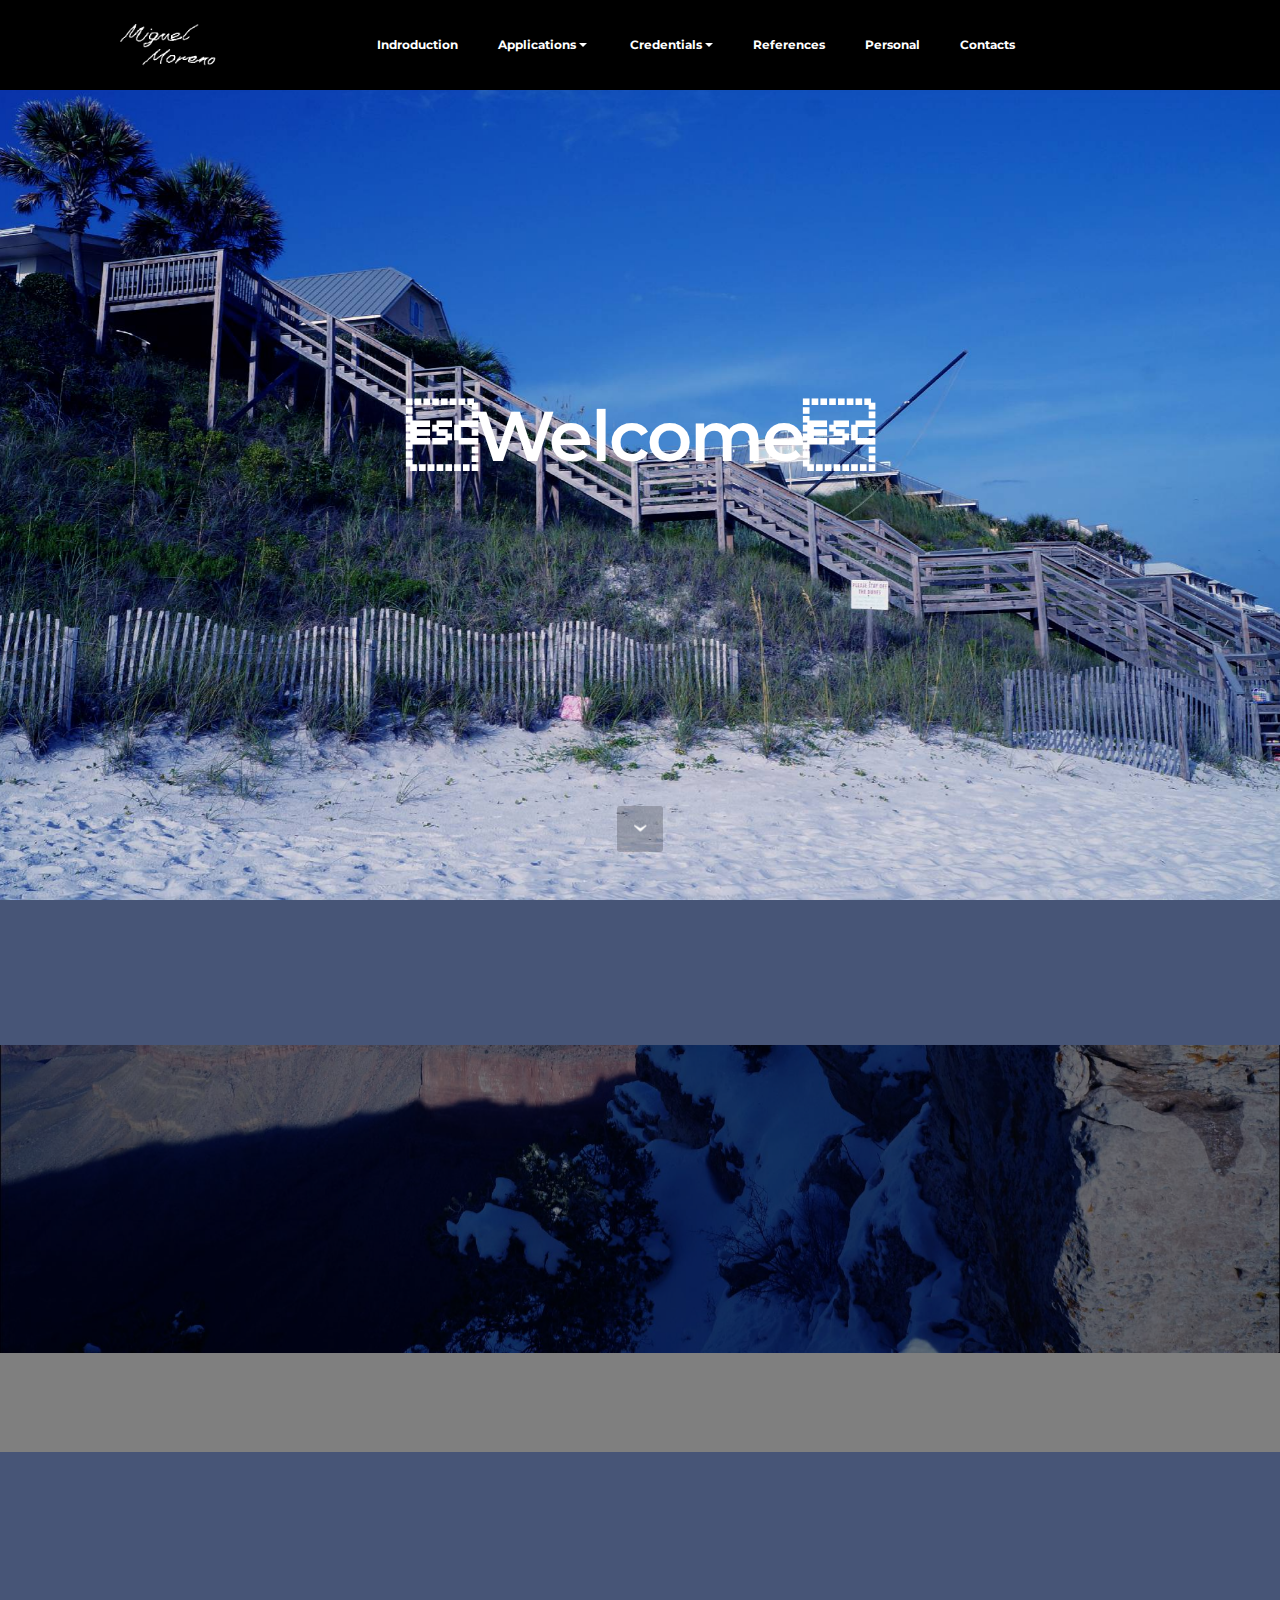
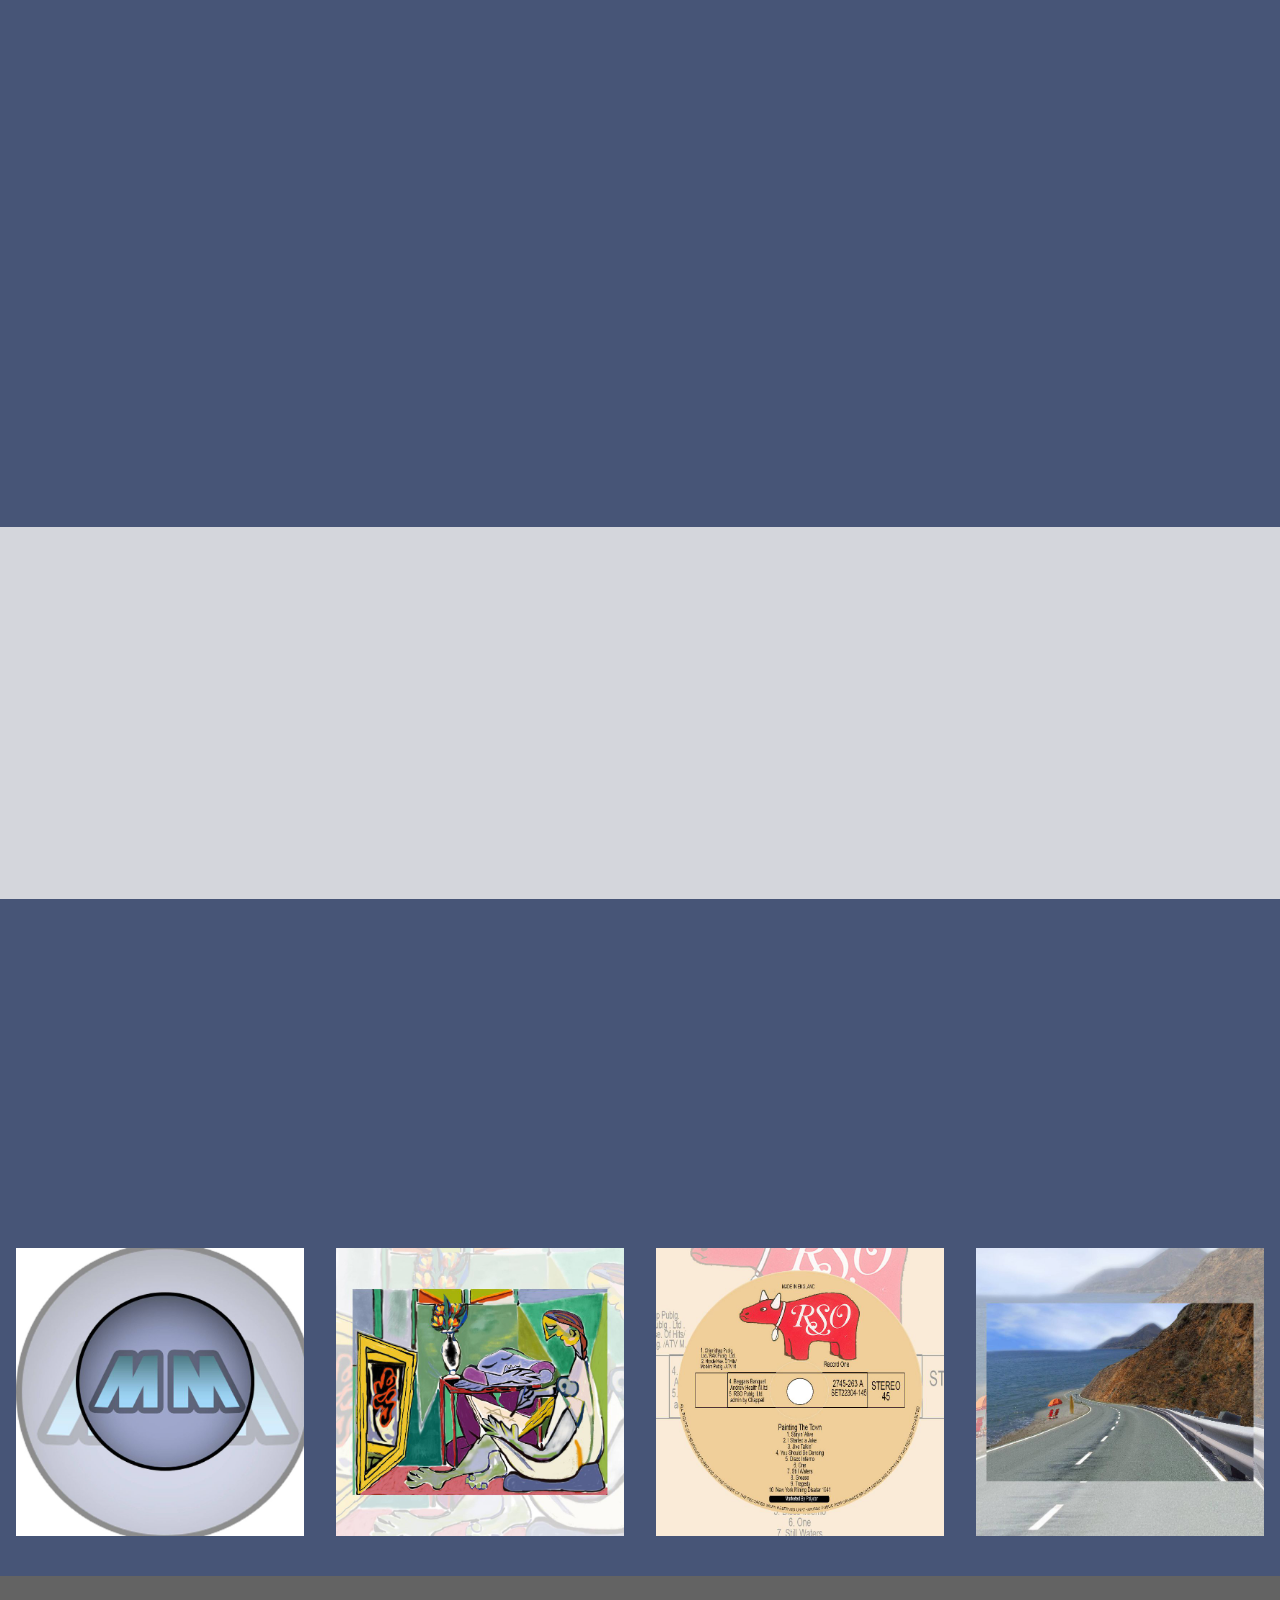
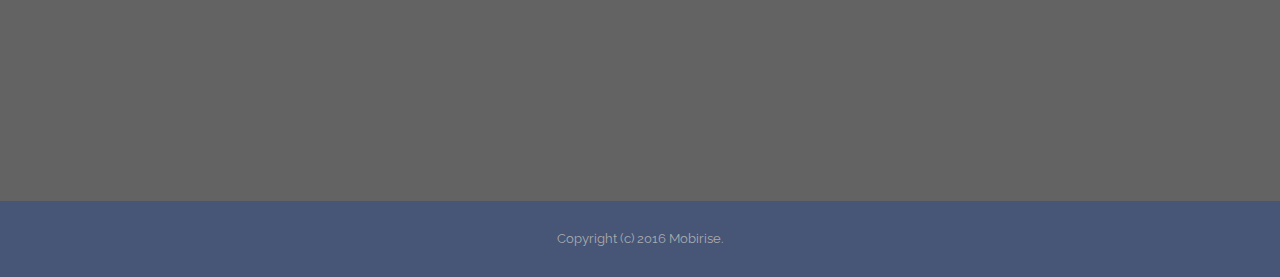
<file: index.html>
<!DOCTYPE html>
<html>
<head>
  <!-- Site made with Mobirise Website Builder v3.11.1, https://mobirise.com -->
  <meta charset="UTF-8">
  <meta http-equiv="X-UA-Compatible" content="IE=edge">
  <meta name="generator" content="Mobirise v3.11.1, mobirise.com">
  <meta name="viewport" content="width=device-width, initial-scale=1">
  <link rel="shortcut icon" href="assets/images/untitled-1-384x128-1.png" type="image/x-icon">
  <meta name="description" content="">
  <title>Miguel Moreno Introduction</title>
  <link rel="stylesheet" href="https://fonts.googleapis.com/css?family=Lora:400,700,400italic,700italic&amp;subset=latin">
  <link rel="stylesheet" href="https://fonts.googleapis.com/css?family=Montserrat:400,700">
  <link rel="stylesheet" href="https://fonts.googleapis.com/css?family=Raleway:100,100i,200,200i,300,300i,400,400i,500,500i,600,600i,700,700i,800,800i,900,900i">
  <link rel="stylesheet" href="assets/bootstrap-material-design-font/css/material.css">
  <link rel="stylesheet" href="assets/et-line-font-plugin/style.css">
  <link rel="stylesheet" href="assets/web/assets/mobirise-icons/mobirise-icons.css">
  <link rel="stylesheet" href="assets/tether/tether.min.css">
  <link rel="stylesheet" href="assets/bootstrap/css/bootstrap.min.css">
  <link rel="stylesheet" href="assets/dropdown/css/style.css">
  <link rel="stylesheet" href="assets/animate.css/animate.min.css">
  <link rel="stylesheet" href="assets/socicon/css/styles.css">
  <link rel="stylesheet" href="assets/theme/css/style.css">
  <link rel="stylesheet" href="assets/mobirise-gallery/style.css">
  <link rel="stylesheet" href="assets/mobirise/css/mbr-additional.css" type="text/css">
  
  
  
</head>
<body>
<section id="ext_menu-0">

    <nav class="navbar navbar-dropdown navbar-fixed-top">
        <div class="container">

            <div class="mbr-table">
                <div class="mbr-table-cell">

                    <div class="navbar-brand">
                        <a href="https://mobirise.com" class="navbar-logo"><img src="assets/images/untitled-1-384x128-1.png" alt="Mobirise"></a>
                        <a class="navbar-caption" href="https://mobirise.com"></a>
                    </div>

                </div>
                <div class="mbr-table-cell">

                    <button class="navbar-toggler pull-xs-right hidden-md-up" type="button" data-toggle="collapse" data-target="#exCollapsingNavbar">
                        <div class="hamburger-icon"></div>
                    </button>

                    <ul class="nav-dropdown collapse pull-xs-right nav navbar-nav navbar-toggleable-sm" id="exCollapsingNavbar"><li class="nav-item"><a class="nav-link link" href="https://mobirise.com/"></a></li><li class="nav-item"><a class="nav-link link" href="index.html">Indroduction</a></li><li class="nav-item dropdown open"><a class="nav-link link dropdown-toggle" href="https://mobirise.com/" data-toggle="dropdown-submenu" aria-expanded="true">Applications</a><div class="dropdown-menu"><a class="dropdown-item" href="Photoshop.html">Adobe Photoshop</a><a class="dropdown-item" href="premire.html">Adobe Premire<br></a><a class="dropdown-item" href="#">Adobe Audition</a><a class="dropdown-item" href="#">Adobe Illustrator</a><a class="dropdown-item" href="#">Powerpoint</a><div class="dropdown"><a class="dropdown-item dropdown-toggle" href="#" data-toggle="dropdown-submenu" aria-expanded="false">Word Document</a><div class="dropdown-menu dropdown-submenu"><div class="dropdown"><a class="dropdown-item dropdown-toggle" href="#" data-toggle="dropdown-submenu" aria-expanded="false">DisscusIt</a><div class="dropdown-menu dropdown-submenu"><a class="dropdown-item" href="https://miguelmoren0.github.io/Discuss IT Topic 6.pdf" target="_blank">DisscusIt 6</a></div></div></div></div></div></li><li class="nav-item dropdown"><a class="nav-link link dropdown-toggle" href="https://mobirise.com/" data-toggle="dropdown-submenu" aria-expanded="false">&nbsp;Credentials     </a><div class="dropdown-menu"><a class="dropdown-item" href="#">Industry Certified&nbsp;Adobe Photoshop</a><a class="dropdown-item" href="#">Industry Certified&nbsp;Adobe Audition</a><a class="dropdown-item" href="#">Industry Certified Adobe Illustrator</a><a class="dropdown-item" href="#">Transcript</a></div></li><li class="nav-item"><a class="nav-link link" href="https://mobirise.com/">References</a></li><li class="nav-item"><a class="nav-link link" href="contact">Personal</a></li><li class="nav-item"><a class="nav-link link" href="contact">Contacts<br></a></li><li class="nav-item"><a class="nav-link link" href="https://mobirise.com/"></a></li><li class="nav-item"><a class="nav-link link" href="https://mobirise.com/"></a></li><li class="nav-item"><a class="nav-link link" href="https://mobirise.com/"></a></li><li class="nav-item"><a class="nav-link link" href="https://mobirise.com/"></a></li></ul>
                    <button hidden="" class="navbar-toggler navbar-close" type="button" data-toggle="collapse" data-target="#exCollapsingNavbar">
                        <div class="close-icon"></div>
                    </button>

                </div>
            </div>

        </div>
    </nav>

</section>

<section class="engine"><a rel="external" href="https://mobirise.com">https://mobirise.com/</a></section><section class="mbr-section mbr-section-hero mbr-section-full mbr-parallax-background mbr-section-with-arrow mbr-after-navbar" id="header1-i" style="background-image: url(assets/images/dsc020041-2000x1328.jpg);">

    

    <div class="mbr-table-cell">

        <div class="container">
            <div class="row">
                <div class="mbr-section col-md-10 col-md-offset-1 text-xs-center">

                    <h1 class="mbr-section-title display-1">Welcome</h1>
                    
                    
                </div>
            </div>
        </div>
    </div>

    <div class="mbr-arrow mbr-arrow-floating" aria-hidden="true"><a href="#content2-h"><i class="mbr-arrow-icon"></i></a></div>

</section>

<section class="mbr-section article mbr-section__container" id="content2-h" style="background-color: rgb(71, 85, 119); padding-top: 20px; padding-bottom: 20px;">

    <div class="container">
        <div class="row">
            <div class="col-xs-12 lead"><p>&nbsp;&nbsp;&nbsp;&nbsp;&nbsp;&nbsp;&nbsp;&nbsp;&nbsp;&nbsp;&nbsp;&nbsp;&nbsp;&nbsp;&nbsp;&nbsp;&nbsp;&nbsp;&nbsp;&nbsp;&nbsp;&nbsp;&nbsp;&nbsp;&nbsp;&nbsp;&nbsp;&nbsp;</p><p>&nbsp;&nbsp;&nbsp;&nbsp;<font face="Lora, serif"><span style="line-height: 26px;"><em>Nothing is impossible, the word itself says 'I'm possible'! -Audrey Hepburn</em></span></font></p><div><font face="Lora, serif"><span style="line-height: 26px;"><em><br></em></span></font><div><br></div></div><p></p></div>
        </div>
    </div>

</section>

<section class="mbr-section mbr-parallax-background" id="msg-box5-6" style="background-image: url(assets/images/dsc037471-2000x1328.jpg); padding-top: 120px; padding-bottom: 40px;">

    <div class="mbr-overlay" style="opacity: 0.5; background-color: rgb(0, 0, 0);">
    </div>
    <div class="container">
        <div class="row">
            <div class="mbr-table-md-up">

              

              <div class="mbr-table-cell col-md-5 text-xs-center text-md-right content-size">
                  <h3 class="mbr-section-title display-2">Introduction</h3>
                  <div class="lead">

                    <p>My name is Miguel Moreno and when i was little I wanted to be able to make cartoons. I wanted to learn how to make them move around . When i got older i started to like technology more and more until I wanted to find out how to learn how they work. </p>

                  </div>

                  <div><a class="btn btn-primary" href="#bottom">MORE</a></div>
              </div>


              


              <div class="mbr-table-cell mbr-left-padding-md-up mbr-valign-top col-md-7 image-size" style="width: 25%;">
                  <div class="mbr-figure"><img src="assets/images/img-98651-1400x1628.jpg"></div>
              </div>

            </div>
        </div>
    </div>

</section>

<section class="mbr-cards mbr-section mbr-section-nopadding" id="features4-b" style="background-color: rgb(71, 85, 119);">

    

    <div class="mbr-cards-row row">
        <div class="mbr-cards-col col-xs-12 col-lg-3" style="padding-top: 80px; padding-bottom: 80px;">
            <div class="container">
                <div class="card cart-block">
                    <div class="card-img iconbox"><a href="https://mobirise.com" class="mbri-tablet mbr-iconfont mbr-iconfont-features4" style="color: black;"></a></div>
                    <div class="card-block">
                        <h4 class="card-title">Engineer</h4>
                        
                        <p class="card-text">When I was little I had always wanted to make buildings and bridges. I grew really fond of legos and being able to create things. This is why I want to be an engineer</p>
                        
                    </div>
                </div>
            </div>
        </div>
        <div class="mbr-cards-col col-xs-12 col-lg-3" style="padding-top: 80px; padding-bottom: 80px;">
            <div class="container">
                <div class="card cart-block">
                    <div class="card-img iconbox"><a href="https://mobirise.com" class="mbri-cloud mbr-iconfont mbr-iconfont-features4" style="color: black;"></a></div>
                    <div class="card-block">
                        <h4 class="card-title">Photographer</h4>
                        
                        <p class="card-text">I have always liked to photograph random thing while I was walking around. Photos have been one of my favorite things to look at after a vaction.</p>
                        
                    </div>
                </div>
          </div>
        </div>
        <div class="mbr-cards-col col-xs-12 col-lg-3" style="padding-top: 80px; padding-bottom: 80px;">
            <div class="container">
                <div class="card cart-block">
                    <div class="card-img iconbox"><a href="https://mobirise.com" class="etl-icon icon-briefcase mbr-iconfont mbr-iconfont-features4" style="color: black;"></a></div>
                    <div class="card-block">
                        <h4 class="card-title">Chemistry Teacher</h4>
                        
                        <p class="card-text">Chemistry has always been a subject that I wanted to learn. I enjoy mixing things together and possibly blow something up.</p>
                        
                    </div>
                </div>
            </div>
        </div>
        <div class="mbr-cards-col col-xs-12 col-lg-3" style="padding-top: 80px; padding-bottom: 80px;">
            <div class="container">
                <div class="card cart-block">
                    <div class="card-img iconbox"><a href="https://mobirise.com" class="mbri-website-theme mbr-iconfont mbr-iconfont-features4" style="color: black;"></a></div>
                    <div class="card-block">
                        <h4 class="card-title">Graphic Designer</h4>
                        
                        <p class="card-text">Being able to draw or create a draw poster that can be used for a movie or cover art for a video game. I would love to be able to tell people that I created something like that.</p>
                        
                    </div>
                </div>
            </div>
        </div>
        
        
    </div>
</section>

<section class="mbr-cards mbr-section mbr-section-nopadding" id="features4-m" style="background-color: rgb(71, 85, 119);">

    

    <div class="mbr-cards-row row">
        <div class="mbr-cards-col col-xs-12 col-lg-6" style="padding-top: 40px; padding-bottom: 80px;">
            <div class="container">
                <div class="card cart-block">
                    
                    <div class="card-block">
                        
                        
                        <p class="card-text">My name is Miguel Moreno and when i was little I wanted to be able to make cartoons. I wanted to learn how to make them move around . When i got older i started to like technology more and more until I wanted to find out how to learn how they work. </p>
                        
                    </div>
                </div>
            </div>
        </div>
        <div class="mbr-cards-col col-xs-12 col-lg-6" style="padding-top: 40px; padding-bottom: 80px;">
            <div class="container">
                <div class="card cart-block">
                    
                    <div class="card-block">
                        
                        
                        <p class="card-text">A little while later i heard of a school called zelda glazer. I also found out that they had a magnet for technology production. I sparked an interest for the class so I applied and made it to the magnet. now i am still learning many things in the tech class</p>
                        
                    </div>
                </div>
          </div>
        </div>
        
        
        
        
    </div>
</section>

<section class="mbr-section article" id="msg-box8-14" data-bg-video="https://www.youtube.com/embed/IrkMI0sKbpA?rel=0&amp;amp;showinfo=0&amp;autoplay=0&amp;loop=0" style="padding-top: 160px; padding-bottom: 160px;">

    <div class="mbr-overlay" style="opacity: 0.2; background-color: rgb(40, 50, 78);">
    </div>
    <div class="container">
        <div class="row">
            <div class="col-md-8 col-md-offset-2 text-xs-center">
                
                
                <div><a class="btn btn-info" href="https://www.youtube.com/watch?v=IrkMI0sKbpA" target="_blank">Youtube introduction video<br></a> </div>
            </div>
        </div>
    </div>

</section>

<section class="mbr-section mbr-section-md-padding" id="social-buttons2-15" style="background-color: rgb(71, 85, 119); padding-top: 90px; padding-bottom: 90px;">
    
    <div class="container">
        <div class="row">
            <div class="col-md-8 col-md-offset-2 text-xs-center">
                <h3 class="mbr-section-title display-2">FOLLOW US</h3>
                <div>   <a class="btn btn-social" title="YouTube" target="_blank" href="https://www.youtube.com/channel/UCyd6776yxxv9CQYCm3Q7vcA"><i class="socicon socicon-youtube"></i></a>       </div>
            </div>
        </div>
    </div>
</section>

<section class="mbr-gallery mbr-section mbr-section-nopadding mbr-slider-carousel" id="gallery1-1j" data-filter="false" style="background-color: rgb(71, 85, 119); padding-top: 1.5rem; padding-bottom: 1.5rem;">
    <!-- Filter -->
    

    <!-- Gallery -->
    <div class="mbr-gallery-row">
        <div class=" mbr-gallery-layout-default">
            <div>
                <div>
                    <div class="mbr-gallery-item mbr-gallery-item__mobirise3 mbr-gallery-item--p1" data-tags="Awesome" data-video-url="false">
                        <div href="#lb-gallery1-1j" data-slide-to="0" data-toggle="modal">
                            
                            

                            <img alt="" src="assets/images/logo-2000x2000-800x800.jpg">
                            
                            <span class="icon-focus"></span>
                            
                        </div>
                    </div><div class="mbr-gallery-item mbr-gallery-item__mobirise3 mbr-gallery-item--p1" data-tags="Responsive" data-video-url="false">
                        <div href="#lb-gallery1-1j" data-slide-to="1" data-toggle="modal">
                            
                            

                            <img alt="" src="assets/images/masterpiece-replication-2000x2000-800x800.jpg">
                            
                            <span class="icon-focus"></span>
                            
                        </div>
                    </div><div class="mbr-gallery-item mbr-gallery-item__mobirise3 mbr-gallery-item--p1" data-tags="Creative" data-video-url="false">
                        <div href="#lb-gallery1-1j" data-slide-to="2" data-toggle="modal">
                            
                            

                            <img alt="" src="assets/images/record-label-2000x2000-800x800.jpg">
                            
                            <span class="icon-focus"></span>
                            
                        </div>
                    </div><div class="mbr-gallery-item mbr-gallery-item__mobirise3 mbr-gallery-item--p1" data-tags="Animated" data-video-url="false">
                        <div href="#lb-gallery1-1j" data-slide-to="3" data-toggle="modal">
                            
                            

                            <img alt="" src="assets/images/prespective-peice-2000x2000-800x800.jpg">
                            
                            <span class="icon-focus"></span>
                            
                        </div>
                    </div>
                </div>
            </div>
            <div class="clearfix"></div>
        </div>
    </div>

    <!-- Lightbox -->
    <div data-app-prevent-settings="" class="mbr-slider modal fade carousel slide" tabindex="-1" data-keyboard="true" data-interval="false" id="lb-gallery1-1j">
        <div class="modal-dialog">
            <div class="modal-content">
                <div class="modal-body">
                    <ol class="carousel-indicators">
                        <li data-app-prevent-settings="" data-target="#lb-gallery1-1j" data-slide-to="0"></li><li data-app-prevent-settings="" data-target="#lb-gallery1-1j" data-slide-to="1"></li><li data-app-prevent-settings="" data-target="#lb-gallery1-1j" data-slide-to="2"></li><li data-app-prevent-settings="" data-target="#lb-gallery1-1j" class=" active" data-slide-to="3"></li>
                    </ol>
                    <div class="carousel-inner">
                        <div class="carousel-item">
                            <img alt="" src="assets/images/logo-2000x2000.jpg">
                        </div><div class="carousel-item">
                            <img alt="" src="assets/images/masterpiece-replication-2000x2000.jpg">
                        </div><div class="carousel-item">
                            <img alt="" src="assets/images/record-label-2000x2000.jpg">
                        </div><div class="carousel-item active">
                            <img alt="" src="assets/images/prespective-peice-2000x2000.jpg">
                        </div>
                    </div>
                    <a class="left carousel-control" role="button" data-slide="prev" href="#lb-gallery1-1j">
                        <span class="icon-prev" aria-hidden="true"></span>
                        <span class="sr-only">Previous</span>
                    </a>
                    <a class="right carousel-control" role="button" data-slide="next" href="#lb-gallery1-1j">
                        <span class="icon-next" aria-hidden="true"></span>
                        <span class="sr-only">Next</span>
                    </a>

                    <a class="close" href="#" role="button" data-dismiss="modal">
                        <span aria-hidden="true">×</span>
                        <span class="sr-only">Close</span>
                    </a>
                </div>
            </div>
        </div>
    </div>
</section>

<section class="mbr-section mbr-section-md-padding mbr-footer footer1 mbr-parallax-background" id="contacts1-a" style="background-image: url(assets/images/img-2000x1500.jpg); padding-top: 30px; padding-bottom: 60px;">
    <div class="mbr-overlay" style="opacity: 0.8; background-color: rgb(60, 60, 60);"></div>
    <div class="container">
        <div class="row">
            <div class="mbr-footer-content col-xs-12 col-md-3">
                <div><img src="assets/images/untitled-1-128x42.png"></div>
            </div>
            <div class="mbr-footer-content col-xs-12 col-md-3">
                <p><strong>Address</strong><br>
1234 Street Name<br>
City, AA 99999</p>
            </div>
            <div class="mbr-footer-content col-xs-12 col-md-3">
                <p><strong>Contacts</strong><br>
Email: mmoreno@miamiartsstudio.com<br>
Phone: &nbsp;(786) 570 5069&nbsp;<br><br></p>
            </div>
            <div class="mbr-footer-content col-xs-12 col-md-3">
                <p><strong>Links</strong><br>
<a class="text-primary" href="https://mobirise.com/">Website builder</a><br>
<a class="text-primary" href="https://mobirise.com/mobirise-free-win.zip">Download for Windows</a><br>
<a class="text-primary" href="https://mobirise.com/mobirise-free-mac.zip">Download for Mac</a></p>
            </div>

        </div>
    </div>
</section>

<footer class="mbr-small-footer mbr-section mbr-section-nopadding" id="footer1-10" style="background-color: rgb(71, 85, 119); padding-top: 1.75rem; padding-bottom: 1.75rem;">
    
    <div class="container">
        <p class="text-xs-center">Copyright (c) 2016 Mobirise.</p>
    </div>
</footer>


  <script src="assets/web/assets/jquery/jquery.min.js"></script>
  <script src="assets/tether/tether.min.js"></script>
  <script src="assets/bootstrap/js/bootstrap.min.js"></script>
  <script src="assets/smooth-scroll/SmoothScroll.js"></script>
  <script src="assets/dropdown/js/script.min.js"></script>
  <script src="assets/touchSwipe/jquery.touchSwipe.min.js"></script>
  <script src="assets/viewportChecker/jquery.viewportchecker.js"></script>
  <script src="assets/jarallax/jarallax.js"></script>
  <script src="assets/jquery-mb-ytplayer/jquery.mb.YTPlayer.min.js"></script>
  <script src="assets/masonry/masonry.pkgd.min.js"></script>
  <script src="assets/imagesloaded/imagesloaded.pkgd.min.js"></script>
  <script src="assets/bootstrap-carousel-swipe/bootstrap-carousel-swipe.js"></script>
  <script src="assets/theme/js/script.js"></script>
  <script src="assets/mobirise-gallery/player.min.js"></script>
  <script src="assets/mobirise-gallery/script.js"></script>
  
  
  <input name="animation" type="hidden">
   <div id="scrollToTop" class="scrollToTop mbr-arrow-up"><a style="text-align: center;"><i class="mbr-arrow-up-icon"></i></a></div>
  </body>
</html>
</file>
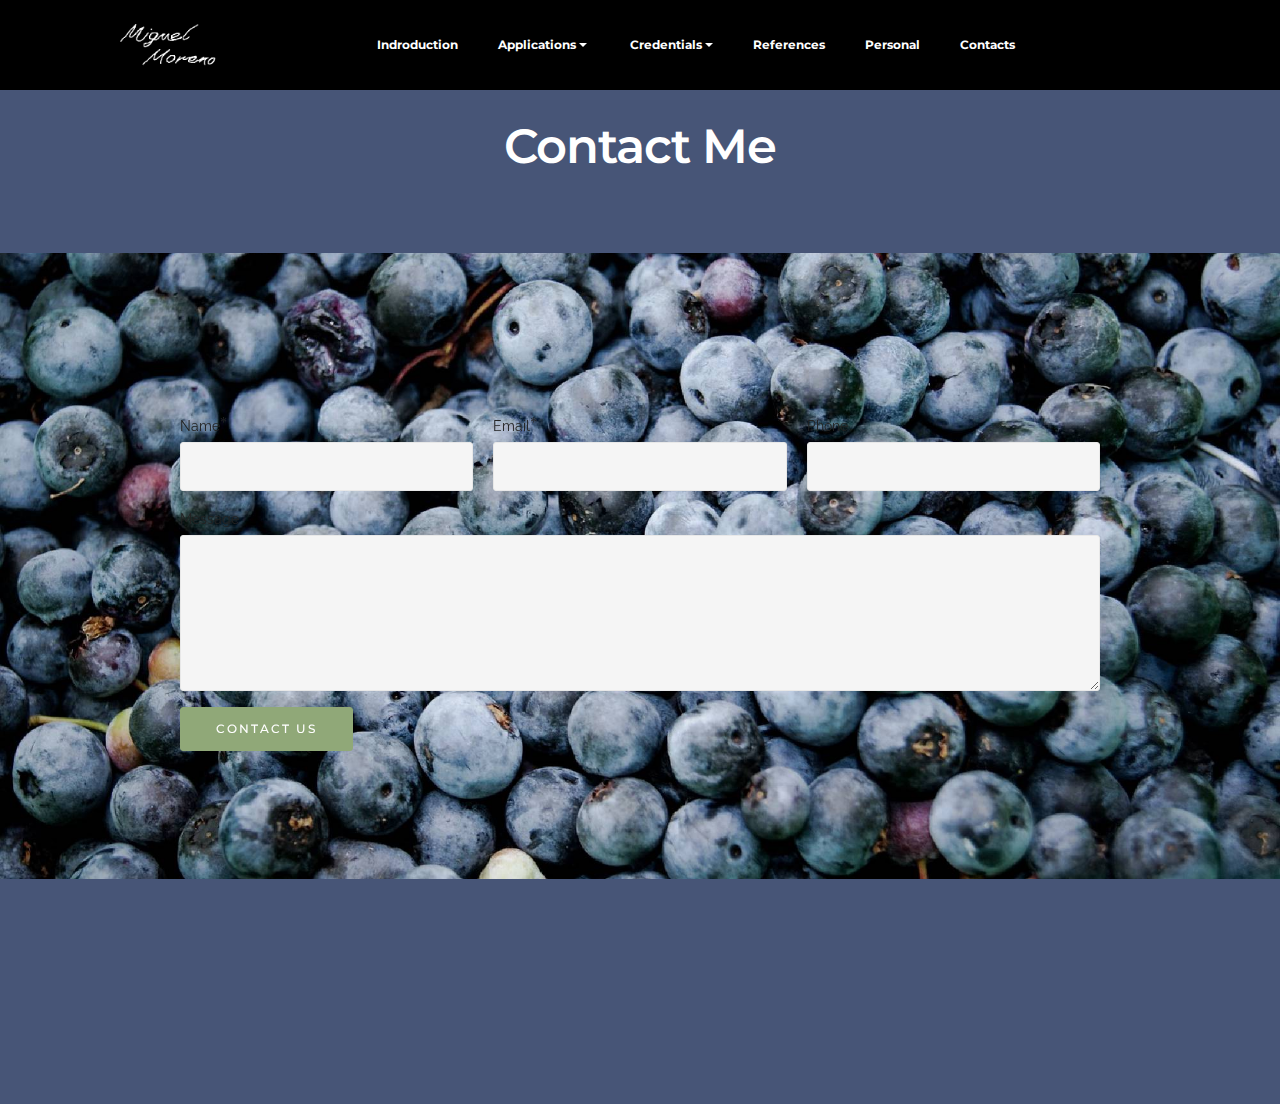
<file: contact.html>
<!DOCTYPE html>
<html>
<head>
  <!-- Site made with Mobirise Website Builder v3.11.1, https://mobirise.com -->
  <meta charset="UTF-8">
  <meta http-equiv="X-UA-Compatible" content="IE=edge">
  <meta name="generator" content="Mobirise v3.11.1, mobirise.com">
  <meta name="viewport" content="width=device-width, initial-scale=1">
  <link rel="shortcut icon" href="assets/images/untitled-1-384x128-1.png" type="image/x-icon">
  <meta name="description" content="Website Maker Description">
  <title>Miguel Moreno Contacts</title>
  <link rel="stylesheet" href="https://fonts.googleapis.com/css?family=Lora:400,700,400italic,700italic&amp;subset=latin">
  <link rel="stylesheet" href="https://fonts.googleapis.com/css?family=Montserrat:400,700">
  <link rel="stylesheet" href="https://fonts.googleapis.com/css?family=Raleway:100,100i,200,200i,300,300i,400,400i,500,500i,600,600i,700,700i,800,800i,900,900i">
  <link rel="stylesheet" href="assets/bootstrap-material-design-font/css/material.css">
  <link rel="stylesheet" href="assets/tether/tether.min.css">
  <link rel="stylesheet" href="assets/bootstrap/css/bootstrap.min.css">
  <link rel="stylesheet" href="assets/dropdown/css/style.css">
  <link rel="stylesheet" href="assets/animate.css/animate.min.css">
  <link rel="stylesheet" href="assets/theme/css/style.css">
  <link rel="stylesheet" href="assets/mobirise/css/mbr-additional.css" type="text/css">
  
  
  
</head>
<body>
<section id="ext_menu-t">

    <nav class="navbar navbar-dropdown navbar-fixed-top">
        <div class="container">

            <div class="mbr-table">
                <div class="mbr-table-cell">

                    <div class="navbar-brand">
                        <a href="https://mobirise.com" class="navbar-logo"><img src="assets/images/untitled-3-384x128.png" alt="Mobirise"></a>
                        <a class="navbar-caption" href="https://mobirise.com"></a>
                    </div>

                </div>
                <div class="mbr-table-cell">

                    <button class="navbar-toggler pull-xs-right hidden-md-up" type="button" data-toggle="collapse" data-target="#exCollapsingNavbar">
                        <div class="hamburger-icon"></div>
                    </button>

                    <ul class="nav-dropdown collapse pull-xs-right nav navbar-nav navbar-toggleable-sm" id="exCollapsingNavbar"><li class="nav-item"><a class="nav-link link" href="https://mobirise.com/"></a></li><li class="nav-item"><a class="nav-link link" href="index.html">Indroduction</a></li><li class="nav-item dropdown open"><a class="nav-link link dropdown-toggle" href="https://mobirise.com/" data-toggle="dropdown-submenu" aria-expanded="true">Applications</a><div class="dropdown-menu"><a class="dropdown-item" href="Photoshop.html">Adobe Photoshop</a><a class="dropdown-item" href="premire.html">Adobe Premire<br></a><a class="dropdown-item" href="#">Adobe Audition</a><a class="dropdown-item" href="#">Adobe Illustrator</a><a class="dropdown-item" href="#">Powerpoint</a><div class="dropdown"><a class="dropdown-item dropdown-toggle" href="#" data-toggle="dropdown-submenu" aria-expanded="false">Word Document</a><div class="dropdown-menu dropdown-submenu"><div class="dropdown"><a class="dropdown-item dropdown-toggle" href="#" data-toggle="dropdown-submenu" aria-expanded="false">DisscusIt</a><div class="dropdown-menu dropdown-submenu"><a class="dropdown-item" href="https://miguelmoren0.github.io/Discuss IT Topic 6.pdf" target="_blank">DisscusIt 6</a></div></div></div></div></div></li><li class="nav-item dropdown"><a class="nav-link link dropdown-toggle" href="https://mobirise.com/" data-toggle="dropdown-submenu" aria-expanded="false">&nbsp;Credentials     </a><div class="dropdown-menu"><a class="dropdown-item" href="#">Industry Certified&nbsp;Adobe Photoshop</a><a class="dropdown-item" href="#">Industry Certified&nbsp;Adobe Audition</a><a class="dropdown-item" href="#">Industry Certified Adobe Illustrator</a><a class="dropdown-item" href="#">Transcript</a></div></li><li class="nav-item"><a class="nav-link link" href="https://mobirise.com/">References</a></li><li class="nav-item"><a class="nav-link link" href="contact">Personal</a></li><li class="nav-item"><a class="nav-link link" href="contact">Contacts<br></a></li><li class="nav-item"><a class="nav-link link" href="https://mobirise.com/"></a></li><li class="nav-item"><a class="nav-link link" href="https://mobirise.com/"></a></li><li class="nav-item"><a class="nav-link link" href="https://mobirise.com/"></a></li><li class="nav-item"><a class="nav-link link" href="https://mobirise.com/"></a></li></ul>
                    <button hidden="" class="navbar-toggler navbar-close" type="button" data-toggle="collapse" data-target="#exCollapsingNavbar">
                        <div class="close-icon"></div>
                    </button>

                </div>
            </div>

        </div>
    </nav>

</section>

<section class="engine"><a rel="external" href="https://mobirise.com">Mobirise</a></section><section class="mbr-section article mbr-parallax-background mbr-after-navbar" id="msg-box8-v" style="background-image: url(assets/images/desert.jpg); padding-top: 120px; padding-bottom: 80px;">

    <div class="mbr-overlay" style="opacity: 1; background-color: rgb(71, 85, 119);">
    </div>
    <div class="container">
        <div class="row">
            <div class="col-md-8 col-md-offset-2 text-xs-center">
                <h3 class="mbr-section-title display-2">Contact Me</h3>
                <div class="lead"></div>
                
            </div>
        </div>
    </div>

</section>

<section class="mbr-section mbr-parallax-background" id="form1-w" style="background-image: url(assets/images/full-unsplash-photo-1472211093208-3b31a17f3b12-2000x1339.jpg); padding-top: 120px; padding-bottom: 120px;">
    
    <div class="mbr-section mbr-section__container mbr-section__container--middle">
        <div class="container">
            <div class="row">
                <div class="col-xs-12 text-xs-center">
                    
                    
                </div>
            </div>
        </div>
    </div>
    <div class="mbr-section mbr-section-nopadding">
        <div class="container">
            <div class="row">
                <div class="col-xs-12 col-lg-10 col-lg-offset-1" data-form-type="formoid">


                    <div data-form-alert="true">
                        <div hidden="" data-form-alert-success="true" class="alert alert-form alert-success text-xs-center">Thanks for filling out form!</div>
                    </div>


                    <form action="https://mobirise.com/" method="post" data-form-title="UNTITLED FORM">

                        <input type="hidden" value="cO0igvNPE8F788uvcxdHuHO263HswnkjQuRSIrNMwU77tH95VCeWQoo3CbifmZtmuSy8lF5eKmYeBVyxAMl/weNLQMv+8NUH4tmRq7Olg76D0CR+FT/WTehFMICW9v0t" data-form-email="true">

                        <div class="row row-sm-offset">

                            <div class="col-xs-12 col-md-4">
                                <div class="form-group">
                                    <label class="form-control-label" for="form1-w-name">Name<span class="form-asterisk">*</span></label>
                                    <input type="text" class="form-control" name="name" required="" data-form-field="Name" id="form1-w-name">
                                </div>
                            </div>

                            <div class="col-xs-12 col-md-4">
                                <div class="form-group">
                                    <label class="form-control-label" for="form1-w-email">Email<span class="form-asterisk">*</span></label>
                                    <input type="email" class="form-control" name="email" required="" data-form-field="Email" id="form1-w-email">
                                </div>
                            </div>

                            <div class="col-xs-12 col-md-4">
                                <div class="form-group">
                                    <label class="form-control-label" for="form1-w-phone">Phone</label>
                                    <input type="tel" class="form-control" name="phone" data-form-field="Phone" id="form1-w-phone">
                                </div>
                            </div>

                        </div>

                        <div class="form-group">
                            <label class="form-control-label" for="form1-w-message">Message</label>
                            <textarea class="form-control" name="message" rows="7" data-form-field="Message" id="form1-w-message"></textarea>
                        </div>

                        <div><button type="submit" class="btn btn-primary">CONTACT US</button></div>

                    </form>
                </div>
            </div>
        </div>
    </div>
</section>

<section class="mbr-section mbr-section-md-padding mbr-footer footer1" id="contacts1-a" style="background-color: rgb(71, 85, 119); padding-top: 30px; padding-bottom: 60px;">
    
    <div class="container">
        <div class="row">
            <div class="mbr-footer-content col-xs-12 col-md-3">
                <div><img src="assets/images/untitled-1-128x42.png"></div>
            </div>
            <div class="mbr-footer-content col-xs-12 col-md-3">
                <p><strong>Address</strong><br>
1234 Street Name<br>
City, AA 99999</p>
            </div>
            <div class="mbr-footer-content col-xs-12 col-md-3">
                <p><strong>Contacts</strong><br>
Email: mmoreno@miamiartsstudio.com<br>
Phone: &nbsp;(786) 570 5069&nbsp;<br><br></p>
            </div>
            <div class="mbr-footer-content col-xs-12 col-md-3">
                <p><strong>Links</strong><br>
<a class="text-primary" href="https://mobirise.com/">Website builder</a><br>
<a class="text-primary" href="https://mobirise.com/mobirise-free-win.zip">Download for Windows</a><br>
<a class="text-primary" href="https://mobirise.com/mobirise-free-mac.zip">Download for Mac</a></p>
            </div>

        </div>
    </div>
</section>


  <script src="assets/web/assets/jquery/jquery.min.js"></script>
  <script src="assets/tether/tether.min.js"></script>
  <script src="assets/bootstrap/js/bootstrap.min.js"></script>
  <script src="assets/smooth-scroll/SmoothScroll.js"></script>
  <script src="assets/dropdown/js/script.min.js"></script>
  <script src="assets/touchSwipe/jquery.touchSwipe.min.js"></script>
  <script src="assets/viewportChecker/jquery.viewportchecker.js"></script>
  <script src="assets/jarallax/jarallax.js"></script>
  <script src="assets/theme/js/script.js"></script>
  <script src="assets/formoid/formoid.min.js"></script>
  
  
  <input name="animation" type="hidden">
   <div id="scrollToTop" class="scrollToTop mbr-arrow-up"><a style="text-align: center;"><i class="mbr-arrow-up-icon"></i></a></div>
  </body>
</html>
</file>
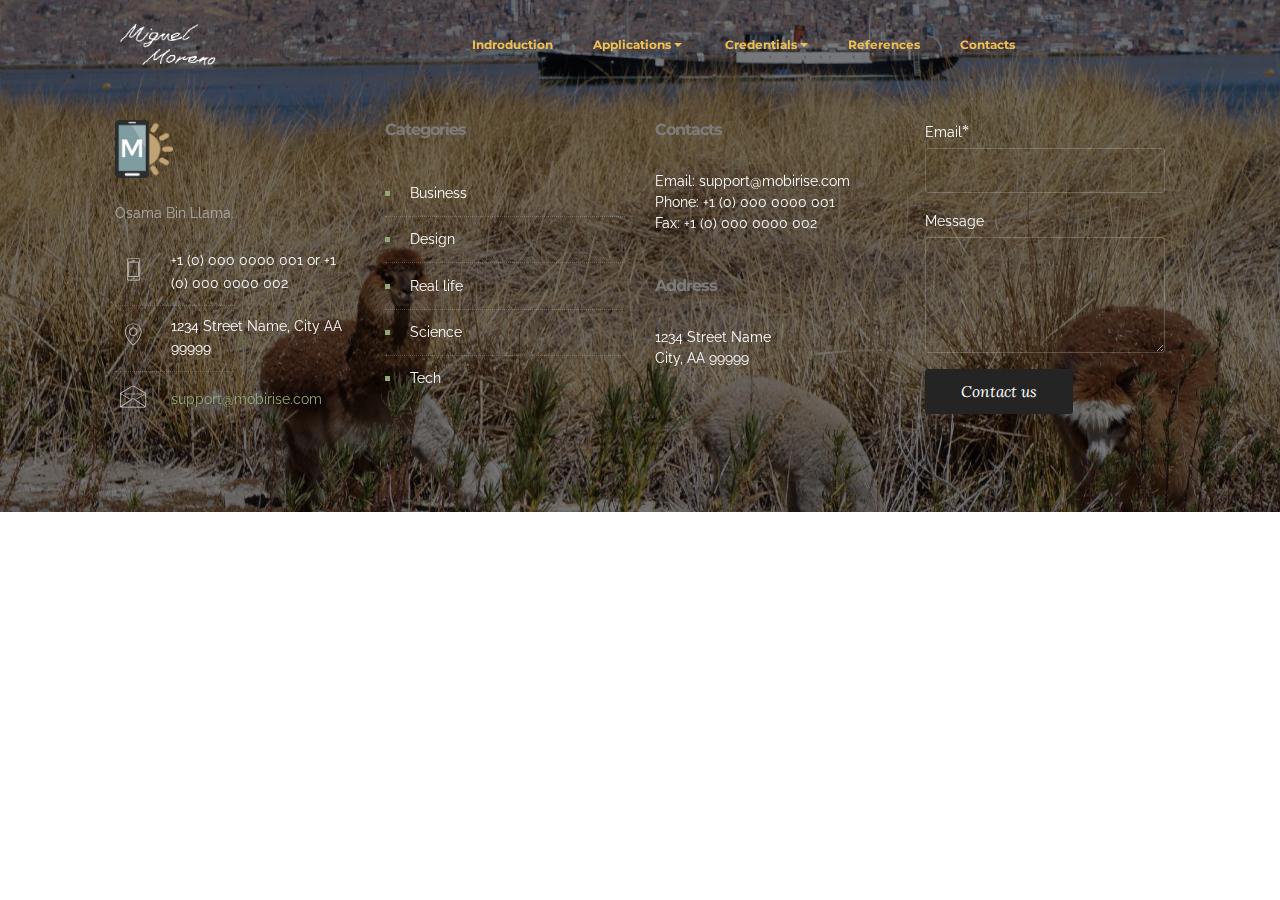
<file: osama bin llama.html>
<!DOCTYPE html>
<html>
<head>
  <!-- Site made with Mobirise Website Builder v3.11.1, https://mobirise.com -->
  <meta charset="UTF-8">
  <meta http-equiv="X-UA-Compatible" content="IE=edge">
  <meta name="generator" content="Mobirise v3.11.1, mobirise.com">
  <meta name="viewport" content="width=device-width, initial-scale=1">
  <link rel="shortcut icon" href="assets/images/untitled-1-384x128-1.png" type="image/x-icon">
  <meta name="description" content="Web Page Maker Description">
  <title>Web Page Maker Title</title>
  <link rel="stylesheet" href="https://fonts.googleapis.com/css?family=Lora:400,700,400italic,700italic&amp;subset=latin">
  <link rel="stylesheet" href="https://fonts.googleapis.com/css?family=Montserrat:400,700">
  <link rel="stylesheet" href="https://fonts.googleapis.com/css?family=Raleway:100,100i,200,200i,300,300i,400,400i,500,500i,600,600i,700,700i,800,800i,900,900i">
  <link rel="stylesheet" href="assets/bootstrap-material-design-font/css/material.css">
  <link rel="stylesheet" href="assets/et-line-font-plugin/style.css">
  <link rel="stylesheet" href="assets/tether/tether.min.css">
  <link rel="stylesheet" href="assets/bootstrap/css/bootstrap.min.css">
  <link rel="stylesheet" href="assets/dropdown/css/style.css">
  <link rel="stylesheet" href="assets/animate.css/animate.min.css">
  <link rel="stylesheet" href="assets/theme/css/style.css">
  <link rel="stylesheet" href="assets/mobirise/css/mbr-additional.css" type="text/css">
  
  
  
</head>
<body>
<section id="ext_menu-n">

    <nav class="navbar navbar-dropdown navbar-fixed-top">
        <div class="container">

            <div class="mbr-table">
                <div class="mbr-table-cell">

                    <div class="navbar-brand">
                        <a href="https://mobirise.com" class="navbar-logo"><img src="assets/images/untitled-1-384x128-1.png" alt="Mobirise"></a>
                        <a class="navbar-caption" href="https://mobirise.com"></a>
                    </div>

                </div>
                <div class="mbr-table-cell">

                    <button class="navbar-toggler pull-xs-right hidden-md-up" type="button" data-toggle="collapse" data-target="#exCollapsingNavbar">
                        <div class="hamburger-icon"></div>
                    </button>

                    <ul class="nav-dropdown collapse pull-xs-right nav navbar-nav navbar-toggleable-sm" id="exCollapsingNavbar"><li class="nav-item"><a class="nav-link link" href="https://mobirise.com/"></a></li><li class="nav-item"><a class="nav-link link" href="index.html">Indroduction</a></li><li class="nav-item dropdown open"><a class="nav-link link dropdown-toggle" href="https://mobirise.com/" data-toggle="dropdown-submenu" aria-expanded="true">Applications</a><div class="dropdown-menu"><a class="dropdown-item" href="page1.html">Adobe Photoshop</a><a class="dropdown-item" href="#">Adobe Audition</a><a class="dropdown-item" href="#">Adobe Illustrator</a><a class="dropdown-item" href="#">Powerpoint</a><div class="dropdown"><a class="dropdown-item dropdown-toggle" href="#" data-toggle="dropdown-submenu" aria-expanded="false">Word Document</a><div class="dropdown-menu dropdown-submenu"><div class="dropdown"><a class="dropdown-item dropdown-toggle" href="#" data-toggle="dropdown-submenu" aria-expanded="false">DisscusIt</a><div class="dropdown-menu dropdown-submenu"><a class="dropdown-item" href="https://miguelmoren0.github.io/Discuss IT Topic 6.pdf">DisscusIt 6</a></div></div></div></div></div></li><li class="nav-item dropdown"><a class="nav-link link dropdown-toggle" href="https://mobirise.com/" data-toggle="dropdown-submenu" aria-expanded="false">&nbsp;Credentials     </a><div class="dropdown-menu"><a class="dropdown-item" href="#">Industry Certified&nbsp;Adobe Photoshop</a><a class="dropdown-item" href="#">Industry Certified&nbsp;Adobe Audition</a><a class="dropdown-item" href="#">Industry Certified Adobe Illustrator</a><a class="dropdown-item" href="#">Transcript</a></div></li><li class="nav-item"><a class="nav-link link" href="https://mobirise.com/">References</a></li><li class="nav-item"><a class="nav-link link" href="index.html">Contacts</a></li><li class="nav-item"><a class="nav-link link" href="https://mobirise.com/"></a></li><li class="nav-item"><a class="nav-link link" href="https://mobirise.com/"></a></li><li class="nav-item"><a class="nav-link link" href="https://mobirise.com/"></a></li><li class="nav-item"><a class="nav-link link" href="https://mobirise.com/"></a></li></ul>
                    <button hidden="" class="navbar-toggler navbar-close" type="button" data-toggle="collapse" data-target="#exCollapsingNavbar">
                        <div class="close-icon"></div>
                    </button>

                </div>
            </div>

        </div>
    </nav>

</section>

<section class="engine"><a rel="external" href="https://mobirise.com">Web Page Builder</a></section><section class="mbr-footer mbr-section mbr-section-md-padding mbr-parallax-background mbr-after-navbar" id="contacts3-p" style="background-image: url('assets/images/dsc06021-3-2000x1328.jpg'); padding-top: 120px; padding-bottom: 90px;">


    <div class="row">
    <div class="mbr-overlay" style="opacity: 0.5; background-color: rgb(0, 0, 0);">
    </div>
            <div class="mbr-company col-xs-12 col-md-6 col-lg-3">

                <div class="mbr-company card">
                    <div><img src="assets/images/logo.png" class="card-img-top"></div>
                    <div class="card-block">
                        <p class="card-text">Osama Bin Llama.</p>
                    </div>
                    <ul class="list-group list-group-flush">
                        <li class="list-group-item">
                            <span class="list-group-icon"><span class="etl-icon icon-phone mbr-iconfont-company-contacts3"></span></span>
                            <span class="list-group-text">+1 (0) 000 0000 001 or +1 (0) 000 0000 002</span>
                        </li>
                        <li class="list-group-item">
                            <span class="list-group-icon"><span class="etl-icon icon-map-pin mbr-iconfont-company-contacts3"></span></span>
                            <span class="list-group-text">1234 Street Name, City AA 99999</span>
                        </li>
                        <li class="list-group-item active">
                            <span class="list-group-icon"><span class="etl-icon icon-envelope mbr-iconfont-company-contacts3"></span></span>
                            <span class="list-group-text"><a href="mailto:support@mobirise.com">support@mobirise.com</a></span>
                        </li>
                    </ul>
                </div>

            </div>
            <div class="mbr-footer-content col-xs-12 col-md-6 col-lg-3">
                <h4>Categories</h4>
                <ul><li><a class="text-white" href="#">Business</a></li><li><a class="text-white" href="#">Design</a></li><li><a class="text-white" href="#">Real life</a></li><li><a class="text-white" href="#">Science</a></li><li><a class="text-white" href="#">Tech</a></li></ul>
            </div>
            <div class="mbr-footer-content col-xs-12 col-md-6 col-lg-3">
                <p><strong>Contacts</strong><br>Email: support@mobirise.com<br>Phone: +1 (0) 000 0000 001<br>Fax: +1 (0) 000 0000 002<br><br><br><strong>Address</strong><br>1234 Street Name<br>City, AA 99999</p>
            </div>
            <div class="col-xs-12 col-md-6 col-lg-3" data-form-type="formoid">

                <div data-form-alert="true">
                    <div hidden="" data-form-alert-success="true">Thanks for filling out form!</div>
                </div>

                <form action="https://mobirise.com/" method="post" data-form-title="MESSAGE">

                    <input type="hidden" value="gMK2OKBjKbr0KQSwsk1HxfrKv5Ij6n2BxBB+J4wWjDw5432pLNMip1Emxl+Rj4ezswctszSLqmvxyXqhrPD9pIw7vp1K3glF6v0J2npg5vSmSuUC5wUvKgnqswNNnL6e" data-form-email="true">

                    

                    <div class="form-group">
                        <label class="form-control-label" for="contacts3-p-email">Email<span class="form-asterisk">*</span></label>
                        <input type="email" class="form-control input-sm input-inverse" name="email" required="" data-form-field="Email" id="contacts3-p-email">
                    </div>

                    

                    <div class="form-group">
                        <label class="form-control-label" for="contacts3-p-message">Message</label>
                        <textarea class="form-control input-sm input-inverse" name="message" data-form-field="Message" rows="5" id="contacts3-p-message"></textarea>
                    </div>

                    <div><button type="submit" class="btn btn-sm btn-black">Contact us</button></div>

                </form>

            </div>
        </div>
</section>


  <script src="assets/web/assets/jquery/jquery.min.js"></script>
  <script src="assets/tether/tether.min.js"></script>
  <script src="assets/bootstrap/js/bootstrap.min.js"></script>
  <script src="assets/smooth-scroll/SmoothScroll.js"></script>
  <script src="assets/dropdown/js/script.min.js"></script>
  <script src="assets/touchSwipe/jquery.touchSwipe.min.js"></script>
  <script src="assets/viewportChecker/jquery.viewportchecker.js"></script>
  <script src="assets/jarallax/jarallax.js"></script>
  <script src="assets/theme/js/script.js"></script>
  <script src="assets/formoid/formoid.min.js"></script>
  
  
  <input name="animation" type="hidden">
   <div id="scrollToTop" class="scrollToTop mbr-arrow-up"><a style="text-align: center;"><i class="mbr-arrow-up-icon"></i></a></div>
  </body>
</html>
</file>
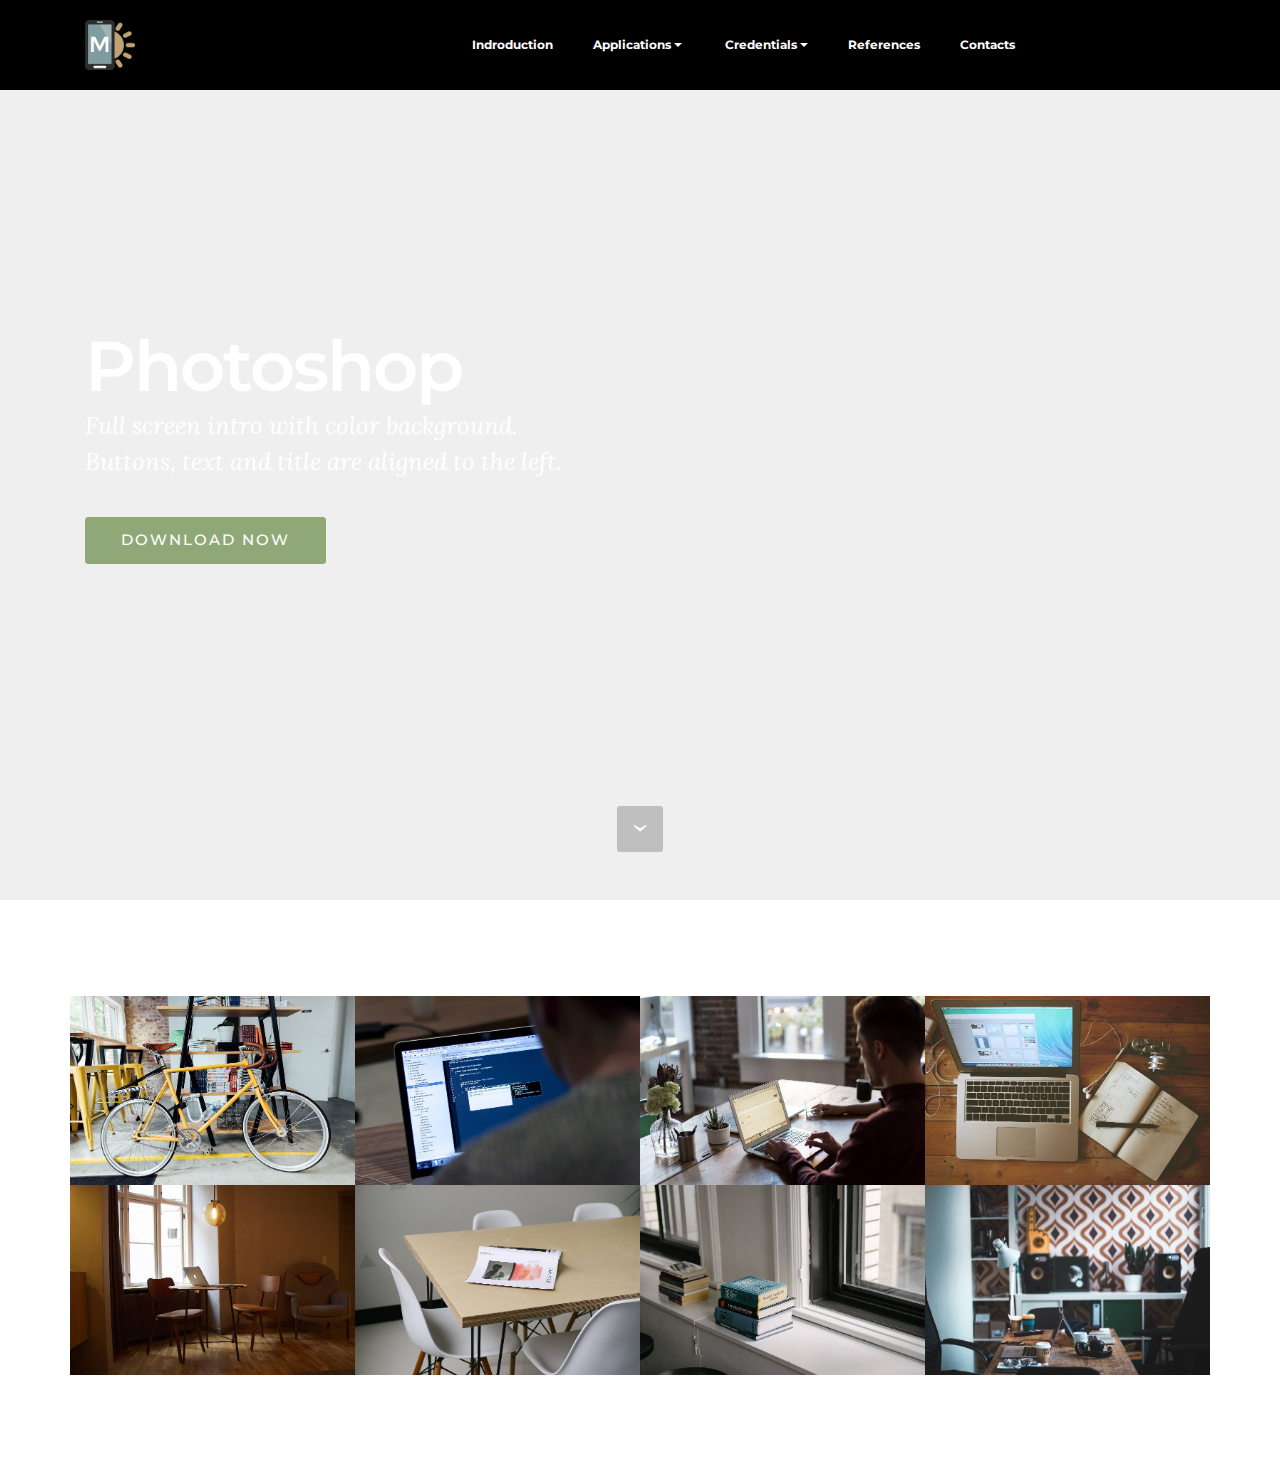
<file: page1.html>
<!DOCTYPE html>
<html>
<head>
  <!-- Site made with Mobirise Website Builder v3.10.8, https://mobirise.com -->
  <meta charset="UTF-8">
  <meta http-equiv="X-UA-Compatible" content="IE=edge">
  <meta name="generator" content="Mobirise v3.10.8, mobirise.com">
  <meta name="viewport" content="width=device-width, initial-scale=1">
  <link rel="shortcut icon" href="assets/images/untitled-2-384x128.png" type="image/x-icon">
  <meta name="description" content="">
  
  <link rel="stylesheet" href="https://fonts.googleapis.com/css?family=Lora:400,700,400italic,700italic&amp;subset=latin">
  <link rel="stylesheet" href="https://fonts.googleapis.com/css?family=Montserrat:400,700">
  <link rel="stylesheet" href="https://fonts.googleapis.com/css?family=Raleway:100,100i,200,200i,300,300i,400,400i,500,500i,600,600i,700,700i,800,800i,900,900i">
  <link rel="stylesheet" href="assets/bootstrap-material-design-font/css/material.css">
  <link rel="stylesheet" href="assets/et-line-font-plugin/style.css">
  <link rel="stylesheet" href="assets/tether/tether.min.css">
  <link rel="stylesheet" href="assets/bootstrap/css/bootstrap.min.css">
  <link rel="stylesheet" href="assets/dropdown/css/style.css">
  <link rel="stylesheet" href="assets/animate.css/animate.min.css">
  <link rel="stylesheet" href="assets/theme/css/style.css">
  <link rel="stylesheet" href="assets/mobirise-gallery/style.css">
  <link rel="stylesheet" href="assets/mobirise/css/mbr-additional.css" type="text/css">
  
  
  
</head>
<body>
<section id="ext_menu-3">

    <nav class="navbar navbar-dropdown navbar-fixed-top">
        <div class="container">

            <div class="mbr-table">
                <div class="mbr-table-cell">

                    <div class="navbar-brand">
                        <a href="https://mobirise.com" class="navbar-logo"><img src="assets/images/logo.png" alt="Mobirise"></a>
                        <a class="navbar-caption" href="https://mobirise.com"></a>
                    </div>

                </div>
                <div class="mbr-table-cell">

                    <button class="navbar-toggler pull-xs-right hidden-md-up" type="button" data-toggle="collapse" data-target="#exCollapsingNavbar">
                        <div class="hamburger-icon"></div>
                    </button>

                    <ul class="nav-dropdown collapse pull-xs-right nav navbar-nav navbar-toggleable-sm" id="exCollapsingNavbar"><li class="nav-item"><a class="nav-link link" href="https://mobirise.com/"></a></li><li class="nav-item"><a class="nav-link link" href="index.html">Indroduction</a></li><li class="nav-item dropdown open"><a class="nav-link link dropdown-toggle" href="https://mobirise.com/" data-toggle="dropdown-submenu" aria-expanded="true">Applications</a><div class="dropdown-menu"><a class="dropdown-item" href="page1.html">Adobe Photoshop</a><a class="dropdown-item" href="#">Adobe Audition</a><a class="dropdown-item" href="#">Adobe Illustrator</a><a class="dropdown-item" href="#">Powerpoint</a><div class="dropdown open"><a class="dropdown-item dropdown-toggle" href="#" data-toggle="dropdown-submenu">Word Document</a><div class="dropdown-menu dropdown-submenu"><div class="dropdown open"><a class="dropdown-item dropdown-toggle" href="#" data-toggle="dropdown-submenu">DisscusIt</a><div class="dropdown-menu dropdown-submenu"><a class="dropdown-item" href="file:///C:/Users/jamoc/Desktop/homework%20and%20projects/Discuss%20IT%20Topic%206.pdf">DisscusIt 6</a></div></div></div></div></div></li><li class="nav-item dropdown"><a class="nav-link link dropdown-toggle" href="https://mobirise.com/" data-toggle="dropdown-submenu" aria-expanded="false">&nbsp;Credentials     </a><div class="dropdown-menu"><a class="dropdown-item" href="#">Industry Certified&nbsp;Adobe Photoshop</a><a class="dropdown-item" href="#">Industry Certified&nbsp;Adobe Audition</a><a class="dropdown-item" href="#">Industry Certified Adobe Illustrator</a><a class="dropdown-item" href="#">Transcript</a></div></li><li class="nav-item"><a class="nav-link link" href="https://mobirise.com/">References</a></li><li class="nav-item"><a class="nav-link link" href="https://mobirise.com/">Contacts</a></li><li class="nav-item"><a class="nav-link link" href="https://mobirise.com/"></a></li><li class="nav-item"><a class="nav-link link" href="https://mobirise.com/"></a></li><li class="nav-item"><a class="nav-link link" href="https://mobirise.com/"></a></li><li class="nav-item"><a class="nav-link link" href="https://mobirise.com/"></a></li></ul>
                    <button hidden="" class="navbar-toggler navbar-close" type="button" data-toggle="collapse" data-target="#exCollapsingNavbar">
                        <div class="close-icon"></div>
                    </button>

                </div>
            </div>

        </div>
    </nav>

</section>

<section class="engine"><a rel="external" href="https://mobirise.com">simple wysiwyg web page development</a></section><section class="mbr-section mbr-section-hero mbr-section-full mbr-section-with-arrow mbr-after-navbar" id="header5-4" style="background-color: rgb(239, 239, 239);">

    

    <div class="mbr-table-cell">

        <div class="container">
            <div class="row">
                <div class="mbr-section col-md-10">

                    <h1 class="mbr-section-title display-1">Photoshop</h1>
                    <p class="mbr-section-lead lead">Full screen intro with color background.<br>Buttons, text and title are aligned to the left.</p>
                    <div class="mbr-section-btn"><a class="btn btn-lg btn-primary" href="https://mobirise.com">DOWNLOAD NOW</a></div>
                </div>
            </div>
        </div>
    </div>

    <div class="mbr-arrow mbr-arrow-floating" aria-hidden="true"><a href="#gallery2-5"><i class="mbr-arrow-icon"></i></a></div>

</section>

<section class="mbr-gallery mbr-section mbr-section-nopadding mbr-slider-carousel" id="gallery2-5" data-filter="false" style="padding-top: 6rem; padding-bottom: 6rem;">
    <!-- Filter -->
    

    <!-- Gallery -->
    <div class="mbr-gallery-row container">
        <div class=" mbr-gallery-layout-default">
            <div>
                <div>
                    <div class="mbr-gallery-item mbr-gallery-item__mobirise3 mbr-gallery-item--p0" data-tags="Awesome" data-video-url="false">
                        <div href="#lb-gallery2-5" data-slide-to="0" data-toggle="modal">
                            
                            

                            <img alt="" src="assets/images/bike-small.jpg">
                            
                            <span class="icon-focus"></span>
                            
                        </div>
                    </div><div class="mbr-gallery-item mbr-gallery-item__mobirise3 mbr-gallery-item--p0" data-tags="Responsive" data-video-url="false">
                        <div href="#lb-gallery2-5" data-slide-to="1" data-toggle="modal">
                            
                            

                            <img alt="" src="assets/images/code-man-small.jpg">
                            
                            <span class="icon-focus"></span>
                            
                        </div>
                    </div><div class="mbr-gallery-item mbr-gallery-item__mobirise3 mbr-gallery-item--p0" data-tags="Creative" data-video-url="false">
                        <div href="#lb-gallery2-5" data-slide-to="2" data-toggle="modal">
                            
                            

                            <img alt="" src="assets/images/coworkers-small.jpg">
                            
                            <span class="icon-focus"></span>
                            
                        </div>
                    </div><div class="mbr-gallery-item mbr-gallery-item__mobirise3 mbr-gallery-item--p0" data-tags="Animated" data-video-url="false">
                        <div href="#lb-gallery2-5" data-slide-to="3" data-toggle="modal">
                            
                            

                            <img alt="" src="assets/images/desktop-small.jpg">
                            
                            <span class="icon-focus"></span>
                            
                        </div>
                    </div><div class="mbr-gallery-item mbr-gallery-item__mobirise3 mbr-gallery-item--p0" data-tags="Awesome" data-video-url="false">
                        <div href="#lb-gallery2-5" data-slide-to="4" data-toggle="modal">
                            
                            

                            <img alt="" src="assets/images/room-laptop-small.jpg">
                            
                            <span class="icon-focus"></span>
                            
                        </div>
                    </div><div class="mbr-gallery-item mbr-gallery-item__mobirise3 mbr-gallery-item--p0" data-tags="Beautiful" data-video-url="false">
                        <div href="#lb-gallery2-5" data-slide-to="5" data-toggle="modal">
                            
                            

                            <img alt="" src="assets/images/table-small.jpg">
                            
                            <span class="icon-focus"></span>
                            
                        </div>
                    </div><div class="mbr-gallery-item mbr-gallery-item__mobirise3 mbr-gallery-item--p0" data-tags="Responsive" data-video-url="false">
                        <div href="#lb-gallery2-5" data-slide-to="6" data-toggle="modal">
                            
                            

                            <img alt="" src="assets/images/windows-books-small.jpg">
                            
                            <span class="icon-focus"></span>
                            
                        </div>
                    </div><div class="mbr-gallery-item mbr-gallery-item__mobirise3 mbr-gallery-item--p0" data-tags="Animated" data-video-url="false">
                        <div href="#lb-gallery2-5" data-slide-to="7" data-toggle="modal">
                            
                            

                            <img alt="" src="assets/images/working-area-small.jpg">
                            
                            <span class="icon-focus"></span>
                            
                        </div>
                    </div>
                </div>
            </div>
            <div class="clearfix"></div>
        </div>
    </div>

    <!-- Lightbox -->
    <div data-app-prevent-settings="" class="mbr-slider modal fade carousel slide" tabindex="-1" data-keyboard="true" data-interval="false" id="lb-gallery2-5">
        <div class="modal-dialog">
            <div class="modal-content">
                <div class="modal-body">
                    <ol class="carousel-indicators">
                        <li data-app-prevent-settings="" data-target="#lb-gallery2-5" class=" active" data-slide-to="0"></li><li data-app-prevent-settings="" data-target="#lb-gallery2-5" data-slide-to="1"></li><li data-app-prevent-settings="" data-target="#lb-gallery2-5" data-slide-to="2"></li><li data-app-prevent-settings="" data-target="#lb-gallery2-5" data-slide-to="3"></li><li data-app-prevent-settings="" data-target="#lb-gallery2-5" data-slide-to="4"></li><li data-app-prevent-settings="" data-target="#lb-gallery2-5" data-slide-to="5"></li><li data-app-prevent-settings="" data-target="#lb-gallery2-5" data-slide-to="6"></li><li data-app-prevent-settings="" data-target="#lb-gallery2-5" data-slide-to="7"></li>
                    </ol>
                    <div class="carousel-inner">
                        <div class="carousel-item active">
                            <img alt="" src="assets/images/bike.jpg">
                        </div><div class="carousel-item">
                            <img alt="" src="assets/images/code-man.jpg">
                        </div><div class="carousel-item">
                            <img alt="" src="assets/images/coworkers.jpg">
                        </div><div class="carousel-item">
                            <img alt="" src="assets/images/desktop.jpg">
                        </div><div class="carousel-item">
                            <img alt="" src="assets/images/room-laptop.jpg">
                        </div><div class="carousel-item">
                            <img alt="" src="assets/images/table.jpg">
                        </div><div class="carousel-item">
                            <img alt="" src="assets/images/windows-books.jpg">
                        </div><div class="carousel-item">
                            <img alt="" src="assets/images/working-area.jpg">
                        </div>
                    </div>
                    <a class="left carousel-control" role="button" data-slide="prev" href="#lb-gallery2-5">
                        <span class="icon-prev" aria-hidden="true"></span>
                        <span class="sr-only">Previous</span>
                    </a>
                    <a class="right carousel-control" role="button" data-slide="next" href="#lb-gallery2-5">
                        <span class="icon-next" aria-hidden="true"></span>
                        <span class="sr-only">Next</span>
                    </a>

                    <a class="close" href="#" role="button" data-dismiss="modal">
                        <span aria-hidden="true">×</span>
                        <span class="sr-only">Close</span>
                    </a>
                </div>
            </div>
        </div>
    </div>
</section>


  <script src="assets/web/assets/jquery/jquery.min.js"></script>
  <script src="assets/tether/tether.min.js"></script>
  <script src="assets/bootstrap/js/bootstrap.min.js"></script>
  <script src="assets/smooth-scroll/SmoothScroll.js"></script>
  <script src="assets/dropdown/js/script.min.js"></script>
  <script src="assets/touchSwipe/jquery.touchSwipe.min.js"></script>
  <script src="assets/masonry/masonry.pkgd.min.js"></script>
  <script src="assets/imagesloaded/imagesloaded.pkgd.min.js"></script>
  <script src="assets/bootstrap-carousel-swipe/bootstrap-carousel-swipe.js"></script>
  <script src="assets/viewportChecker/jquery.viewportchecker.js"></script>
  <script src="assets/theme/js/script.js"></script>
  <script src="assets/mobirise-gallery/player.min.js"></script>
  <script src="assets/mobirise-gallery/script.js"></script>
  
  
  <input name="animation" type="hidden">
   <div id="scrollToTop" class="scrollToTop mbr-arrow-up"><a style="text-align: center;"><i class="mbr-arrow-up-icon"></i></a></div>
  </body>
</html>
</file>
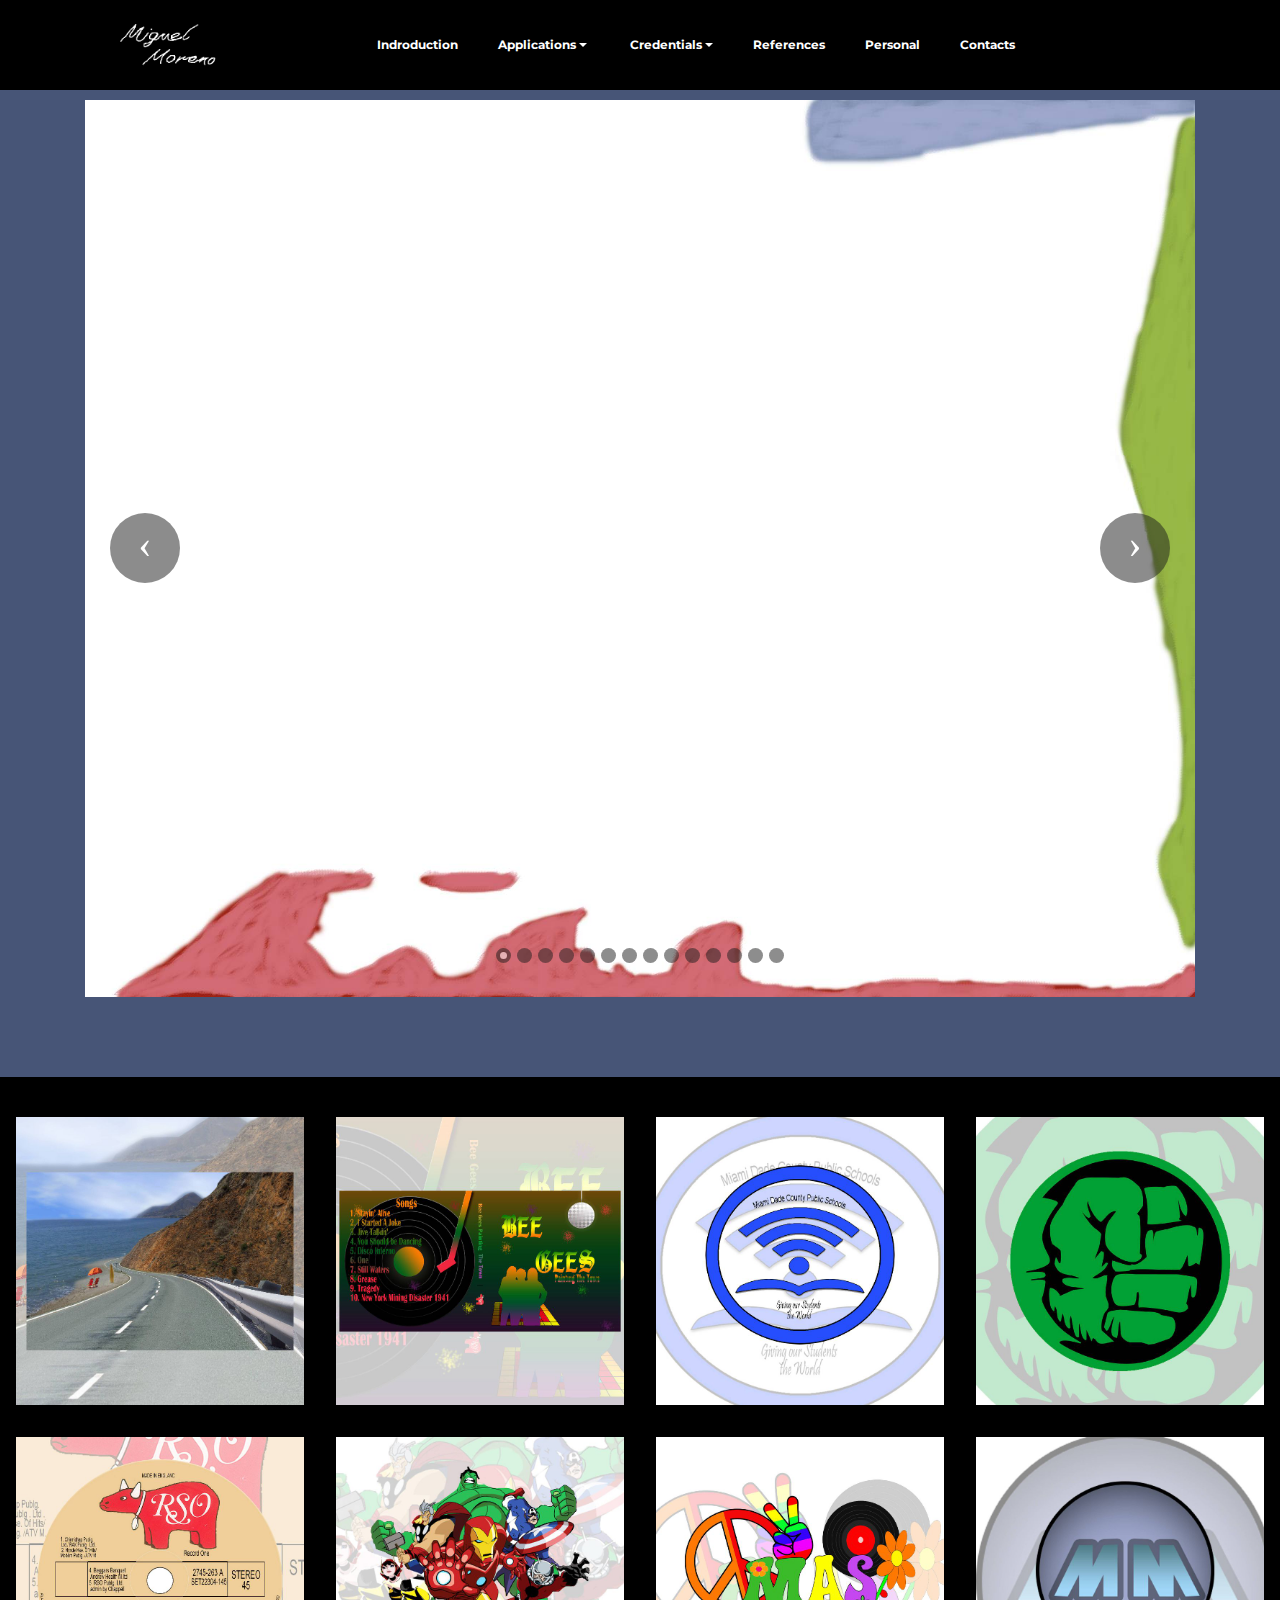
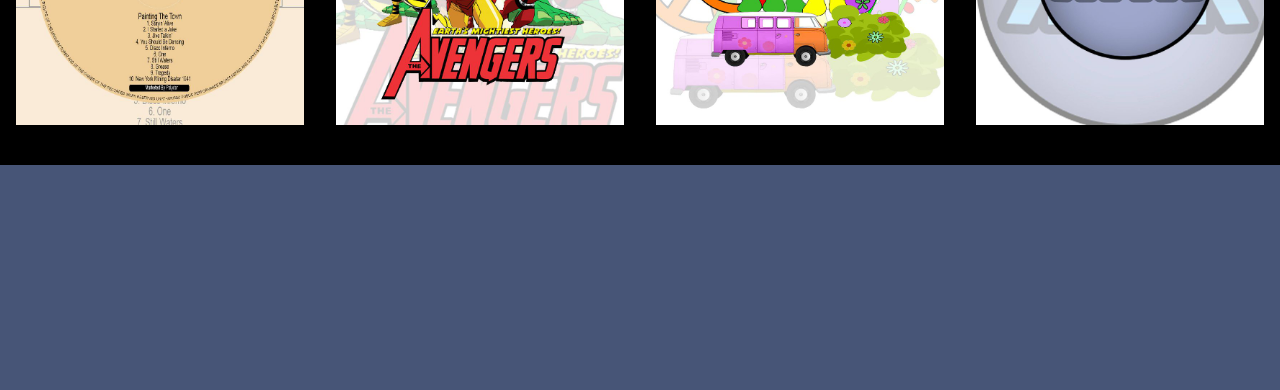
<file: Photoshop.html>
<!DOCTYPE html>
<html>
<head>
  <!-- Site made with Mobirise Website Builder v3.11.1, https://mobirise.com -->
  <meta charset="UTF-8">
  <meta http-equiv="X-UA-Compatible" content="IE=edge">
  <meta name="generator" content="Mobirise v3.11.1, mobirise.com">
  <meta name="viewport" content="width=device-width, initial-scale=1">
  <link rel="shortcut icon" href="assets/images/untitled-1-384x128-1.png" type="image/x-icon">
  <meta name="description" content="">
  <title>Miguel Moreno Photoshop</title>
  <link rel="stylesheet" href="https://fonts.googleapis.com/css?family=Lora:400,700,400italic,700italic&amp;subset=latin">
  <link rel="stylesheet" href="https://fonts.googleapis.com/css?family=Montserrat:400,700">
  <link rel="stylesheet" href="https://fonts.googleapis.com/css?family=Raleway:100,100i,200,200i,300,300i,400,400i,500,500i,600,600i,700,700i,800,800i,900,900i">
  <link rel="stylesheet" href="assets/bootstrap-material-design-font/css/material.css">
  <link rel="stylesheet" href="assets/et-line-font-plugin/style.css">
  <link rel="stylesheet" href="assets/tether/tether.min.css">
  <link rel="stylesheet" href="assets/bootstrap/css/bootstrap.min.css">
  <link rel="stylesheet" href="assets/dropdown/css/style.css">
  <link rel="stylesheet" href="assets/animate.css/animate.min.css">
  <link rel="stylesheet" href="assets/theme/css/style.css">
  <link rel="stylesheet" href="assets/mobirise-gallery/style.css">
  <link rel="stylesheet" href="assets/mobirise/css/mbr-additional.css" type="text/css">
  
  
  
</head>
<body>
<section id="ext_menu-3">

    <nav class="navbar navbar-dropdown navbar-fixed-top">
        <div class="container">

            <div class="mbr-table">
                <div class="mbr-table-cell">

                    <div class="navbar-brand">
                        <a href="https://mobirise.com" class="navbar-logo"><img src="assets/images/untitled-3-384x128.png" alt="Mobirise"></a>
                        <a class="navbar-caption" href="https://mobirise.com"></a>
                    </div>

                </div>
                <div class="mbr-table-cell">

                    <button class="navbar-toggler pull-xs-right hidden-md-up" type="button" data-toggle="collapse" data-target="#exCollapsingNavbar">
                        <div class="hamburger-icon"></div>
                    </button>

                    <ul class="nav-dropdown collapse pull-xs-right nav navbar-nav navbar-toggleable-sm" id="exCollapsingNavbar"><li class="nav-item"><a class="nav-link link" href="https://mobirise.com/"></a></li><li class="nav-item"><a class="nav-link link" href="index.html">Indroduction</a></li><li class="nav-item dropdown open"><a class="nav-link link dropdown-toggle" href="https://mobirise.com/" data-toggle="dropdown-submenu" aria-expanded="true">Applications</a><div class="dropdown-menu"><a class="dropdown-item" href="Photoshop.html">Adobe Photoshop</a><a class="dropdown-item" href="premire.html">Adobe Premire<br></a><a class="dropdown-item" href="#">Adobe Audition</a><a class="dropdown-item" href="#">Adobe Illustrator</a><a class="dropdown-item" href="#">Powerpoint</a><div class="dropdown"><a class="dropdown-item dropdown-toggle" href="#" data-toggle="dropdown-submenu" aria-expanded="false">Word Document</a><div class="dropdown-menu dropdown-submenu"><div class="dropdown"><a class="dropdown-item dropdown-toggle" href="#" data-toggle="dropdown-submenu" aria-expanded="false">DisscusIt</a><div class="dropdown-menu dropdown-submenu"><a class="dropdown-item" href="https://miguelmoren0.github.io/Discuss IT Topic 6.pdf" target="_blank">DisscusIt 6</a></div></div></div></div></div></li><li class="nav-item dropdown"><a class="nav-link link dropdown-toggle" href="https://mobirise.com/" data-toggle="dropdown-submenu" aria-expanded="false">&nbsp;Credentials     </a><div class="dropdown-menu"><a class="dropdown-item" href="#">Industry Certified&nbsp;Adobe Photoshop</a><a class="dropdown-item" href="#">Industry Certified&nbsp;Adobe Audition</a><a class="dropdown-item" href="#">Industry Certified Adobe Illustrator</a><a class="dropdown-item" href="#">Transcript</a></div></li><li class="nav-item"><a class="nav-link link" href="https://mobirise.com/">References</a></li><li class="nav-item"><a class="nav-link link" href="contact">Personal</a></li><li class="nav-item"><a class="nav-link link" href="contact">Contacts<br></a></li><li class="nav-item"><a class="nav-link link" href="https://mobirise.com/"></a></li><li class="nav-item"><a class="nav-link link" href="https://mobirise.com/"></a></li><li class="nav-item"><a class="nav-link link" href="https://mobirise.com/"></a></li><li class="nav-item"><a class="nav-link link" href="https://mobirise.com/"></a></li></ul>
                    <button hidden="" class="navbar-toggler navbar-close" type="button" data-toggle="collapse" data-target="#exCollapsingNavbar">
                        <div class="close-icon"></div>
                    </button>

                </div>
            </div>

        </div>
    </nav>

</section>

<section class="engine"><a rel="external" href="https://mobirise.com">Website Creator</a></section><section class="mbr-slider mbr-section mbr-section__container carousel slide mbr-after-navbar" data-ride="carousel" data-keyboard="false" data-wrap="true" data-pause="false" data-interval="4000" id="slider2-1g" style="background-color: rgb(71, 85, 119); padding-top: 100px; padding-bottom: 80px;">
    <div class=" container article-slider">
        <div class=" row">
            <div class=" col-xs-12">
                <ol class="carousel-indicators">
                    <li data-app-prevent-settings="" data-target="#slider2-1g" data-slide-to="0" class="active"></li><li data-app-prevent-settings="" data-target="#slider2-1g" data-slide-to="1"></li><li data-app-prevent-settings="" data-target="#slider2-1g" data-slide-to="2"></li><li data-app-prevent-settings="" data-target="#slider2-1g" data-slide-to="3"></li><li data-app-prevent-settings="" data-target="#slider2-1g" data-slide-to="4"></li><li data-app-prevent-settings="" data-target="#slider2-1g" data-slide-to="5"></li><li data-app-prevent-settings="" data-target="#slider2-1g" data-slide-to="6"></li><li data-app-prevent-settings="" data-target="#slider2-1g" data-slide-to="7"></li><li data-app-prevent-settings="" data-target="#slider2-1g" data-slide-to="8"></li><li data-app-prevent-settings="" data-target="#slider2-1g" data-slide-to="9"></li><li data-app-prevent-settings="" data-target="#slider2-1g" data-slide-to="10"></li><li data-app-prevent-settings="" data-target="#slider2-1g" data-slide-to="11"></li><li data-app-prevent-settings="" data-target="#slider2-1g" data-slide-to="12"></li><li data-app-prevent-settings="" data-target="#slider2-1g" class="" data-slide-to="13"></li>
                </ol>
                <div class="carousel-inner" role="listbox">
                    <div class="mbr-section carousel-item dark center active" data-bg-video-slide="false">
                        <div class="mbr-table-cell">
                            
                            <div class="container-slide">
                                <img src="assets/images/miguel-moreno-1-2000x1616.jpg">
                                <div class="row">
                                    <div class="col-md-8 col-md-offset-2 text-xs-center">
                                        <h2 class="mbr-section-title display-2">ur</h2>
                                        

                                        
                                    </div>
                                </div>
                            </div>
                        </div>
                    </div><div class="mbr-section carousel-item dark center" data-bg-video-slide="false">
                        <div class="mbr-table-cell">
                            
                            <div class="container-slide">
                                <img src="assets/images/miguel-moreno-2-2000x1616.jpg">
                                <div class="row">
                                    <div class="col-md-8 col-md-offset-3 text-xs-right">
                                        
                                        

                                        
                                    </div>
                                </div>
                            </div>
                        </div>
                    </div><div class="mbr-section carousel-item dark center" data-bg-video-slide="false">
                        <div class="mbr-table-cell">
                            
                            <div class="container-slide">
                                <img src="assets/images/miguel-moreno-3-2000x1616.jpg">
                                <div class="row">
                                    <div class="col-md-8 col-md-offset-1">
                                        
                                        

                                        
                                    </div>
                                </div>
                            </div>
                        </div>
                    </div><div class="mbr-section carousel-item dark center" data-bg-video-slide="false">
                        <div class="mbr-table-cell">
                            
                            <div class="container-slide">
                                <img src="assets/images/miguel-moreno-4-2000x1616.jpg">
                                <div class="row">
                                    <div class="col-md-8 col-md-offset-1">
                                        
                                        

                                        
                                    </div>
                                </div>
                            </div>
                        </div>
                    </div><div class="mbr-section carousel-item dark center" data-bg-video-slide="false">
                        <div class="mbr-table-cell">
                            
                            <div class="container-slide">
                                <img src="assets/images/miguel-moreno-5-2000x1616.jpg">
                                <div class="row">
                                    <div class="col-md-8 col-md-offset-1">
                                        
                                        

                                        
                                    </div>
                                </div>
                            </div>
                        </div>
                    </div><div class="mbr-section carousel-item dark center" data-bg-video-slide="false">
                        <div class="mbr-table-cell">
                            
                            <div class="container-slide">
                                <img src="assets/images/miguel-moreno-6-2000x1616.jpg">
                                <div class="row">
                                    <div class="col-md-8 col-md-offset-1">
                                        
                                        

                                        
                                    </div>
                                </div>
                            </div>
                        </div>
                    </div><div class="mbr-section carousel-item dark center" data-bg-video-slide="false">
                        <div class="mbr-table-cell">
                            
                            <div class="container-slide">
                                <img src="assets/images/miguel-moreno-7-2000x1616.jpg">
                                <div class="row">
                                    <div class="col-md-8 col-md-offset-2 text-xs-center">
                                        <h2 class="mbr-section-title display-2">ur</h2>
                                        

                                        
                                    </div>
                                </div>
                            </div>
                        </div>
                    </div><div class="mbr-section carousel-item dark center" data-bg-video-slide="false">
                        <div class="mbr-table-cell">
                            
                            <div class="container-slide">
                                <img src="assets/images/miguel-moreno-8-2000x1616-2.jpg">
                                <div class="row">
                                    <div class="col-md-8 col-md-offset-2 text-xs-center">
                                        <h2 class="mbr-section-title display-2">ur</h2>
                                        

                                        
                                    </div>
                                </div>
                            </div>
                        </div>
                    </div><div class="mbr-section carousel-item dark center" data-bg-video-slide="false">
                        <div class="mbr-table-cell">
                            
                            <div class="container-slide">
                                <img src="assets/images/miguel-moreno-9-2000x1616-1.jpg">
                                <div class="row">
                                    <div class="col-md-8 col-md-offset-2 text-xs-center">
                                        <h2 class="mbr-section-title display-2"></h2>
                                        

                                        
                                    </div>
                                </div>
                            </div>
                        </div>
                    </div><div class="mbr-section carousel-item dark center" data-bg-video-slide="false">
                        <div class="mbr-table-cell">
                            
                            <div class="container-slide">
                                <img src="assets/images/miguel-moreno-10-2000x1616.jpg">
                                <div class="row">
                                    <div class="col-md-8 col-md-offset-2 text-xs-center">
                                        <h2 class="mbr-section-title display-2"></h2>
                                        

                                        
                                    </div>
                                </div>
                            </div>
                        </div>
                    </div><div class="mbr-section carousel-item dark center" data-bg-video-slide="false">
                        <div class="mbr-table-cell">
                            
                            <div class="container-slide">
                                <img src="assets/images/miguel-moreno-11-2000x1616-2.jpg">
                                <div class="row">
                                    <div class="col-md-8 col-md-offset-2 text-xs-center">
                                        <h2 class="mbr-section-title display-2"></h2>
                                        

                                        
                                    </div>
                                </div>
                            </div>
                        </div>
                    </div><div class="mbr-section carousel-item dark center" data-bg-video-slide="false">
                        <div class="mbr-table-cell">
                            
                            <div class="container-slide">
                                <img src="assets/images/miguel-moreno-12-2000x1616.jpg">
                                <div class="row">
                                    <div class="col-md-8 col-md-offset-2 text-xs-center">
                                        <h2 class="mbr-section-title display-2">ur</h2>
                                        

                                        
                                    </div>
                                </div>
                            </div>
                        </div>
                    </div><div class="mbr-section carousel-item dark center" data-bg-video-slide="false">
                        <div class="mbr-table-cell">
                            
                            <div class="container-slide">
                                <img src="assets/images/miguel-moreno13-2000x1616.jpg">
                                <div class="row">
                                    <div class="col-md-8 col-md-offset-2 text-xs-center">
                                        <h2 class="mbr-section-title display-2">ur</h2>
                                        

                                        
                                    </div>
                                </div>
                            </div>
                        </div>
                    </div><div class="mbr-section carousel-item dark center" data-bg-video-slide="false">
                        <div class="mbr-table-cell">
                            
                            <div class="container-slide">
                                <img src="assets/images/miguel-moreno-14-2000x1616.jpg">
                                <div class="row">
                                    <div class="col-md-8 col-md-offset-2 text-xs-center">
                                        <h2 class="mbr-section-title display-2"></h2>
                                        

                                        
                                    </div>
                                </div>
                            </div>
                        </div>
                    </div>
                </div>

                <a data-app-prevent-settings="" class="left carousel-control" role="button" data-slide="prev" href="#slider2-1g">
                    <span class="icon-prev" aria-hidden="true"></span>
                    <span class="sr-only">Previous</span>
                </a>
                <a data-app-prevent-settings="" class="right carousel-control" role="button" data-slide="next" href="#slider2-1g">
                    <span class="icon-next" aria-hidden="true"></span>
                    <span class="sr-only">Next</span>
                </a>
            </div>
        </div>
    </div>
</section>

<section class="mbr-gallery mbr-section mbr-section-nopadding mbr-slider-carousel" id="gallery4-r" data-filter="false" style="background-color: rgb(0, 0, 0); padding-top: 1.5rem; padding-bottom: 1.5rem;">
    <!-- Filter -->
    

    <!-- Gallery -->
    <div class="mbr-gallery-row">
        <div class=" mbr-gallery-layout-default">
            <div>
                <div>
                    <div class="mbr-gallery-item mbr-gallery-item__mobirise3 mbr-gallery-item--p1" data-tags="Awesome" data-video-url="false">
                        <div href="#lb-gallery4-r" data-slide-to="0" data-toggle="modal">
                            
                            

                            <img alt="" src="assets/images/prespective-peice-2000x2000-800x800.jpg">
                            
                            <span class="icon-focus"></span>
                            
                        </div>
                    </div><div class="mbr-gallery-item mbr-gallery-item__mobirise3 mbr-gallery-item--p1" data-tags="Responsive" data-video-url="false">
                        <div href="#lb-gallery4-r" data-slide-to="1" data-toggle="modal">
                            
                            

                            <img alt="" src="assets/images/album-cover-2000x2000-800x800.jpg">
                            
                            <span class="icon-focus"></span>
                            
                        </div>
                    </div><div class="mbr-gallery-item mbr-gallery-item__mobirise3 mbr-gallery-item--p1" data-tags="Creative" data-video-url="false">
                        <div href="#lb-gallery4-r" data-slide-to="2" data-toggle="modal">
                            
                            

                            <img alt="" src="assets/images/mdcps-logo-design-2000x2000-800x800.jpg">
                            
                            <span class="icon-focus"></span>
                            
                        </div>
                    </div><div class="mbr-gallery-item mbr-gallery-item__mobirise3 mbr-gallery-item--p1" data-tags="Animated" data-video-url="false">
                        <div href="#lb-gallery4-r" data-slide-to="3" data-toggle="modal">
                            
                            

                            <img alt="" src="assets/images/hulk-fist-logo-2000x2000-800x800.jpg">
                            
                            <span class="icon-focus"></span>
                            
                        </div>
                    </div><div class="mbr-gallery-item mbr-gallery-item__mobirise3 mbr-gallery-item--p1" data-tags="Awesome" data-video-url="false">
                        <div href="#lb-gallery4-r" data-slide-to="4" data-toggle="modal">
                            
                            

                            <img alt="" src="assets/images/record-label-2000x2000-800x800.jpg">
                            
                            <span class="icon-focus"></span>
                            
                        </div>
                    </div><div class="mbr-gallery-item mbr-gallery-item__mobirise3 mbr-gallery-item--p1" data-tags="Beautiful" data-video-url="false">
                        <div href="#lb-gallery4-r" data-slide-to="5" data-toggle="modal">
                            
                            

                            <img alt="" src="assets/images/composite-2000x2000-800x800.jpg">
                            
                            <span class="icon-focus"></span>
                            
                        </div>
                    </div><div class="mbr-gallery-item mbr-gallery-item__mobirise3 mbr-gallery-item--p1" data-tags="Responsive" data-video-url="false">
                        <div href="#lb-gallery4-r" data-slide-to="6" data-toggle="modal">
                            
                            

                            <img alt="" src="assets/images/sights-and-sounds-of-60s-2000x2000-800x800.jpg">
                            
                            <span class="icon-focus"></span>
                            
                        </div>
                    </div><div class="mbr-gallery-item mbr-gallery-item__mobirise3 mbr-gallery-item--p1" data-tags="Responsive" data-video-url="false">
                        <div href="#lb-gallery4-r" data-slide-to="7" data-toggle="modal">
                            
                            

                            <img alt="" src="assets/images/logo-2000x2000-800x800.jpg">
                            
                            <span class="icon-focus"></span>
                            
                        </div>
                    </div>
                </div>
            </div>
            <div class="clearfix"></div>
        </div>
    </div>

    <!-- Lightbox -->
    <div data-app-prevent-settings="" class="mbr-slider modal fade carousel slide" tabindex="-1" data-keyboard="true" data-interval="false" id="lb-gallery4-r">
        <div class="modal-dialog">
            <div class="modal-content">
                <div class="modal-body">
                    <ol class="carousel-indicators">
                        <li data-app-prevent-settings="" data-target="#lb-gallery4-r" data-slide-to="0"></li><li data-app-prevent-settings="" data-target="#lb-gallery4-r" data-slide-to="1"></li><li data-app-prevent-settings="" data-target="#lb-gallery4-r" class=" active" data-slide-to="2"></li><li data-app-prevent-settings="" data-target="#lb-gallery4-r" data-slide-to="3"></li><li data-app-prevent-settings="" data-target="#lb-gallery4-r" data-slide-to="4"></li><li data-app-prevent-settings="" data-target="#lb-gallery4-r" data-slide-to="5"></li><li data-app-prevent-settings="" data-target="#lb-gallery4-r" data-slide-to="6"></li><li data-app-prevent-settings="" data-target="#lb-gallery4-r" data-slide-to="7"></li>
                    </ol>
                    <div class="carousel-inner">
                        <div class="carousel-item">
                            <img alt="" src="assets/images/prespective-peice-2000x2000.jpg">
                        </div><div class="carousel-item">
                            <img alt="" src="assets/images/album-cover-2000x2000.jpg">
                        </div><div class="carousel-item active">
                            <img alt="" src="assets/images/mdcps-logo-design-2000x2000.jpg">
                        </div><div class="carousel-item">
                            <img alt="" src="assets/images/hulk-fist-logo-2000x2000.jpg">
                        </div><div class="carousel-item">
                            <img alt="" src="assets/images/record-label-2000x2000.jpg">
                        </div><div class="carousel-item">
                            <img alt="" src="assets/images/composite-2000x2000.jpg">
                        </div><div class="carousel-item">
                            <img alt="" src="assets/images/sights-and-sounds-of-60s-2000x2000.jpg">
                        </div><div class="carousel-item">
                            <img alt="" src="assets/images/logo-2000x2000.jpg">
                        </div>
                    </div>
                    <a class="left carousel-control" role="button" data-slide="prev" href="#lb-gallery4-r">
                        <span class="icon-prev" aria-hidden="true"></span>
                        <span class="sr-only">Previous</span>
                    </a>
                    <a class="right carousel-control" role="button" data-slide="next" href="#lb-gallery4-r">
                        <span class="icon-next" aria-hidden="true"></span>
                        <span class="sr-only">Next</span>
                    </a>

                    <a class="close" href="#" role="button" data-dismiss="modal">
                        <span aria-hidden="true">×</span>
                        <span class="sr-only">Close</span>
                    </a>
                </div>
            </div>
        </div>
    </div>
</section>

<section class="mbr-section mbr-section-md-padding mbr-footer footer1" id="contacts1-a" style="background-color: rgb(71, 85, 119); padding-top: 30px; padding-bottom: 60px;">
    
    <div class="container">
        <div class="row">
            <div class="mbr-footer-content col-xs-12 col-md-3">
                <div><img src="assets/images/untitled-1-128x42.png"></div>
            </div>
            <div class="mbr-footer-content col-xs-12 col-md-3">
                <p><strong>Address</strong><br>
1234 Street Name<br>
City, AA 99999</p>
            </div>
            <div class="mbr-footer-content col-xs-12 col-md-3">
                <p><strong>Contacts</strong><br>
Email: mmoreno@miamiartsstudio.com<br>
Phone: &nbsp;(786) 570 5069&nbsp;<br><br></p>
            </div>
            <div class="mbr-footer-content col-xs-12 col-md-3">
                <p><strong>Links</strong><br>
<a class="text-primary" href="https://mobirise.com/">Website builder</a><br>
<a class="text-primary" href="https://mobirise.com/mobirise-free-win.zip">Download for Windows</a><br>
<a class="text-primary" href="https://mobirise.com/mobirise-free-mac.zip">Download for Mac</a></p>
            </div>

        </div>
    </div>
</section>


  <script src="assets/web/assets/jquery/jquery.min.js"></script>
  <script src="assets/tether/tether.min.js"></script>
  <script src="assets/bootstrap/js/bootstrap.min.js"></script>
  <script src="assets/smooth-scroll/SmoothScroll.js"></script>
  <script src="assets/dropdown/js/script.min.js"></script>
  <script src="assets/touchSwipe/jquery.touchSwipe.min.js"></script>
  <script src="assets/viewportChecker/jquery.viewportchecker.js"></script>
  <script src="assets/bootstrap-carousel-swipe/bootstrap-carousel-swipe.js"></script>
  <script src="assets/masonry/masonry.pkgd.min.js"></script>
  <script src="assets/imagesloaded/imagesloaded.pkgd.min.js"></script>
  <script src="assets/theme/js/script.js"></script>
  <script src="assets/mobirise-gallery/player.min.js"></script>
  <script src="assets/mobirise-gallery/script.js"></script>
  
  
  <input name="animation" type="hidden">
   <div id="scrollToTop" class="scrollToTop mbr-arrow-up"><a style="text-align: center;"><i class="mbr-arrow-up-icon"></i></a></div>
  </body>
</html>
</file>
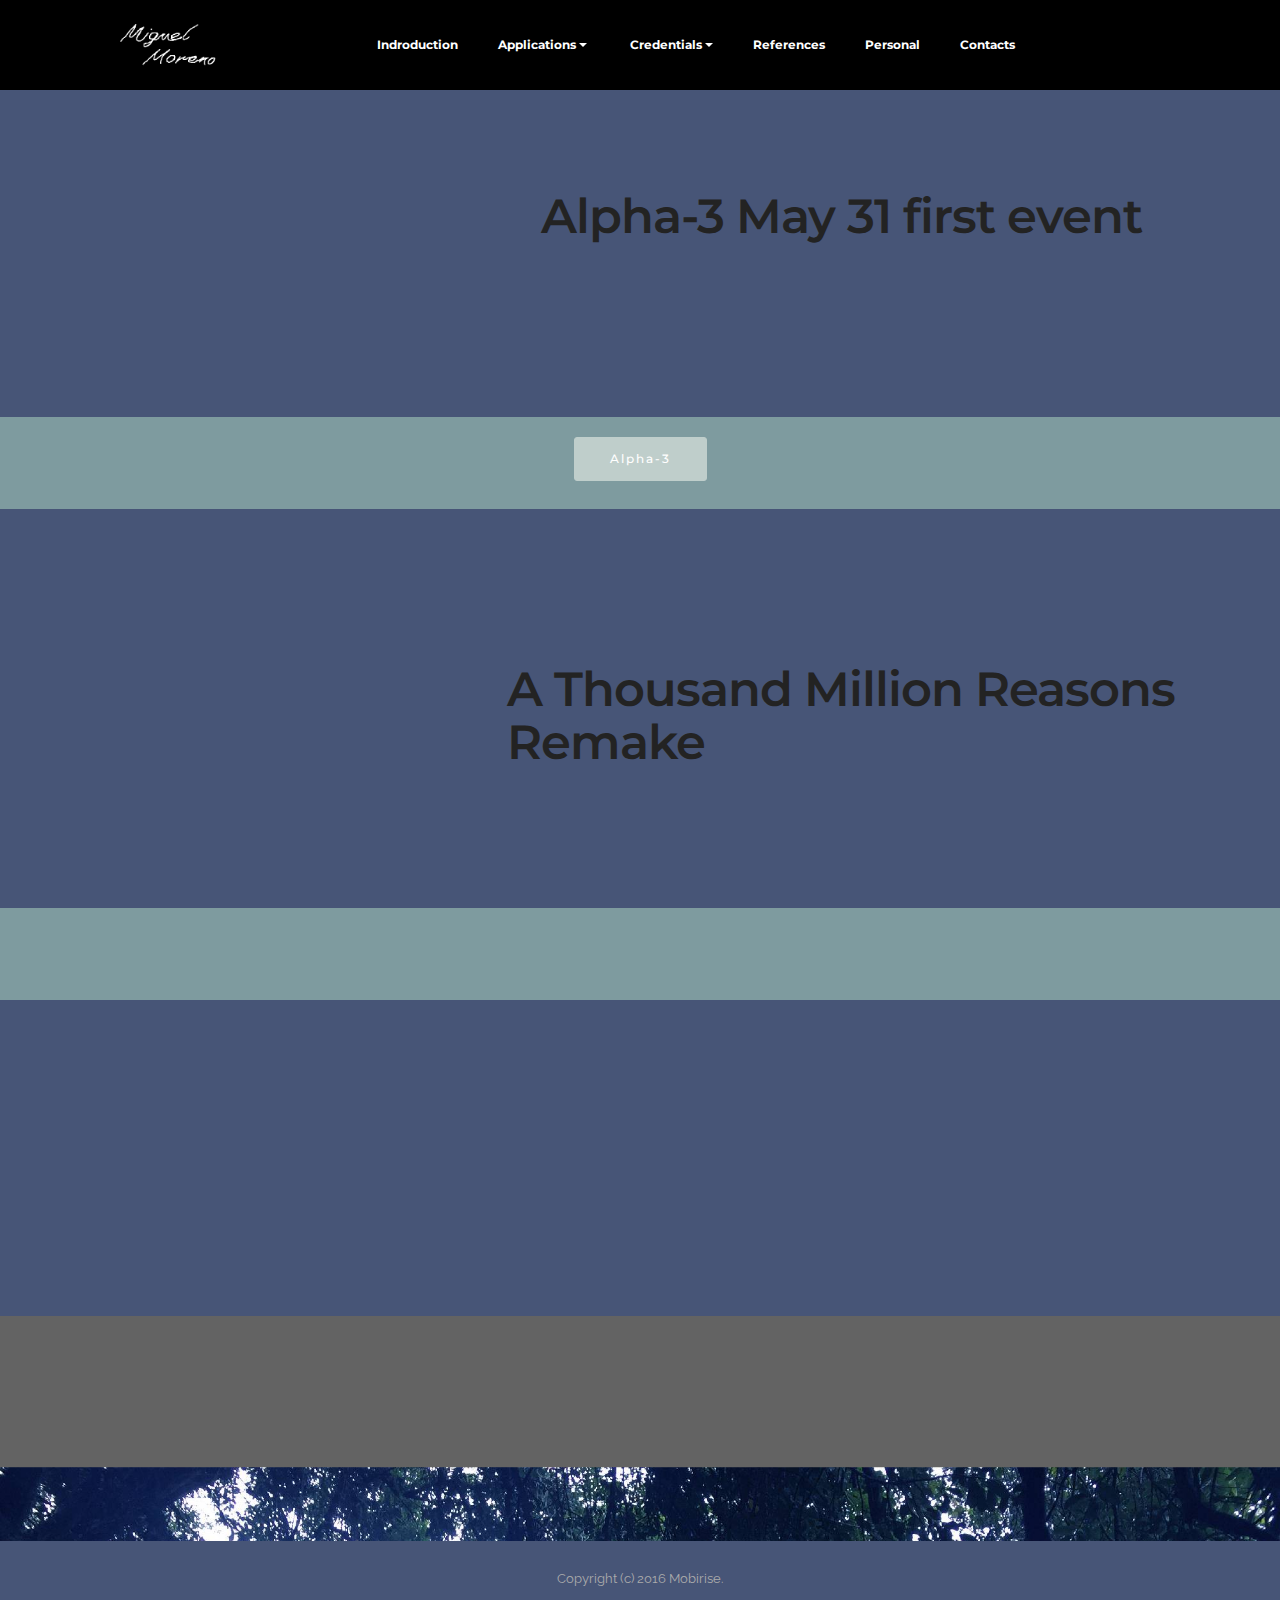
<file: premire.html>
<!DOCTYPE html>
<html>
<head>
  <!-- Site made with Mobirise Website Builder v3.11.1, https://mobirise.com -->
  <meta charset="UTF-8">
  <meta http-equiv="X-UA-Compatible" content="IE=edge">
  <meta name="generator" content="Mobirise v3.11.1, mobirise.com">
  <meta name="viewport" content="width=device-width, initial-scale=1">
  <link rel="shortcut icon" href="assets/images/untitled-1-384x128-1.png" type="image/x-icon">
  <meta name="description" content="Web Page Maker Description">
  <title>Web Page Maker Title</title>
  <link rel="stylesheet" href="https://fonts.googleapis.com/css?family=Lora:400,700,400italic,700italic&amp;subset=latin">
  <link rel="stylesheet" href="https://fonts.googleapis.com/css?family=Montserrat:400,700">
  <link rel="stylesheet" href="https://fonts.googleapis.com/css?family=Raleway:100,100i,200,200i,300,300i,400,400i,500,500i,600,600i,700,700i,800,800i,900,900i">
  <link rel="stylesheet" href="assets/bootstrap-material-design-font/css/material.css">
  <link rel="stylesheet" href="assets/tether/tether.min.css">
  <link rel="stylesheet" href="assets/bootstrap/css/bootstrap.min.css">
  <link rel="stylesheet" href="assets/dropdown/css/style.css">
  <link rel="stylesheet" href="assets/animate.css/animate.min.css">
  <link rel="stylesheet" href="assets/theme/css/style.css">
  <link rel="stylesheet" href="assets/mobirise/css/mbr-additional.css" type="text/css">
  
  
  
</head>
<body>
<section id="ext_menu-1k">

    <nav class="navbar navbar-dropdown navbar-fixed-top">
        <div class="container">

            <div class="mbr-table">
                <div class="mbr-table-cell">

                    <div class="navbar-brand">
                        <a href="https://mobirise.com" class="navbar-logo"><img src="assets/images/untitled-1-384x128-1.png" alt="Mobirise"></a>
                        <a class="navbar-caption" href="https://mobirise.com"></a>
                    </div>

                </div>
                <div class="mbr-table-cell">

                    <button class="navbar-toggler pull-xs-right hidden-md-up" type="button" data-toggle="collapse" data-target="#exCollapsingNavbar">
                        <div class="hamburger-icon"></div>
                    </button>

                    <ul class="nav-dropdown collapse pull-xs-right nav navbar-nav navbar-toggleable-sm" id="exCollapsingNavbar"><li class="nav-item"><a class="nav-link link" href="https://mobirise.com/"></a></li><li class="nav-item"><a class="nav-link link" href="index.html">Indroduction</a></li><li class="nav-item dropdown open"><a class="nav-link link dropdown-toggle" href="https://mobirise.com/" data-toggle="dropdown-submenu" aria-expanded="true">Applications</a><div class="dropdown-menu"><a class="dropdown-item" href="Photoshop.html">Adobe Photoshop</a><a class="dropdown-item" href="premire.html">Adobe Premire<br></a><a class="dropdown-item" href="#">Adobe Audition</a><a class="dropdown-item" href="#">Adobe Illustrator</a><a class="dropdown-item" href="#">Powerpoint</a><div class="dropdown"><a class="dropdown-item dropdown-toggle" href="#" data-toggle="dropdown-submenu" aria-expanded="false">Word Document</a><div class="dropdown-menu dropdown-submenu"><div class="dropdown"><a class="dropdown-item dropdown-toggle" href="#" data-toggle="dropdown-submenu" aria-expanded="false">DisscusIt</a><div class="dropdown-menu dropdown-submenu"><a class="dropdown-item" href="https://miguelmoren0.github.io/Discuss IT Topic 6.pdf" target="_blank">DisscusIt 6</a></div></div></div></div></div></li><li class="nav-item dropdown"><a class="nav-link link dropdown-toggle" href="https://mobirise.com/" data-toggle="dropdown-submenu" aria-expanded="false">&nbsp;Credentials     </a><div class="dropdown-menu"><a class="dropdown-item" href="#">Industry Certified&nbsp;Adobe Photoshop</a><a class="dropdown-item" href="#">Industry Certified&nbsp;Adobe Audition</a><a class="dropdown-item" href="#">Industry Certified Adobe Illustrator</a><a class="dropdown-item" href="#">Transcript</a></div></li><li class="nav-item"><a class="nav-link link" href="https://mobirise.com/">References</a></li><li class="nav-item"><a class="nav-link link" href="contact">Personal</a></li><li class="nav-item"><a class="nav-link link" href="contact">Contacts<br></a></li><li class="nav-item"><a class="nav-link link" href="https://mobirise.com/"></a></li><li class="nav-item"><a class="nav-link link" href="https://mobirise.com/"></a></li><li class="nav-item"><a class="nav-link link" href="https://mobirise.com/"></a></li><li class="nav-item"><a class="nav-link link" href="https://mobirise.com/"></a></li></ul>
                    <button hidden="" class="navbar-toggler navbar-close" type="button" data-toggle="collapse" data-target="#exCollapsingNavbar">
                        <div class="close-icon"></div>
                    </button>

                </div>
            </div>

        </div>
    </nav>

</section>

<section class="engine"><a rel="external" href="https://mobirise.com">Mobirise Website Builder</a></section><section class="mbr-section mbr-after-navbar" id="msg-box4-1s" style="background-color: rgb(71, 85, 119); padding-top: 120px; padding-bottom: 80px;">

    
    <div class="container">
        <div class="row">
            <div class="mbr-table-md-up">

              <div class="mbr-table-cell mbr-right-padding-md-up mbr-valign-top col-md-7 image-size" style="width: 40%;">
                  <div class="mbr-figure"><iframe class="mbr-embedded-video" src="https://www.youtube.com/embed/H3rQMcu3Oeg?rel=0&amp;amp;showinfo=0&amp;autoplay=0&amp;loop=0" width="1280" height="720" frameborder="0" allowfullscreen></iframe></div>
              </div>

              


              <div class="mbr-table-cell col-md-5 text-xs-center text-md-left content-size">
                  <h3 class="mbr-section-title display-2">Alpha-3 May 31 first event</h3>
                  

                  
              </div>


              

            </div>
        </div>
    </div>

</section>

<section class="mbr-section mbr-section__container" id="buttons1-1t" style="background-color: rgb(126, 155, 159); padding-top: 20px; padding-bottom: 20px;">

    <div class="container">
        <div class="row">
            <div class="col-xs-12">
                <div class="text-xs-center"><a class="btn btn-secondary" href="https://youtu.be/H3rQMcu3Oeg">Alpha-3</a> </div>
            </div>
        </div>
    </div>

</section>

<section class="mbr-section" id="msg-box4-1p" style="background-color: rgb(71, 85, 119); padding-top: 120px; padding-bottom: 80px;">

    
    <div class="container">
        <div class="row">
            <div class="mbr-table-md-up">

              <div class="mbr-table-cell mbr-right-padding-md-up mbr-valign-top col-md-7 image-size" style="width: 37%;">
                  <div class="mbr-figure"><iframe class="mbr-embedded-video" src="https://www.youtube.com/embed/REH9Bsnv-eE?rel=0&amp;amp;showinfo=0&amp;autoplay=0&amp;loop=0" width="1280" height="720" frameborder="0" allowfullscreen></iframe></div>
              </div>

              


              <div class="mbr-table-cell col-md-5 text-xs-center text-md-left content-size">
                  <h3 class="mbr-section-title display-2">A Thousand Million Reasons Remake</h3>
                  

                  
              </div>


              

            </div>
        </div>
    </div>

</section>

<section class="mbr-section mbr-section__container" id="buttons1-1r" style="background-color: rgb(126, 155, 159); padding-top: 20px; padding-bottom: 20px;">

    <div class="container">
        <div class="row">
            <div class="col-xs-12">
                <div class="text-xs-center"><a class="btn btn-black" href="https://www.youtube.com/watch?v=1lX56IND1eo" target="_blank">Imagine Dragons Believer</a> <a class="btn btn-black-outline btn-black" href="https://www.youtube.com/watch?v=REH9Bsnv-eE" target="_blank">A Thousand Million Reasons</a></div>
            </div>
        </div>
    </div>

</section>

<section class="mbr-section" id="msg-box4-1q" style="background-color: rgb(71, 85, 119); padding-top: 40px; padding-bottom: 40px;">

    
    <div class="container">
        <div class="row">
            <div class="mbr-table-md-up">

              <div class="mbr-table-cell mbr-right-padding-md-up mbr-valign-top col-md-7 image-size" style="width: 43%;">
                  <div class="mbr-figure"><iframe class="mbr-embedded-video" src="https://www.youtube.com/embed/1lX56IND1eo?rel=0&amp;amp;showinfo=0&amp;autoplay=0&amp;loop=0" width="1280" height="720" frameborder="0" allowfullscreen></iframe></div>
              </div>

              


              <div class="mbr-table-cell col-md-5 text-xs-center text-md-left content-size">
                  <h3 class="mbr-section-title display-2">Imagine Dragons Believer</h3>
                  

                  
              </div>


              

            </div>
        </div>
    </div>

</section>

<section class="mbr-section mbr-section-md-padding mbr-footer footer1 mbr-parallax-background" id="contacts1-1l" style="background-image: url(assets/images/img-2000x1500.jpg); padding-top: 30px; padding-bottom: 60px;">
    <div class="mbr-overlay" style="opacity: 0.8; background-color: rgb(60, 60, 60);"></div>
    <div class="container">
        <div class="row">
            <div class="mbr-footer-content col-xs-12 col-md-3">
                <div><img src="assets/images/untitled-1-128x42.png"></div>
            </div>
            <div class="mbr-footer-content col-xs-12 col-md-3">
                <p><strong>Address</strong><br>
1234 Street Name<br>
City, AA 99999</p>
            </div>
            <div class="mbr-footer-content col-xs-12 col-md-3">
                <p><strong>Contacts</strong><br>
Email: mmoreno@miamiartsstudio.com<br>
Phone: &nbsp;(786) 570 5069&nbsp;<br><br></p>
            </div>
            <div class="mbr-footer-content col-xs-12 col-md-3">
                <p><strong>Links</strong><br>
<a class="text-primary" href="https://mobirise.com/">Website builder</a><br>
<a class="text-primary" href="https://mobirise.com/mobirise-free-win.zip">Download for Windows</a><br>
<a class="text-primary" href="https://mobirise.com/mobirise-free-mac.zip">Download for Mac</a></p>
            </div>

        </div>
    </div>
</section>

<footer class="mbr-small-footer mbr-section mbr-section-nopadding" id="footer1-1m" style="background-color: rgb(71, 85, 119); padding-top: 1.75rem; padding-bottom: 1.75rem;">
    
    <div class="container">
        <p class="text-xs-center">Copyright (c) 2016 Mobirise.</p>
    </div>
</footer>


  <script src="assets/web/assets/jquery/jquery.min.js"></script>
  <script src="assets/tether/tether.min.js"></script>
  <script src="assets/bootstrap/js/bootstrap.min.js"></script>
  <script src="assets/smooth-scroll/SmoothScroll.js"></script>
  <script src="assets/dropdown/js/script.min.js"></script>
  <script src="assets/touchSwipe/jquery.touchSwipe.min.js"></script>
  <script src="assets/viewportChecker/jquery.viewportchecker.js"></script>
  <script src="assets/jarallax/jarallax.js"></script>
  <script src="assets/theme/js/script.js"></script>
  
  
  <input name="animation" type="hidden">
   <div id="scrollToTop" class="scrollToTop mbr-arrow-up"><a style="text-align: center;"><i class="mbr-arrow-up-icon"></i></a></div>
  </body>
</html>
</file>
<file: assets/bootstrap-material-design-font/css/material.css>
@font-face {
  font-family: 'Material-Design-Icons';
  src: url('../fonts/Material-Design-Icons.eot?3ocs8m');
  src: url('../fonts/Material-Design-Icons.eot?#iefix3ocs8m') format('embedded-opentype'), url('../fonts/Material-Design-Icons.woff?3ocs8m') format('woff'), url('../fonts/Material-Design-Icons.ttf?3ocs8m') format('truetype'), url('../fonts/Material-Design-Icons.svg?3ocs8m#Material-Design-Icons') format('svg');
  font-weight: normal;
  font-style: normal;
}
[class^="mdi-"],
[class*="mdi-"] {
  speak: none;
  display: inline-block;
  font-style: normal;
  font-variant:normal;
  font-weight:normal;
  /*font-size:24px;*/
  line-height:1;
  font-family:'Material-Design-Icons' !important;
  text-rendering: auto;
  
  -webkit-font-smoothing: antialiased;
  -moz-osx-font-smoothing: grayscale;
  -webkit-transform: translate(0, 0);
      -ms-transform: translate(0, 0);
          transform: translate(0, 0);
}
[class^="mdi-"]:before,
[class*="mdi-"]:before {
  display: inline-block;
  speak: none;
  text-decoration: inherit;
}
[class^="mdi-"].pull-left,
[class*="mdi-"].pull-left {
  margin-right: .3em;
}
[class^="mdi-"].pull-right,
[class*="mdi-"].pull-right {
  margin-left: .3em;
}
[class^="mdi-"].mdi-lg:before,
[class*="mdi-"].mdi-lg:before,
[class^="mdi-"].mdi-lg:after,
[class*="mdi-"].mdi-lg:after {
  font-size: 1.33333333em;
  line-height: 0.75em;
  vertical-align: -15%;
}
[class^="mdi-"].mdi-2x:before,
[class*="mdi-"].mdi-2x:before,
[class^="mdi-"].mdi-2x:after,
[class*="mdi-"].mdi-2x:after {
  font-size: 2em;
}
[class^="mdi-"].mdi-3x:before,
[class*="mdi-"].mdi-3x:before,
[class^="mdi-"].mdi-3x:after,
[class*="mdi-"].mdi-3x:after {
  font-size: 3em;
}
[class^="mdi-"].mdi-4x:before,
[class*="mdi-"].mdi-4x:before,
[class^="mdi-"].mdi-4x:after,
[class*="mdi-"].mdi-4x:after {
  font-size: 4em;
}
[class^="mdi-"].mdi-5x:before,
[class*="mdi-"].mdi-5x:before,
[class^="mdi-"].mdi-5x:after,
[class*="mdi-"].mdi-5x:after {
  font-size: 5em;
}
[class^="mdi-device-signal-cellular-"]:after,
[class^="mdi-device-battery-"]:after,
[class^="mdi-device-battery-charging-"]:after,
[class^="mdi-device-signal-cellular-connected-no-internet-"]:after,
[class^="mdi-device-signal-wifi-"]:after,
[class^="mdi-device-signal-wifi-statusbar-not-connected"]:after,
.mdi-device-network-wifi:after {
  opacity: .3;
  position: absolute;
  left: 0;
  top: 0;
  z-index: 1;
  display: inline-block;
  speak: none;
  text-decoration: inherit;
}
[class^="mdi-device-signal-cellular-"]:after {
  content: "\e758";
}
[class^="mdi-device-battery-"]:after {
  content: "\e735";
}
[class^="mdi-device-battery-charging-"]:after {
  content: "\e733";
}
[class^="mdi-device-signal-cellular-connected-no-internet-"]:after {
  content: "\e75d";
}
[class^="mdi-device-signal-wifi-"]:after,
.mdi-device-network-wifi:after {
  content: "\e765";
}
[class^="mdi-device-signal-wifi-statusbasr-not-connected"]:after {
  content: "\e8f7";
}
.mdi-device-signal-cellular-off:after,
.mdi-device-signal-cellular-null:after,
.mdi-device-signal-cellular-no-sim:after,
.mdi-device-signal-wifi-off:after,
.mdi-device-signal-wifi-4-bar:after,
.mdi-device-signal-cellular-4-bar:after,
.mdi-device-battery-alert:after,
.mdi-device-signal-cellular-connected-no-internet-4-bar:after,
.mdi-device-battery-std:after,
.mdi-device-battery-full .mdi-device-battery-unknown:after {
  content: "";
}
.mdi-fw {
  width: 1.28571429em;
  text-align: center;
}
.mdi-ul {
  padding-left: 0;
  margin-left: 2.14285714em;
  list-style-type: none;
}
.mdi-ul > li {
  position: relative;
}
.mdi-li {
  position: absolute;
  left: -2.14285714em;
  width: 2.14285714em;
  top: 0.14285714em;
  text-align: center;
}
.mdi-li.mdi-lg {
  left: -1.85714286em;
}
.mdi-border {
  padding: .2em .25em .15em;
  border: solid 0.08em #eeeeee;
  border-radius: .1em;
}
.mdi-spin {
  -webkit-animation: mdi-spin 2s infinite linear;
  animation: mdi-spin 2s infinite linear;
  -webkit-transform-origin: 50% 50%;
  -ms-transform-origin: 50% 50%;
      transform-origin: 50% 50%;
}
.mdi-pulse {
  -webkit-animation: mdi-spin 1s steps(8) infinite;
  animation: mdi-spin 1s steps(8) infinite;
  -webkit-transform-origin: 50% 50%;
  -ms-transform-origin: 50% 50%;
      transform-origin: 50% 50%;
}
@-webkit-keyframes mdi-spin {
  0% {
    -webkit-transform: rotate(0deg);
    transform: rotate(0deg);
  }
  100% {
    -webkit-transform: rotate(359deg);
    transform: rotate(359deg);
  }
}
@keyframes mdi-spin {
  0% {
    -webkit-transform: rotate(0deg);
    transform: rotate(0deg);
  }
  100% {
    -webkit-transform: rotate(359deg);
    transform: rotate(359deg);
  }
}
.mdi-rotate-90 {
  filter: progid:DXImageTransform.Microsoft.BasicImage(rotation=1);
  -webkit-transform: rotate(90deg);
  -ms-transform: rotate(90deg);
  transform: rotate(90deg);
}
.mdi-rotate-180 {
  filter: progid:DXImageTransform.Microsoft.BasicImage(rotation=2);
  -webkit-transform: rotate(180deg);
  -ms-transform: rotate(180deg);
  transform: rotate(180deg);
}
.mdi-rotate-270 {
  filter: progid:DXImageTransform.Microsoft.BasicImage(rotation=3);
  -webkit-transform: rotate(270deg);
  -ms-transform: rotate(270deg);
  transform: rotate(270deg);
}
.mdi-flip-horizontal {
  filter: progid:DXImageTransform.Microsoft.BasicImage(rotation=0, mirror=1);
  -webkit-transform: scale(-1, 1);
  -ms-transform: scale(-1, 1);
  transform: scale(-1, 1);
}
.mdi-flip-vertical {
  filter: progid:DXImageTransform.Microsoft.BasicImage(rotation=2, mirror=1);
  -webkit-transform: scale(1, -1);
  -ms-transform: scale(1, -1);
  transform: scale(1, -1);
}
:root .mdi-rotate-90,
:root .mdi-rotate-180,
:root .mdi-rotate-270,
:root .mdi-flip-horizontal,
:root .mdi-flip-vertical {
  -webkit-filter: none;
          filter: none;
}
.mdi-stack {
  position: relative;
  display: inline-block;
  width: 2em;
  height: 2em;
  line-height: 2em;
  vertical-align: middle;
}
.mdi-stack-1x,
.mdi-stack-2x {
  position: absolute;
  left: 0;
  width: 100%;
  text-align: center;
}
.mdi-stack-1x {
  line-height: inherit;
}
.mdi-stack-2x {
  font-size: 2em;
}
.mdi-inverse {
  color: #ffffff;
}
/* Start Icons */
.mdi-action-3d-rotation:before {
  content: "\e600";
}
.mdi-action-accessibility:before {
  content: "\e601";
}
.mdi-action-account-balance-wallet:before {
  content: "\e602";
}
.mdi-action-account-balance:before {
  content: "\e603";
}
.mdi-action-account-box:before {
  content: "\e604";
}
.mdi-action-account-child:before {
  content: "\e605";
}
.mdi-action-account-circle:before {
  content: "\e606";
}
.mdi-action-add-shopping-cart:before {
  content: "\e607";
}
.mdi-action-alarm-add:before {
  content: "\e608";
}
.mdi-action-alarm-off:before {
  content: "\e609";
}
.mdi-action-alarm-on:before {
  content: "\e60a";
}
.mdi-action-alarm:before {
  content: "\e60b";
}
.mdi-action-android:before {
  content: "\e60c";
}
.mdi-action-announcement:before {
  content: "\e60d";
}
.mdi-action-aspect-ratio:before {
  content: "\e60e";
}
.mdi-action-assessment:before {
  content: "\e60f";
}
.mdi-action-assignment-ind:before {
  content: "\e610";
}
.mdi-action-assignment-late:before {
  content: "\e611";
}
.mdi-action-assignment-return:before {
  content: "\e612";
}
.mdi-action-assignment-returned:before {
  content: "\e613";
}
.mdi-action-assignment-turned-in:before {
  content: "\e614";
}
.mdi-action-assignment:before {
  content: "\e615";
}
.mdi-action-autorenew:before {
  content: "\e616";
}
.mdi-action-backup:before {
  content: "\e617";
}
.mdi-action-book:before {
  content: "\e618";
}
.mdi-action-bookmark-outline:before {
  content: "\e619";
}
.mdi-action-bookmark:before {
  content: "\e61a";
}
.mdi-action-bug-report:before {
  content: "\e61b";
}
.mdi-action-cached:before {
  content: "\e61c";
}
.mdi-action-check-circle:before {
  content: "\e61d";
}
.mdi-action-class:before {
  content: "\e61e";
}
.mdi-action-credit-card:before {
  content: "\e61f";
}
.mdi-action-dashboard:before {
  content: "\e620";
}
.mdi-action-delete:before {
  content: "\e621";
}
.mdi-action-description:before {
  content: "\e622";
}
.mdi-action-dns:before {
  content: "\e623";
}
.mdi-action-done-all:before {
  content: "\e624";
}
.mdi-action-done:before {
  content: "\e625";
}
.mdi-action-event:before {
  content: "\e626";
}
.mdi-action-exit-to-app:before {
  content: "\e627";
}
.mdi-action-explore:before {
  content: "\e628";
}
.mdi-action-extension:before {
  content: "\e629";
}
.mdi-action-face-unlock:before {
  content: "\e62a";
}
.mdi-action-favorite-outline:before {
  content: "\e62b";
}
.mdi-action-favorite:before {
  content: "\e62c";
}
.mdi-action-find-in-page:before {
  content: "\e62d";
}
.mdi-action-find-replace:before {
  content: "\e62e";
}
.mdi-action-flip-to-back:before {
  content: "\e62f";
}
.mdi-action-flip-to-front:before {
  content: "\e630";
}
.mdi-action-get-app:before {
  content: "\e631";
}
.mdi-action-grade:before {
  content: "\e632";
}
.mdi-action-group-work:before {
  content: "\e633";
}
.mdi-action-help:before {
  content: "\e634";
}
.mdi-action-highlight-remove:before {
  content: "\e635";
}
.mdi-action-history:before {
  content: "\e636";
}
.mdi-action-home:before {
  content: "\e637";
}
.mdi-action-https:before {
  content: "\e638";
}
.mdi-action-info-outline:before {
  content: "\e639";
}
.mdi-action-info:before {
  content: "\e63a";
}
.mdi-action-input:before {
  content: "\e63b";
}
.mdi-action-invert-colors:before {
  content: "\e63c";
}
.mdi-action-label-outline:before {
  content: "\e63d";
}
.mdi-action-label:before {
  content: "\e63e";
}
.mdi-action-language:before {
  content: "\e63f";
}
.mdi-action-launch:before {
  content: "\e640";
}
.mdi-action-list:before {
  content: "\e641";
}
.mdi-action-lock-open:before {
  content: "\e642";
}
.mdi-action-lock-outline:before {
  content: "\e643";
}
.mdi-action-lock:before {
  content: "\e644";
}
.mdi-action-loyalty:before {
  content: "\e645";
}
.mdi-action-markunread-mailbox:before {
  content: "\e646";
}
.mdi-action-note-add:before {
  content: "\e647";
}
.mdi-action-open-in-browser:before {
  content: "\e648";
}
.mdi-action-open-in-new:before {
  content: "\e649";
}
.mdi-action-open-with:before {
  content: "\e64a";
}
.mdi-action-pageview:before {
  content: "\e64b";
}
.mdi-action-payment:before {
  content: "\e64c";
}
.mdi-action-perm-camera-mic:before {
  content: "\e64d";
}
.mdi-action-perm-contact-cal:before {
  content: "\e64e";
}
.mdi-action-perm-data-setting:before {
  content: "\e64f";
}
.mdi-action-perm-device-info:before {
  content: "\e650";
}
.mdi-action-perm-identity:before {
  content: "\e651";
}
.mdi-action-perm-media:before {
  content: "\e652";
}
.mdi-action-perm-phone-msg:before {
  content: "\e653";
}
.mdi-action-perm-scan-wifi:before {
  content: "\e654";
}
.mdi-action-picture-in-picture:before {
  content: "\e655";
}
.mdi-action-polymer:before {
  content: "\e656";
}
.mdi-action-print:before {
  content: "\e657";
}
.mdi-action-query-builder:before {
  content: "\e658";
}
.mdi-action-question-answer:before {
  content: "\e659";
}
.mdi-action-receipt:before {
  content: "\e65a";
}
.mdi-action-redeem:before {
  content: "\e65b";
}
.mdi-action-reorder:before {
  content: "\e65c";
}
.mdi-action-report-problem:before {
  content: "\e65d";
}
.mdi-action-restore:before {
  content: "\e65e";
}
.mdi-action-room:before {
  content: "\e65f";
}
.mdi-action-schedule:before {
  content: "\e660";
}
.mdi-action-search:before {
  content: "\e661";
}
.mdi-action-settings-applications:before {
  content: "\e662";
}
.mdi-action-settings-backup-restore:before {
  content: "\e663";
}
.mdi-action-settings-bluetooth:before {
  content: "\e664";
}
.mdi-action-settings-cell:before {
  content: "\e665";
}
.mdi-action-settings-display:before {
  content: "\e666";
}
.mdi-action-settings-ethernet:before {
  content: "\e667";
}
.mdi-action-settings-input-antenna:before {
  content: "\e668";
}
.mdi-action-settings-input-component:before {
  content: "\e669";
}
.mdi-action-settings-input-composite:before {
  content: "\e66a";
}
.mdi-action-settings-input-hdmi:before {
  content: "\e66b";
}
.mdi-action-settings-input-svideo:before {
  content: "\e66c";
}
.mdi-action-settings-overscan:before {
  content: "\e66d";
}
.mdi-action-settings-phone:before {
  content: "\e66e";
}
.mdi-action-settings-power:before {
  content: "\e66f";
}
.mdi-action-settings-remote:before {
  content: "\e670";
}
.mdi-action-settings-voice:before {
  content: "\e671";
}
.mdi-action-settings:before {
  content: "\e672";
}
.mdi-action-shop-two:before {
  content: "\e673";
}
.mdi-action-shop:before {
  content: "\e674";
}
.mdi-action-shopping-basket:before {
  content: "\e675";
}
.mdi-action-shopping-cart:before {
  content: "\e676";
}
.mdi-action-speaker-notes:before {
  content: "\e677";
}
.mdi-action-spellcheck:before {
  content: "\e678";
}
.mdi-action-star-rate:before {
  content: "\e679";
}
.mdi-action-stars:before {
  content: "\e67a";
}
.mdi-action-store:before {
  content: "\e67b";
}
.mdi-action-subject:before {
  content: "\e67c";
}
.mdi-action-supervisor-account:before {
  content: "\e67d";
}
.mdi-action-swap-horiz:before {
  content: "\e67e";
}
.mdi-action-swap-vert-circle:before {
  content: "\e67f";
}
.mdi-action-swap-vert:before {
  content: "\e680";
}
.mdi-action-system-update-tv:before {
  content: "\e681";
}
.mdi-action-tab-unselected:before {
  content: "\e682";
}
.mdi-action-tab:before {
  content: "\e683";
}
.mdi-action-theaters:before {
  content: "\e684";
}
.mdi-action-thumb-down:before {
  content: "\e685";
}
.mdi-action-thumb-up:before {
  content: "\e686";
}
.mdi-action-thumbs-up-down:before {
  content: "\e687";
}
.mdi-action-toc:before {
  content: "\e688";
}
.mdi-action-today:before {
  content: "\e689";
}
.mdi-action-track-changes:before {
  content: "\e68a";
}
.mdi-action-translate:before {
  content: "\e68b";
}
.mdi-action-trending-down:before {
  content: "\e68c";
}
.mdi-action-trending-neutral:before {
  content: "\e68d";
}
.mdi-action-trending-up:before {
  content: "\e68e";
}
.mdi-action-turned-in-not:before {
  content: "\e68f";
}
.mdi-action-turned-in:before {
  content: "\e690";
}
.mdi-action-verified-user:before {
  content: "\e691";
}
.mdi-action-view-agenda:before {
  content: "\e692";
}
.mdi-action-view-array:before {
  content: "\e693";
}
.mdi-action-view-carousel:before {
  content: "\e694";
}
.mdi-action-view-column:before {
  content: "\e695";
}
.mdi-action-view-day:before {
  content: "\e696";
}
.mdi-action-view-headline:before {
  content: "\e697";
}
.mdi-action-view-list:before {
  content: "\e698";
}
.mdi-action-view-module:before {
  content: "\e699";
}
.mdi-action-view-quilt:before {
  content: "\e69a";
}
.mdi-action-view-stream:before {
  content: "\e69b";
}
.mdi-action-view-week:before {
  content: "\e69c";
}
.mdi-action-visibility-off:before {
  content: "\e69d";
}
.mdi-action-visibility:before {
  content: "\e69e";
}
.mdi-action-wallet-giftcard:before {
  content: "\e69f";
}
.mdi-action-wallet-membership:before {
  content: "\e6a0";
}
.mdi-action-wallet-travel:before {
  content: "\e6a1";
}
.mdi-action-work:before {
  content: "\e6a2";
}
.mdi-alert-error:before {
  content: "\e6a3";
}
.mdi-alert-warning:before {
  content: "\e6a4";
}
.mdi-av-album:before {
  content: "\e6a5";
}
.mdi-av-closed-caption:before {
  content: "\e6a6";
}
.mdi-av-equalizer:before {
  content: "\e6a7";
}
.mdi-av-explicit:before {
  content: "\e6a8";
}
.mdi-av-fast-forward:before {
  content: "\e6a9";
}
.mdi-av-fast-rewind:before {
  content: "\e6aa";
}
.mdi-av-games:before {
  content: "\e6ab";
}
.mdi-av-hearing:before {
  content: "\e6ac";
}
.mdi-av-high-quality:before {
  content: "\e6ad";
}
.mdi-av-loop:before {
  content: "\e6ae";
}
.mdi-av-mic-none:before {
  content: "\e6af";
}
.mdi-av-mic-off:before {
  content: "\e6b0";
}
.mdi-av-mic:before {
  content: "\e6b1";
}
.mdi-av-movie:before {
  content: "\e6b2";
}
.mdi-av-my-library-add:before {
  content: "\e6b3";
}
.mdi-av-my-library-books:before {
  content: "\e6b4";
}
.mdi-av-my-library-music:before {
  content: "\e6b5";
}
.mdi-av-new-releases:before {
  content: "\e6b6";
}
.mdi-av-not-interested:before {
  content: "\e6b7";
}
.mdi-av-pause-circle-fill:before {
  content: "\e6b8";
}
.mdi-av-pause-circle-outline:before {
  content: "\e6b9";
}
.mdi-av-pause:before {
  content: "\e6ba";
}
.mdi-av-play-arrow:before {
  content: "\e6bb";
}
.mdi-av-play-circle-fill:before {
  content: "\e6bc";
}
.mdi-av-play-circle-outline:before {
  content: "\e6bd";
}
.mdi-av-play-shopping-bag:before {
  content: "\e6be";
}
.mdi-av-playlist-add:before {
  content: "\e6bf";
}
.mdi-av-queue-music:before {
  content: "\e6c0";
}
.mdi-av-queue:before {
  content: "\e6c1";
}
.mdi-av-radio:before {
  content: "\e6c2";
}
.mdi-av-recent-actors:before {
  content: "\e6c3";
}
.mdi-av-repeat-one:before {
  content: "\e6c4";
}
.mdi-av-repeat:before {
  content: "\e6c5";
}
.mdi-av-replay:before {
  content: "\e6c6";
}
.mdi-av-shuffle:before {
  content: "\e6c7";
}
.mdi-av-skip-next:before {
  content: "\e6c8";
}
.mdi-av-skip-previous:before {
  content: "\e6c9";
}
.mdi-av-snooze:before {
  content: "\e6ca";
}
.mdi-av-stop:before {
  content: "\e6cb";
}
.mdi-av-subtitles:before {
  content: "\e6cc";
}
.mdi-av-surround-sound:before {
  content: "\e6cd";
}
.mdi-av-timer:before {
  content: "\e6ce";
}
.mdi-av-video-collection:before {
  content: "\e6cf";
}
.mdi-av-videocam-off:before {
  content: "\e6d0";
}
.mdi-av-videocam:before {
  content: "\e6d1";
}
.mdi-av-volume-down:before {
  content: "\e6d2";
}
.mdi-av-volume-mute:before {
  content: "\e6d3";
}
.mdi-av-volume-off:before {
  content: "\e6d4";
}
.mdi-av-volume-up:before {
  content: "\e6d5";
}
.mdi-av-web:before {
  content: "\e6d6";
}
.mdi-communication-business:before {
  content: "\e6d7";
}
.mdi-communication-call-end:before {
  content: "\e6d8";
}
.mdi-communication-call-made:before {
  content: "\e6d9";
}
.mdi-communication-call-merge:before {
  content: "\e6da";
}
.mdi-communication-call-missed:before {
  content: "\e6db";
}
.mdi-communication-call-received:before {
  content: "\e6dc";
}
.mdi-communication-call-split:before {
  content: "\e6dd";
}
.mdi-communication-call:before {
  content: "\e6de";
}
.mdi-communication-chat:before {
  content: "\e6df";
}
.mdi-communication-clear-all:before {
  content: "\e6e0";
}
.mdi-communication-comment:before {
  content: "\e6e1";
}
.mdi-communication-contacts:before {
  content: "\e6e2";
}
.mdi-communication-dialer-sip:before {
  content: "\e6e3";
}
.mdi-communication-dialpad:before {
  content: "\e6e4";
}
.mdi-communication-dnd-on:before {
  content: "\e6e5";
}
.mdi-communication-email:before {
  content: "\e6e6";
}
.mdi-communication-forum:before {
  content: "\e6e7";
}
.mdi-communication-import-export:before {
  content: "\e6e8";
}
.mdi-communication-invert-colors-off:before {
  content: "\e6e9";
}
.mdi-communication-invert-colors-on:before {
  content: "\e6ea";
}
.mdi-communication-live-help:before {
  content: "\e6eb";
}
.mdi-communication-location-off:before {
  content: "\e6ec";
}
.mdi-communication-location-on:before {
  content: "\e6ed";
}
.mdi-communication-message:before {
  content: "\e6ee";
}
.mdi-communication-messenger:before {
  content: "\e6ef";
}
.mdi-communication-no-sim:before {
  content: "\e6f0";
}
.mdi-communication-phone:before {
  content: "\e6f1";
}
.mdi-communication-portable-wifi-off:before {
  content: "\e6f2";
}
.mdi-communication-quick-contacts-dialer:before {
  content: "\e6f3";
}
.mdi-communication-quick-contacts-mail:before {
  content: "\e6f4";
}
.mdi-communication-ring-volume:before {
  content: "\e6f5";
}
.mdi-communication-stay-current-landscape:before {
  content: "\e6f6";
}
.mdi-communication-stay-current-portrait:before {
  content: "\e6f7";
}
.mdi-communication-stay-primary-landscape:before {
  content: "\e6f8";
}
.mdi-communication-stay-primary-portrait:before {
  content: "\e6f9";
}
.mdi-communication-swap-calls:before {
  content: "\e6fa";
}
.mdi-communication-textsms:before {
  content: "\e6fb";
}
.mdi-communication-voicemail:before {
  content: "\e6fc";
}
.mdi-communication-vpn-key:before {
  content: "\e6fd";
}
.mdi-content-add-box:before {
  content: "\e6fe";
}
.mdi-content-add-circle-outline:before {
  content: "\e6ff";
}
.mdi-content-add-circle:before {
  content: "\e700";
}
.mdi-content-add:before {
  content: "\e701";
}
.mdi-content-archive:before {
  content: "\e702";
}
.mdi-content-backspace:before {
  content: "\e703";
}
.mdi-content-block:before {
  content: "\e704";
}
.mdi-content-clear:before {
  content: "\e705";
}
.mdi-content-content-copy:before {
  content: "\e706";
}
.mdi-content-content-cut:before {
  content: "\e707";
}
.mdi-content-content-paste:before {
  content: "\e708";
}
.mdi-content-create:before {
  content: "\e709";
}
.mdi-content-drafts:before {
  content: "\e70a";
}
.mdi-content-filter-list:before {
  content: "\e70b";
}
.mdi-content-flag:before {
  content: "\e70c";
}
.mdi-content-forward:before {
  content: "\e70d";
}
.mdi-content-gesture:before {
  content: "\e70e";
}
.mdi-content-inbox:before {
  content: "\e70f";
}
.mdi-content-link:before {
  content: "\e710";
}
.mdi-content-mail:before {
  content: "\e711";
}
.mdi-content-markunread:before {
  content: "\e712";
}
.mdi-content-redo:before {
  content: "\e713";
}
.mdi-content-remove-circle-outline:before {
  content: "\e714";
}
.mdi-content-remove-circle:before {
  content: "\e715";
}
.mdi-content-remove:before {
  content: "\e716";
}
.mdi-content-reply-all:before {
  content: "\e717";
}
.mdi-content-reply:before {
  content: "\e718";
}
.mdi-content-report:before {
  content: "\e719";
}
.mdi-content-save:before {
  content: "\e71a";
}
.mdi-content-select-all:before {
  content: "\e71b";
}
.mdi-content-send:before {
  content: "\e71c";
}
.mdi-content-sort:before {
  content: "\e71d";
}
.mdi-content-text-format:before {
  content: "\e71e";
}
.mdi-content-undo:before {
  content: "\e71f";
}
.mdi-editor-attach-file:before {
  content: "\e776";
}
.mdi-editor-attach-money:before {
  content: "\e777";
}
.mdi-editor-border-all:before {
  content: "\e778";
}
.mdi-editor-border-bottom:before {
  content: "\e779";
}
.mdi-editor-border-clear:before {
  content: "\e77a";
}
.mdi-editor-border-color:before {
  content: "\e77b";
}
.mdi-editor-border-horizontal:before {
  content: "\e77c";
}
.mdi-editor-border-inner:before {
  content: "\e77d";
}
.mdi-editor-border-left:before {
  content: "\e77e";
}
.mdi-editor-border-outer:before {
  content: "\e77f";
}
.mdi-editor-border-right:before {
  content: "\e780";
}
.mdi-editor-border-style:before {
  content: "\e781";
}
.mdi-editor-border-top:before {
  content: "\e782";
}
.mdi-editor-border-vertical:before {
  content: "\e783";
}
.mdi-editor-format-align-center:before {
  content: "\e784";
}
.mdi-editor-format-align-justify:before {
  content: "\e785";
}
.mdi-editor-format-align-left:before {
  content: "\e786";
}
.mdi-editor-format-align-right:before {
  content: "\e787";
}
.mdi-editor-format-bold:before {
  content: "\e788";
}
.mdi-editor-format-clear:before {
  content: "\e789";
}
.mdi-editor-format-color-fill:before {
  content: "\e78a";
}
.mdi-editor-format-color-reset:before {
  content: "\e78b";
}
.mdi-editor-format-color-text:before {
  content: "\e78c";
}
.mdi-editor-format-indent-decrease:before {
  content: "\e78d";
}
.mdi-editor-format-indent-increase:before {
  content: "\e78e";
}
.mdi-editor-format-italic:before {
  content: "\e78f";
}
.mdi-editor-format-line-spacing:before {
  content: "\e790";
}
.mdi-editor-format-list-bulleted:before {
  content: "\e791";
}
.mdi-editor-format-list-numbered:before {
  content: "\e792";
}
.mdi-editor-format-paint:before {
  content: "\e793";
}
.mdi-editor-format-quote:before {
  content: "\e794";
}
.mdi-editor-format-size:before {
  content: "\e795";
}
.mdi-editor-format-strikethrough:before {
  content: "\e796";
}
.mdi-editor-format-textdirection-l-to-r:before {
  content: "\e797";
}
.mdi-editor-format-textdirection-r-to-l:before {
  content: "\e798";
}
.mdi-editor-format-underline:before {
  content: "\e799";
}
.mdi-editor-functions:before {
  content: "\e79a";
}
.mdi-editor-insert-chart:before {
  content: "\e79b";
}
.mdi-editor-insert-comment:before {
  content: "\e79c";
}
.mdi-editor-insert-drive-file:before {
  content: "\e79d";
}
.mdi-editor-insert-emoticon:before {
  content: "\e79e";
}
.mdi-editor-insert-invitation:before {
  content: "\e79f";
}
.mdi-editor-insert-link:before {
  content: "\e7a0";
}
.mdi-editor-insert-photo:before {
  content: "\e7a1";
}
.mdi-editor-merge-type:before {
  content: "\e7a2";
}
.mdi-editor-mode-comment:before {
  content: "\e7a3";
}
.mdi-editor-mode-edit:before {
  content: "\e7a4";
}
.mdi-editor-publish:before {
  content: "\e7a5";
}
.mdi-editor-vertical-align-bottom:before {
  content: "\e7a6";
}
.mdi-editor-vertical-align-center:before {
  content: "\e7a7";
}
.mdi-editor-vertical-align-top:before {
  content: "\e7a8";
}
.mdi-editor-wrap-text:before {
  content: "\e7a9";
}
.mdi-file-attachment:before {
  content: "\e7aa";
}
.mdi-file-cloud-circle:before {
  content: "\e7ab";
}
.mdi-file-cloud-done:before {
  content: "\e7ac";
}
.mdi-file-cloud-download:before {
  content: "\e7ad";
}
.mdi-file-cloud-off:before {
  content: "\e7ae";
}
.mdi-file-cloud-queue:before {
  content: "\e7af";
}
.mdi-file-cloud-upload:before {
  content: "\e7b0";
}
.mdi-file-cloud:before {
  content: "\e7b1";
}
.mdi-file-file-download:before {
  content: "\e7b2";
}
.mdi-file-file-upload:before {
  content: "\e7b3";
}
.mdi-file-folder-open:before {
  content: "\e7b4";
}
.mdi-file-folder-shared:before {
  content: "\e7b5";
}
.mdi-file-folder:before {
  content: "\e7b6";
}
.mdi-device-access-alarm:before {
  content: "\e720";
}
.mdi-device-access-alarms:before {
  content: "\e721";
}
.mdi-device-access-time:before {
  content: "\e722";
}
.mdi-device-add-alarm:before {
  content: "\e723";
}
.mdi-device-airplanemode-off:before {
  content: "\e724";
}
.mdi-device-airplanemode-on:before {
  content: "\e725";
}
.mdi-device-battery-20:before {
  content: "\e726";
}
.mdi-device-battery-30:before {
  content: "\e727";
}
.mdi-device-battery-50:before {
  content: "\e728";
}
.mdi-device-battery-60:before {
  content: "\e729";
}
.mdi-device-battery-80:before {
  content: "\e72a";
}
.mdi-device-battery-90:before {
  content: "\e72b";
}
.mdi-device-battery-alert:before {
  content: "\e72c";
}
.mdi-device-battery-charging-20:before {
  content: "\e72d";
}
.mdi-device-battery-charging-30:before {
  content: "\e72e";
}
.mdi-device-battery-charging-50:before {
  content: "\e72f";
}
.mdi-device-battery-charging-60:before {
  content: "\e730";
}
.mdi-device-battery-charging-80:before {
  content: "\e731";
}
.mdi-device-battery-charging-90:before {
  content: "\e732";
}
.mdi-device-battery-charging-full:before {
  content: "\e733";
}
.mdi-device-battery-full:before {
  content: "\e734";
}
.mdi-device-battery-std:before {
  content: "\e735";
}
.mdi-device-battery-unknown:before {
  content: "\e736";
}
.mdi-device-bluetooth-connected:before {
  content: "\e737";
}
.mdi-device-bluetooth-disabled:before {
  content: "\e738";
}
.mdi-device-bluetooth-searching:before {
  content: "\e739";
}
.mdi-device-bluetooth:before {
  content: "\e73a";
}
.mdi-device-brightness-auto:before {
  content: "\e73b";
}
.mdi-device-brightness-high:before {
  content: "\e73c";
}
.mdi-device-brightness-low:before {
  content: "\e73d";
}
.mdi-device-brightness-medium:before {
  content: "\e73e";
}
.mdi-device-data-usage:before {
  content: "\e73f";
}
.mdi-device-developer-mode:before {
  content: "\e740";
}
.mdi-device-devices:before {
  content: "\e741";
}
.mdi-device-dvr:before {
  content: "\e742";
}
.mdi-device-gps-fixed:before {
  content: "\e743";
}
.mdi-device-gps-not-fixed:before {
  content: "\e744";
}
.mdi-device-gps-off:before {
  content: "\e745";
}
.mdi-device-location-disabled:before {
  content: "\e746";
}
.mdi-device-location-searching:before {
  content: "\e747";
}
.mdi-device-multitrack-audio:before {
  content: "\e748";
}
.mdi-device-network-cell:before {
  content: "\e749";
}
.mdi-device-network-wifi:before {
  content: "\e74a";
}
.mdi-device-nfc:before {
  content: "\e74b";
}
.mdi-device-now-wallpaper:before {
  content: "\e74c";
}
.mdi-device-now-widgets:before {
  content: "\e74d";
}
.mdi-device-screen-lock-landscape:before {
  content: "\e74e";
}
.mdi-device-screen-lock-portrait:before {
  content: "\e74f";
}
.mdi-device-screen-lock-rotation:before {
  content: "\e750";
}
.mdi-device-screen-rotation:before {
  content: "\e751";
}
.mdi-device-sd-storage:before {
  content: "\e752";
}
.mdi-device-settings-system-daydream:before {
  content: "\e753";
}
.mdi-device-signal-cellular-0-bar:before {
  content: "\e754";
}
.mdi-device-signal-cellular-1-bar:before {
  content: "\e755";
}
.mdi-device-signal-cellular-2-bar:before {
  content: "\e756";
}
.mdi-device-signal-cellular-3-bar:before {
  content: "\e757";
}
.mdi-device-signal-cellular-4-bar:before {
  content: "\e758";
}
.mdi-signal-wifi-statusbar-connected-no-internet-after:before {
  content: "\e8f6";
}
.mdi-device-signal-cellular-connected-no-internet-0-bar:before {
  content: "\e759";
}
.mdi-device-signal-cellular-connected-no-internet-1-bar:before {
  content: "\e75a";
}
.mdi-device-signal-cellular-connected-no-internet-2-bar:before {
  content: "\e75b";
}
.mdi-device-signal-cellular-connected-no-internet-3-bar:before {
  content: "\e75c";
}
.mdi-device-signal-cellular-connected-no-internet-4-bar:before {
  content: "\e75d";
}
.mdi-device-signal-cellular-no-sim:before {
  content: "\e75e";
}
.mdi-device-signal-cellular-null:before {
  content: "\e75f";
}
.mdi-device-signal-cellular-off:before {
  content: "\e760";
}
.mdi-device-signal-wifi-0-bar:before {
  content: "\e761";
}
.mdi-device-signal-wifi-1-bar:before {
  content: "\e762";
}
.mdi-device-signal-wifi-2-bar:before {
  content: "\e763";
}
.mdi-device-signal-wifi-3-bar:before {
  content: "\e764";
}
.mdi-device-signal-wifi-4-bar:before {
  content: "\e765";
}
.mdi-device-signal-wifi-off:before {
  content: "\e766";
}
.mdi-device-signal-wifi-statusbar-1-bar:before {
  content: "\e767";
}
.mdi-device-signal-wifi-statusbar-2-bar:before {
  content: "\e768";
}
.mdi-device-signal-wifi-statusbar-3-bar:before {
  content: "\e769";
}
.mdi-device-signal-wifi-statusbar-4-bar:before {
  content: "\e76a";
}
.mdi-device-signal-wifi-statusbar-connected-no-internet-:before {
  content: "\e76b";
}
.mdi-device-signal-wifi-statusbar-connected-no-internet:before {
  content: "\e76f";
}
.mdi-device-signal-wifi-statusbar-connected-no-internet-2:before {
  content: "\e76c";
}
.mdi-device-signal-wifi-statusbar-connected-no-internet-3:before {
  content: "\e76d";
}
.mdi-device-signal-wifi-statusbar-connected-no-internet-4:before {
  content: "\e76e";
}
.mdi-signal-wifi-statusbar-not-connected-after:before {
  content: "\e8f7";
}
.mdi-device-signal-wifi-statusbar-not-connected:before {
  content: "\e770";
}
.mdi-device-signal-wifi-statusbar-null:before {
  content: "\e771";
}
.mdi-device-storage:before {
  content: "\e772";
}
.mdi-device-usb:before {
  content: "\e773";
}
.mdi-device-wifi-lock:before {
  content: "\e774";
}
.mdi-device-wifi-tethering:before {
  content: "\e775";
}
.mdi-hardware-cast-connected:before {
  content: "\e7b7";
}
.mdi-hardware-cast:before {
  content: "\e7b8";
}
.mdi-hardware-computer:before {
  content: "\e7b9";
}
.mdi-hardware-desktop-mac:before {
  content: "\e7ba";
}
.mdi-hardware-desktop-windows:before {
  content: "\e7bb";
}
.mdi-hardware-dock:before {
  content: "\e7bc";
}
.mdi-hardware-gamepad:before {
  content: "\e7bd";
}
.mdi-hardware-headset-mic:before {
  content: "\e7be";
}
.mdi-hardware-headset:before {
  content: "\e7bf";
}
.mdi-hardware-keyboard-alt:before {
  content: "\e7c0";
}
.mdi-hardware-keyboard-arrow-down:before {
  content: "\e7c1";
}
.mdi-hardware-keyboard-arrow-left:before {
  content: "\e7c2";
}
.mdi-hardware-keyboard-arrow-right:before {
  content: "\e7c3";
}
.mdi-hardware-keyboard-arrow-up:before {
  content: "\e7c4";
}
.mdi-hardware-keyboard-backspace:before {
  content: "\e7c5";
}
.mdi-hardware-keyboard-capslock:before {
  content: "\e7c6";
}
.mdi-hardware-keyboard-control:before {
  content: "\e7c7";
}
.mdi-hardware-keyboard-hide:before {
  content: "\e7c8";
}
.mdi-hardware-keyboard-return:before {
  content: "\e7c9";
}
.mdi-hardware-keyboard-tab:before {
  content: "\e7ca";
}
.mdi-hardware-keyboard-voice:before {
  content: "\e7cb";
}
.mdi-hardware-keyboard:before {
  content: "\e7cc";
}
.mdi-hardware-laptop-chromebook:before {
  content: "\e7cd";
}
.mdi-hardware-laptop-mac:before {
  content: "\e7ce";
}
.mdi-hardware-laptop-windows:before {
  content: "\e7cf";
}
.mdi-hardware-laptop:before {
  content: "\e7d0";
}
.mdi-hardware-memory:before {
  content: "\e7d1";
}
.mdi-hardware-mouse:before {
  content: "\e7d2";
}
.mdi-hardware-phone-android:before {
  content: "\e7d3";
}
.mdi-hardware-phone-iphone:before {
  content: "\e7d4";
}
.mdi-hardware-phonelink-off:before {
  content: "\e7d5";
}
.mdi-hardware-phonelink:before {
  content: "\e7d6";
}
.mdi-hardware-security:before {
  content: "\e7d7";
}
.mdi-hardware-sim-card:before {
  content: "\e7d8";
}
.mdi-hardware-smartphone:before {
  content: "\e7d9";
}
.mdi-hardware-speaker:before {
  content: "\e7da";
}
.mdi-hardware-tablet-android:before {
  content: "\e7db";
}
.mdi-hardware-tablet-mac:before {
  content: "\e7dc";
}
.mdi-hardware-tablet:before {
  content: "\e7dd";
}
.mdi-hardware-tv:before {
  content: "\e7de";
}
.mdi-hardware-watch:before {
  content: "\e7df";
}
.mdi-image-add-to-photos:before {
  content: "\e7e0";
}
.mdi-image-adjust:before {
  content: "\e7e1";
}
.mdi-image-assistant-photo:before {
  content: "\e7e2";
}
.mdi-image-audiotrack:before {
  content: "\e7e3";
}
.mdi-image-blur-circular:before {
  content: "\e7e4";
}
.mdi-image-blur-linear:before {
  content: "\e7e5";
}
.mdi-image-blur-off:before {
  content: "\e7e6";
}
.mdi-image-blur-on:before {
  content: "\e7e7";
}
.mdi-image-brightness-1:before {
  content: "\e7e8";
}
.mdi-image-brightness-2:before {
  content: "\e7e9";
}
.mdi-image-brightness-3:before {
  content: "\e7ea";
}
.mdi-image-brightness-4:before {
  content: "\e7eb";
}
.mdi-image-brightness-5:before {
  content: "\e7ec";
}
.mdi-image-brightness-6:before {
  content: "\e7ed";
}
.mdi-image-brightness-7:before {
  content: "\e7ee";
}
.mdi-image-brush:before {
  content: "\e7ef";
}
.mdi-image-camera-alt:before {
  content: "\e7f0";
}
.mdi-image-camera-front:before {
  content: "\e7f1";
}
.mdi-image-camera-rear:before {
  content: "\e7f2";
}
.mdi-image-camera-roll:before {
  content: "\e7f3";
}
.mdi-image-camera:before {
  content: "\e7f4";
}
.mdi-image-center-focus-strong:before {
  content: "\e7f5";
}
.mdi-image-center-focus-weak:before {
  content: "\e7f6";
}
.mdi-image-collections:before {
  content: "\e7f7";
}
.mdi-image-color-lens:before {
  content: "\e7f8";
}
.mdi-image-colorize:before {
  content: "\e7f9";
}
.mdi-image-compare:before {
  content: "\e7fa";
}
.mdi-image-control-point-duplicate:before {
  content: "\e7fb";
}
.mdi-image-control-point:before {
  content: "\e7fc";
}
.mdi-image-crop-3-2:before {
  content: "\e7fd";
}
.mdi-image-crop-5-4:before {
  content: "\e7fe";
}
.mdi-image-crop-7-5:before {
  content: "\e7ff";
}
.mdi-image-crop-16-9:before {
  content: "\e800";
}
.mdi-image-crop-din:before {
  content: "\e801";
}
.mdi-image-crop-free:before {
  content: "\e802";
}
.mdi-image-crop-landscape:before {
  content: "\e803";
}
.mdi-image-crop-original:before {
  content: "\e804";
}
.mdi-image-crop-portrait:before {
  content: "\e805";
}
.mdi-image-crop-square:before {
  content: "\e806";
}
.mdi-image-crop:before {
  content: "\e807";
}
.mdi-image-dehaze:before {
  content: "\e808";
}
.mdi-image-details:before {
  content: "\e809";
}
.mdi-image-edit:before {
  content: "\e80a";
}
.mdi-image-exposure-minus-1:before {
  content: "\e80b";
}
.mdi-image-exposure-minus-2:before {
  content: "\e80c";
}
.mdi-image-exposure-plus-1:before {
  content: "\e80d";
}
.mdi-image-exposure-plus-2:before {
  content: "\e80e";
}
.mdi-image-exposure-zero:before {
  content: "\e80f";
}
.mdi-image-exposure:before {
  content: "\e810";
}
.mdi-image-filter-1:before {
  content: "\e811";
}
.mdi-image-filter-2:before {
  content: "\e812";
}
.mdi-image-filter-3:before {
  content: "\e813";
}
.mdi-image-filter-4:before {
  content: "\e814";
}
.mdi-image-filter-5:before {
  content: "\e815";
}
.mdi-image-filter-6:before {
  content: "\e816";
}
.mdi-image-filter-7:before {
  content: "\e817";
}
.mdi-image-filter-8:before {
  content: "\e818";
}
.mdi-image-filter-9-plus:before {
  content: "\e819";
}
.mdi-image-filter-9:before {
  content: "\e81a";
}
.mdi-image-filter-b-and-w:before {
  content: "\e81b";
}
.mdi-image-filter-center-focus:before {
  content: "\e81c";
}
.mdi-image-filter-drama:before {
  content: "\e81d";
}
.mdi-image-filter-frames:before {
  content: "\e81e";
}
.mdi-image-filter-hdr:before {
  content: "\e81f";
}
.mdi-image-filter-none:before {
  content: "\e820";
}
.mdi-image-filter-tilt-shift:before {
  content: "\e821";
}
.mdi-image-filter-vintage:before {
  content: "\e822";
}
.mdi-image-filter:before {
  content: "\e823";
}
.mdi-image-flare:before {
  content: "\e824";
}
.mdi-image-flash-auto:before {
  content: "\e825";
}
.mdi-image-flash-off:before {
  content: "\e826";
}
.mdi-image-flash-on:before {
  content: "\e827";
}
.mdi-image-flip:before {
  content: "\e828";
}
.mdi-image-gradient:before {
  content: "\e829";
}
.mdi-image-grain:before {
  content: "\e82a";
}
.mdi-image-grid-off:before {
  content: "\e82b";
}
.mdi-image-grid-on:before {
  content: "\e82c";
}
.mdi-image-hdr-off:before {
  content: "\e82d";
}
.mdi-image-hdr-on:before {
  content: "\e82e";
}
.mdi-image-hdr-strong:before {
  content: "\e82f";
}
.mdi-image-hdr-weak:before {
  content: "\e830";
}
.mdi-image-healing:before {
  content: "\e831";
}
.mdi-image-image-aspect-ratio:before {
  content: "\e832";
}
.mdi-image-image:before {
  content: "\e833";
}
.mdi-image-iso:before {
  content: "\e834";
}
.mdi-image-landscape:before {
  content: "\e835";
}
.mdi-image-leak-add:before {
  content: "\e836";
}
.mdi-image-leak-remove:before {
  content: "\e837";
}
.mdi-image-lens:before {
  content: "\e838";
}
.mdi-image-looks-3:before {
  content: "\e839";
}
.mdi-image-looks-4:before {
  content: "\e83a";
}
.mdi-image-looks-5:before {
  content: "\e83b";
}
.mdi-image-looks-6:before {
  content: "\e83c";
}
.mdi-image-looks-one:before {
  content: "\e83d";
}
.mdi-image-looks-two:before {
  content: "\e83e";
}
.mdi-image-looks:before {
  content: "\e83f";
}
.mdi-image-loupe:before {
  content: "\e840";
}
.mdi-image-movie-creation:before {
  content: "\e841";
}
.mdi-image-nature-people:before {
  content: "\e842";
}
.mdi-image-nature:before {
  content: "\e843";
}
.mdi-image-navigate-before:before {
  content: "\e844";
}
.mdi-image-navigate-next:before {
  content: "\e845";
}
.mdi-image-palette:before {
  content: "\e846";
}
.mdi-image-panorama-fisheye:before {
  content: "\e847";
}
.mdi-image-panorama-horizontal:before {
  content: "\e848";
}
.mdi-image-panorama-vertical:before {
  content: "\e849";
}
.mdi-image-panorama-wide-angle:before {
  content: "\e84a";
}
.mdi-image-panorama:before {
  content: "\e84b";
}
.mdi-image-photo-album:before {
  content: "\e84c";
}
.mdi-image-photo-camera:before {
  content: "\e84d";
}
.mdi-image-photo-library:before {
  content: "\e84e";
}
.mdi-image-photo:before {
  content: "\e84f";
}
.mdi-image-portrait:before {
  content: "\e850";
}
.mdi-image-remove-red-eye:before {
  content: "\e851";
}
.mdi-image-rotate-left:before {
  content: "\e852";
}
.mdi-image-rotate-right:before {
  content: "\e853";
}
.mdi-image-slideshow:before {
  content: "\e854";
}
.mdi-image-straighten:before {
  content: "\e855";
}
.mdi-image-style:before {
  content: "\e856";
}
.mdi-image-switch-camera:before {
  content: "\e857";
}
.mdi-image-switch-video:before {
  content: "\e858";
}
.mdi-image-tag-faces:before {
  content: "\e859";
}
.mdi-image-texture:before {
  content: "\e85a";
}
.mdi-image-timelapse:before {
  content: "\e85b";
}
.mdi-image-timer-3:before {
  content: "\e85c";
}
.mdi-image-timer-10:before {
  content: "\e85d";
}
.mdi-image-timer-auto:before {
  content: "\e85e";
}
.mdi-image-timer-off:before {
  content: "\e85f";
}
.mdi-image-timer:before {
  content: "\e860";
}
.mdi-image-tonality:before {
  content: "\e861";
}
.mdi-image-transform:before {
  content: "\e862";
}
.mdi-image-tune:before {
  content: "\e863";
}
.mdi-image-wb-auto:before {
  content: "\e864";
}
.mdi-image-wb-cloudy:before {
  content: "\e865";
}
.mdi-image-wb-incandescent:before {
  content: "\e866";
}
.mdi-image-wb-irradescent:before {
  content: "\e867";
}
.mdi-image-wb-sunny:before {
  content: "\e868";
}
.mdi-maps-beenhere:before {
  content: "\e869";
}
.mdi-maps-directions-bike:before {
  content: "\e86a";
}
.mdi-maps-directions-bus:before {
  content: "\e86b";
}
.mdi-maps-directions-car:before {
  content: "\e86c";
}
.mdi-maps-directions-ferry:before {
  content: "\e86d";
}
.mdi-maps-directions-subway:before {
  content: "\e86e";
}
.mdi-maps-directions-train:before {
  content: "\e86f";
}
.mdi-maps-directions-transit:before {
  content: "\e870";
}
.mdi-maps-directions-walk:before {
  content: "\e871";
}
.mdi-maps-directions:before {
  content: "\e872";
}
.mdi-maps-flight:before {
  content: "\e873";
}
.mdi-maps-hotel:before {
  content: "\e874";
}
.mdi-maps-layers-clear:before {
  content: "\e875";
}
.mdi-maps-layers:before {
  content: "\e876";
}
.mdi-maps-local-airport:before {
  content: "\e877";
}
.mdi-maps-local-atm:before {
  content: "\e878";
}
.mdi-maps-local-attraction:before {
  content: "\e879";
}
.mdi-maps-local-bar:before {
  content: "\e87a";
}
.mdi-maps-local-cafe:before {
  content: "\e87b";
}
.mdi-maps-local-car-wash:before {
  content: "\e87c";
}
.mdi-maps-local-convenience-store:before {
  content: "\e87d";
}
.mdi-maps-local-drink:before {
  content: "\e87e";
}
.mdi-maps-local-florist:before {
  content: "\e87f";
}
.mdi-maps-local-gas-station:before {
  content: "\e880";
}
.mdi-maps-local-grocery-store:before {
  content: "\e881";
}
.mdi-maps-local-hospital:before {
  content: "\e882";
}
.mdi-maps-local-hotel:before {
  content: "\e883";
}
.mdi-maps-local-laundry-service:before {
  content: "\e884";
}
.mdi-maps-local-library:before {
  content: "\e885";
}
.mdi-maps-local-mall:before {
  content: "\e886";
}
.mdi-maps-local-movies:before {
  content: "\e887";
}
.mdi-maps-local-offer:before {
  content: "\e888";
}
.mdi-maps-local-parking:before {
  content: "\e889";
}
.mdi-maps-local-pharmacy:before {
  content: "\e88a";
}
.mdi-maps-local-phone:before {
  content: "\e88b";
}
.mdi-maps-local-pizza:before {
  content: "\e88c";
}
.mdi-maps-local-play:before {
  content: "\e88d";
}
.mdi-maps-local-post-office:before {
  content: "\e88e";
}
.mdi-maps-local-print-shop:before {
  content: "\e88f";
}
.mdi-maps-local-restaurant:before {
  content: "\e890";
}
.mdi-maps-local-see:before {
  content: "\e891";
}
.mdi-maps-local-shipping:before {
  content: "\e892";
}
.mdi-maps-local-taxi:before {
  content: "\e893";
}
.mdi-maps-location-history:before {
  content: "\e894";
}
.mdi-maps-map:before {
  content: "\e895";
}
.mdi-maps-my-location:before {
  content: "\e896";
}
.mdi-maps-navigation:before {
  content: "\e897";
}
.mdi-maps-pin-drop:before {
  content: "\e898";
}
.mdi-maps-place:before {
  content: "\e899";
}
.mdi-maps-rate-review:before {
  content: "\e89a";
}
.mdi-maps-restaurant-menu:before {
  content: "\e89b";
}
.mdi-maps-satellite:before {
  content: "\e89c";
}
.mdi-maps-store-mall-directory:before {
  content: "\e89d";
}
.mdi-maps-terrain:before {
  content: "\e89e";
}
.mdi-maps-traffic:before {
  content: "\e89f";
}
.mdi-navigation-apps:before {
  content: "\e8a0";
}
.mdi-navigation-arrow-back:before {
  content: "\e8a1";
}
.mdi-navigation-arrow-drop-down-circle:before {
  content: "\e8a2";
}
.mdi-navigation-arrow-drop-down:before {
  content: "\e8a3";
}
.mdi-navigation-arrow-drop-up:before {
  content: "\e8a4";
}
.mdi-navigation-arrow-forward:before {
  content: "\e8a5";
}
.mdi-navigation-cancel:before {
  content: "\e8a6";
}
.mdi-navigation-check:before {
  content: "\e8a7";
}
.mdi-navigation-chevron-left:before {
  content: "\e8a8";
}
.mdi-navigation-chevron-right:before {
  content: "\e8a9";
}
.mdi-navigation-close:before {
  content: "\e8aa";
}
.mdi-navigation-expand-less:before {
  content: "\e8ab";
}
.mdi-navigation-expand-more:before {
  content: "\e8ac";
}
.mdi-navigation-fullscreen-exit:before {
  content: "\e8ad";
}
.mdi-navigation-fullscreen:before {
  content: "\e8ae";
}
.mdi-navigation-menu:before {
  content: "\e8af";
}
.mdi-navigation-more-horiz:before {
  content: "\e8b0";
}
.mdi-navigation-more-vert:before {
  content: "\e8b1";
}
.mdi-navigation-refresh:before {
  content: "\e8b2";
}
.mdi-navigation-unfold-less:before {
  content: "\e8b3";
}
.mdi-navigation-unfold-more:before {
  content: "\e8b4";
}
.mdi-notification-adb:before {
  content: "\e8b5";
}
.mdi-notification-bluetooth-audio:before {
  content: "\e8b6";
}
.mdi-notification-disc-full:before {
  content: "\e8b7";
}
.mdi-notification-dnd-forwardslash:before {
  content: "\e8b8";
}
.mdi-notification-do-not-disturb:before {
  content: "\e8b9";
}
.mdi-notification-drive-eta:before {
  content: "\e8ba";
}
.mdi-notification-event-available:before {
  content: "\e8bb";
}
.mdi-notification-event-busy:before {
  content: "\e8bc";
}
.mdi-notification-event-note:before {
  content: "\e8bd";
}
.mdi-notification-folder-special:before {
  content: "\e8be";
}
.mdi-notification-mms:before {
  content: "\e8bf";
}
.mdi-notification-more:before {
  content: "\e8c0";
}
.mdi-notification-network-locked:before {
  content: "\e8c1";
}
.mdi-notification-phone-bluetooth-speaker:before {
  content: "\e8c2";
}
.mdi-notification-phone-forwarded:before {
  content: "\e8c3";
}
.mdi-notification-phone-in-talk:before {
  content: "\e8c4";
}
.mdi-notification-phone-locked:before {
  content: "\e8c5";
}
.mdi-notification-phone-missed:before {
  content: "\e8c6";
}
.mdi-notification-phone-paused:before {
  content: "\e8c7";
}
.mdi-notification-play-download:before {
  content: "\e8c8";
}
.mdi-notification-play-install:before {
  content: "\e8c9";
}
.mdi-notification-sd-card:before {
  content: "\e8ca";
}
.mdi-notification-sim-card-alert:before {
  content: "\e8cb";
}
.mdi-notification-sms-failed:before {
  content: "\e8cc";
}
.mdi-notification-sms:before {
  content: "\e8cd";
}
.mdi-notification-sync-disabled:before {
  content: "\e8ce";
}
.mdi-notification-sync-problem:before {
  content: "\e8cf";
}
.mdi-notification-sync:before {
  content: "\e8d0";
}
.mdi-notification-system-update:before {
  content: "\e8d1";
}
.mdi-notification-tap-and-play:before {
  content: "\e8d2";
}
.mdi-notification-time-to-leave:before {
  content: "\e8d3";
}
.mdi-notification-vibration:before {
  content: "\e8d4";
}
.mdi-notification-voice-chat:before {
  content: "\e8d5";
}
.mdi-notification-vpn-lock:before {
  content: "\e8d6";
}
.mdi-social-cake:before {
  content: "\e8d7";
}
.mdi-social-domain:before {
  content: "\e8d8";
}
.mdi-social-group-add:before {
  content: "\e8d9";
}
.mdi-social-group:before {
  content: "\e8da";
}
.mdi-social-location-city:before {
  content: "\e8db";
}
.mdi-social-mood:before {
  content: "\e8dc";
}
.mdi-social-notifications-none:before {
  content: "\e8dd";
}
.mdi-social-notifications-off:before {
  content: "\e8de";
}
.mdi-social-notifications-on:before {
  content: "\e8df";
}
.mdi-social-notifications-paused:before {
  content: "\e8e0";
}
.mdi-social-notifications:before {
  content: "\e8e1";
}
.mdi-social-pages:before {
  content: "\e8e2";
}
.mdi-social-party-mode:before {
  content: "\e8e3";
}
.mdi-social-people-outline:before {
  content: "\e8e4";
}
.mdi-social-people:before {
  content: "\e8e5";
}
.mdi-social-person-add:before {
  content: "\e8e6";
}
.mdi-social-person-outline:before {
  content: "\e8e7";
}
.mdi-social-person:before {
  content: "\e8e8";
}
.mdi-social-plus-one:before {
  content: "\e8e9";
}
.mdi-social-poll:before {
  content: "\e8ea";
}
.mdi-social-public:before {
  content: "\e8eb";
}
.mdi-social-school:before {
  content: "\e8ec";
}
.mdi-social-share:before {
  content: "\e8ed";
}
.mdi-social-whatshot:before {
  content: "\e8ee";
}
.mdi-toggle-check-box-outline-blank:before {
  content: "\e8ef";
}
.mdi-toggle-check-box:before {
  content: "\e8f0";
}
.mdi-toggle-radio-button-off:before {
  content: "\e8f1";
}
.mdi-toggle-radio-button-on:before {
  content: "\e8f2";
}
.mdi-toggle-star-half:before {
  content: "\e8f3";
}
.mdi-toggle-star-outline:before {
  content: "\e8f4";
}
.mdi-toggle-star:before {
  content: "\e8f5";
}
</file>
<file: assets/et-line-font-plugin/style.css>
@font-face {
	font-family: 'et-line';
	src:url('fonts/et-line.eot');
	src:url('fonts/et-line.eot?#iefix') format('embedded-opentype'),
		url('fonts/et-line.woff') format('woff'),
		url('fonts/et-line.ttf') format('truetype'),
		url('fonts/et-line.svg#et-line') format('svg');
	font-weight: normal;
	font-style: normal;
}

/* Use the following CSS code if you want to use data attributes for inserting your icons */
.etl-icon, [data-icon]:before {
	font-family: 'et-line';
	content: attr(data-icon);
	speak: none;
	font-weight: normal;
	font-variant: normal;
	text-transform: none;
	line-height: 1;
	-webkit-font-smoothing: antialiased;
	-moz-osx-font-smoothing: grayscale;
	display:inline-block;
}

/* Use the following CSS code if you want to have a class per icon */
/*
Instead of a list of all class selectors,
you can use the generic selector below, but it's slower:
[class*="icon-"] {
*/
.icon-mobile, .icon-laptop, .icon-desktop, .icon-tablet, .icon-phone, .icon-document, .icon-documents, .icon-search, .icon-clipboard, .icon-newspaper, .icon-notebook, .icon-book-open, .icon-browser, .icon-calendar, .icon-presentation, .icon-picture, .icon-pictures, .icon-video, .icon-camera, .icon-printer, .icon-toolbox, .icon-briefcase, .icon-wallet, .icon-gift, .icon-bargraph, .icon-grid, .icon-expand, .icon-focus, .icon-edit, .icon-adjustments, .icon-ribbon, .icon-hourglass, .icon-lock, .icon-megaphone, .icon-shield, .icon-trophy, .icon-flag, .icon-map, .icon-puzzle, .icon-basket, .icon-envelope, .icon-streetsign, .icon-telescope, .icon-gears, .icon-key, .icon-paperclip, .icon-attachment, .icon-pricetags, .icon-lightbulb, .icon-layers, .icon-pencil, .icon-tools, .icon-tools-2, .icon-scissors, .icon-paintbrush, .icon-magnifying-glass, .icon-circle-compass, .icon-linegraph, .icon-mic, .icon-strategy, .icon-beaker, .icon-caution, .icon-recycle, .icon-anchor, .icon-profile-male, .icon-profile-female, .icon-bike, .icon-wine, .icon-hotairballoon, .icon-globe, .icon-genius, .icon-map-pin, .icon-dial, .icon-chat, .icon-heart, .icon-cloud, .icon-upload, .icon-download, .icon-target, .icon-hazardous, .icon-piechart, .icon-speedometer, .icon-global, .icon-compass, .icon-lifesaver, .icon-clock, .icon-aperture, .icon-quote, .icon-scope, .icon-alarmclock, .icon-refresh, .icon-happy, .icon-sad, .icon-facebook, .icon-twitter, .icon-googleplus, .icon-rss, .icon-tumblr, .icon-linkedin, .icon-dribbble {
	font-family: 'et-line';
	speak: none;
	font-style: normal;
	font-weight: normal;
	font-variant: normal;
	text-transform: none;
	line-height: 1;
	-webkit-font-smoothing: antialiased;
	-moz-osx-font-smoothing: grayscale;
	display:inline-block;
}
.icon-mobile:before {
	content: "\e000";
}
.icon-laptop:before {
	content: "\e001";
}
.icon-desktop:before {
	content: "\e002";
}
.icon-tablet:before {
	content: "\e003";
}
.icon-phone:before {
	content: "\e004";
}
.icon-document:before {
	content: "\e005";
}
.icon-documents:before {
	content: "\e006";
}
.icon-search:before {
	content: "\e007";
}
.icon-clipboard:before {
	content: "\e008";
}
.icon-newspaper:before {
	content: "\e009";
}
.icon-notebook:before {
	content: "\e00a";
}
.icon-book-open:before {
	content: "\e00b";
}
.icon-browser:before {
	content: "\e00c";
}
.icon-calendar:before {
	content: "\e00d";
}
.icon-presentation:before {
	content: "\e00e";
}
.icon-picture:before {
	content: "\e00f";
}
.icon-pictures:before {
	content: "\e010";
}
.icon-video:before {
	content: "\e011";
}
.icon-camera:before {
	content: "\e012";
}
.icon-printer:before {
	content: "\e013";
}
.icon-toolbox:before {
	content: "\e014";
}
.icon-briefcase:before {
	content: "\e015";
}
.icon-wallet:before {
	content: "\e016";
}
.icon-gift:before {
	content: "\e017";
}
.icon-bargraph:before {
	content: "\e018";
}
.icon-grid:before {
	content: "\e019";
}
.icon-expand:before {
	content: "\e01a";
}
.icon-focus:before {
	content: "\e01b";
}
.icon-edit:before {
	content: "\e01c";
}
.icon-adjustments:before {
	content: "\e01d";
}
.icon-ribbon:before {
	content: "\e01e";
}
.icon-hourglass:before {
	content: "\e01f";
}
.icon-lock:before {
	content: "\e020";
}
.icon-megaphone:before {
	content: "\e021";
}
.icon-shield:before {
	content: "\e022";
}
.icon-trophy:before {
	content: "\e023";
}
.icon-flag:before {
	content: "\e024";
}
.icon-map:before {
	content: "\e025";
}
.icon-puzzle:before {
	content: "\e026";
}
.icon-basket:before {
	content: "\e027";
}
.icon-envelope:before {
	content: "\e028";
}
.icon-streetsign:before {
	content: "\e029";
}
.icon-telescope:before {
	content: "\e02a";
}
.icon-gears:before {
	content: "\e02b";
}
.icon-key:before {
	content: "\e02c";
}
.icon-paperclip:before {
	content: "\e02d";
}
.icon-attachment:before {
	content: "\e02e";
}
.icon-pricetags:before {
	content: "\e02f";
}
.icon-lightbulb:before {
	content: "\e030";
}
.icon-layers:before {
	content: "\e031";
}
.icon-pencil:before {
	content: "\e032";
}
.icon-tools:before {
	content: "\e033";
}
.icon-tools-2:before {
	content: "\e034";
}
.icon-scissors:before {
	content: "\e035";
}
.icon-paintbrush:before {
	content: "\e036";
}
.icon-magnifying-glass:before {
	content: "\e037";
}
.icon-circle-compass:before {
	content: "\e038";
}
.icon-linegraph:before {
	content: "\e039";
}
.icon-mic:before {
	content: "\e03a";
}
.icon-strategy:before {
	content: "\e03b";
}
.icon-beaker:before {
	content: "\e03c";
}
.icon-caution:before {
	content: "\e03d";
}
.icon-recycle:before {
	content: "\e03e";
}
.icon-anchor:before {
	content: "\e03f";
}
.icon-profile-male:before {
	content: "\e040";
}
.icon-profile-female:before {
	content: "\e041";
}
.icon-bike:before {
	content: "\e042";
}
.icon-wine:before {
	content: "\e043";
}
.icon-hotairballoon:before {
	content: "\e044";
}
.icon-globe:before {
	content: "\e045";
}
.icon-genius:before {
	content: "\e046";
}
.icon-map-pin:before {
	content: "\e047";
}
.icon-dial:before {
	content: "\e048";
}
.icon-chat:before {
	content: "\e049";
}
.icon-heart:before {
	content: "\e04a";
}
.icon-cloud:before {
	content: "\e04b";
}
.icon-upload:before {
	content: "\e04c";
}
.icon-download:before {
	content: "\e04d";
}
.icon-target:before {
	content: "\e04e";
}
.icon-hazardous:before {
	content: "\e04f";
}
.icon-piechart:before {
	content: "\e050";
}
.icon-speedometer:before {
	content: "\e051";
}
.icon-global:before {
	content: "\e052";
}
.icon-compass:before {
	content: "\e053";
}
.icon-lifesaver:before {
	content: "\e054";
}
.icon-clock:before {
	content: "\e055";
}
.icon-aperture:before {
	content: "\e056";
}
.icon-quote:before {
	content: "\e057";
}
.icon-scope:before {
	content: "\e058";
}
.icon-alarmclock:before {
	content: "\e059";
}
.icon-refresh:before {
	content: "\e05a";
}
.icon-happy:before {
	content: "\e05b";
}
.icon-sad:before {
	content: "\e05c";
}
.icon-facebook:before {
	content: "\e05d";
}
.icon-twitter:before {
	content: "\e05e";
}
.icon-googleplus:before {
	content: "\e05f";
}
.icon-rss:before {
	content: "\e060";
}
.icon-tumblr:before {
	content: "\e061";
}
.icon-linkedin:before {
	content: "\e062";
}
.icon-dribbble:before {
	content: "\e063";
}
</file>
<file: assets/web/assets/mobirise-icons/mobirise-icons.css>
@font-face {
  font-family: 'MobiriseIcons';
  src:  url('mobirise-icons.eot?spat4u');
  src:  url('mobirise-icons.eot?spat4u#iefix') format('embedded-opentype'),
    url('mobirise-icons.ttf?spat4u') format('truetype'),
    url('mobirise-icons.woff?spat4u') format('woff'),
    url('mobirise-icons.svg?spat4u#MobiriseIcons') format('svg');
  font-weight: normal;
  font-style: normal;
}

[class^="mbri-"], [class*=" mbri-"] {
  /* use !important to prevent issues with browser extensions that change fonts */
  font-family: MobiriseIcons !important;
  speak: none;
  font-style: normal;
  font-weight: normal;
  font-variant: normal;
  text-transform: none;
  line-height: 1;

  /* Better Font Rendering =========== */
  -webkit-font-smoothing: antialiased;
  -moz-osx-font-smoothing: grayscale;
}

.mbri-alert:before {
  content: "\e900";
}
.mbri-android:before {
  content: "\e901";
}
.mbri-apple:before {
  content: "\e902";
}
.mbri-arrow-next:before {
  content: "\e903";
}
.mbri-arrow-prev:before {
  content: "\e904";
}
.mbri-bookmark:before {
  content: "\e905";
}
.mbri-bootstrap:before {
  content: "\e906";
}
.mbri-briefcase:before {
  content: "\e907";
}
.mbri-browse:before {
  content: "\e908";
}
.mbri-calendar:before {
  content: "\e909";
}
.mbri-camera:before {
  content: "\e90a";
}
.mbri-cart-add:before {
  content: "\e90b";
}
.mbri-cart-full:before {
  content: "\e90c";
}
.mbri-cash:before {
  content: "\e90d";
}
.mbri-change-style:before {
  content: "\e90e";
}
.mbri-chat:before {
  content: "\e90f";
}
.mbri-clock:before {
  content: "\e910";
}
.mbri-close:before {
  content: "\e911";
}
.mbri-cloud:before {
  content: "\e912";
}
.mbri-code:before {
  content: "\e913";
}
.mbri-contact-form:before {
  content: "\e914";
}
.mbri-credit-card:before {
  content: "\e915";
}
.mbri-cursor-click:before {
  content: "\e916";
}
.mbri-cust-feedback:before {
  content: "\e917";
}
.mbri-database:before {
  content: "\e918";
}
.mbri-delivery:before {
  content: "\e919";
}
.mbri-desctop:before {
  content: "\e91a";
}
.mbri-devices:before {
  content: "\e91b";
}
.mbri-down:before {
  content: "\e91c";
}
.mbri-download:before {
  content: "\e91d";
}
.mbri-drag-n-drop:before {
  content: "\e91e";
}
.mbri-edit:before {
  content: "\e91f";
}
.mbri-edit2:before {
  content: "\e920";
}
.mbri-error:before {
  content: "\e921";
}
.mbri-extension:before {
  content: "\e922";
}
.mbri-features:before {
  content: "\e923";
}
.mbri-file:before {
  content: "\e924";
}
.mbri-flag:before {
  content: "\e925";
}
.mbri-folder:before {
  content: "\e926";
}
.mbri-gift:before {
  content: "\e927";
}
.mbri-globe-2:before {
  content: "\e928";
}
.mbri-globe:before {
  content: "\e929";
}
.mbri-growing-chart:before {
  content: "\e92a";
}
.mbri-hearth:before {
  content: "\e92b";
}
.mbri-help:before {
  content: "\e92c";
}
.mbri-home:before {
  content: "\e92d";
}
.mbri-hot-cup:before {
  content: "\e92e";
}
.mbri-idea:before {
  content: "\e92f";
}
.mbri-image-gallery:before {
  content: "\e930";
}
.mbri-image-slider:before {
  content: "\e931";
}
.mbri-info:before {
  content: "\e932";
}
.mbri-key:before {
  content: "\e933";
}
.mbri-laptop:before {
  content: "\e934";
}
.mbri-layers:before {
  content: "\e935";
}
.mbri-left:before {
  content: "\e936";
}
.mbri-letter:before {
  content: "\e937";
}
.mbri-like:before {
  content: "\e938";
}
.mbri-link:before {
  content: "\e939";
}
.mbri-lock:before {
  content: "\e93a";
}
.mbri-login:before {
  content: "\e93b";
}
.mbri-logout:before {
  content: "\e93c";
}
.mbri-magic-stick:before {
  content: "\e93d";
}
.mbri-map-pin:before {
  content: "\e93e";
}
.mbri-menu:before {
  content: "\e93f";
}
.mbri-mobile:before {
  content: "\e940";
}
.mbri-mobile2:before {
  content: "\e941";
}
.mbri-mobirise:before {
  content: "\e942";
}
.mbri-music:before {
  content: "\e943";
}
.mbri-new-file:before {
  content: "\e944";
}
.mbri-opened-folder:before {
  content: "\e945";
}
.mbri-pages:before {
  content: "\e946";
}
.mbri-paper-plane:before {
  content: "\e947";
}
.mbri-paperclip:before {
  content: "\e948";
}
.mbri-photo:before {
  content: "\e949";
}
.mbri-photos:before {
  content: "\e94a";
}
.mbri-pin:before {
  content: "\e94b";
}
.mbri-play:before {
  content: "\e94c";
}
.mbri-plus:before {
  content: "\e94d";
}
.mbri-preview:before {
  content: "\e94e";
}
.mbri-print:before {
  content: "\e94f";
}
.mbri-protect:before {
  content: "\e950";
}
.mbri-question:before {
  content: "\e951";
}
.mbri-quote:before {
  content: "\e952";
}
.mbri-refresh:before {
  content: "\e953";
}
.mbri-responsive:before {
  content: "\e954";
}
.mbri-right:before {
  content: "\e955";
}
.mbri-rocket:before {
  content: "\e956";
}
.mbri-sad-face:before {
  content: "\e957";
}
.mbri-sale:before {
  content: "\e958";
}
.mbri-save:before {
  content: "\e959";
}
.mbri-search:before {
  content: "\e95a";
}
.mbri-setting:before {
  content: "\e95b";
}
.mbri-setting2:before {
  content: "\e95c";
}
.mbri-setting3:before {
  content: "\e95d";
}
.mbri-share:before {
  content: "\e95e";
}
.mbri-shoping-bag:before {
  content: "\e95f";
}
.mbri-shoping-basket:before {
  content: "\e960";
}
.mbri-shoping-cart:before {
  content: "\e961";
}
.mbri-sites:before {
  content: "\e962";
}
.mbri-smile-face:before {
  content: "\e963";
}
.mbri-speed:before {
  content: "\e964";
}
.mbri-star:before {
  content: "\e965";
}
.mbri-success:before {
  content: "\e966";
}
.mbri-sun:before {
  content: "\e967";
}
.mbri-tablet:before {
  content: "\e968";
}
.mbri-target:before {
  content: "\e969";
}
.mbri-timer:before {
  content: "\e96a";
}
.mbri-to-ftp:before {
  content: "\e96b";
}
.mbri-to-local-drive:before {
  content: "\e96c";
}
.mbri-touch-swipe:before {
  content: "\e96d";
}
.mbri-touch:before {
  content: "\e96e";
}
.mbri-trash:before {
  content: "\e96f";
}
.mbri-unlock:before {
  content: "\e970";
}
.mbri-up:before {
  content: "\e971";
}
.mbri-upload:before {
  content: "\e972";
}
.mbri-user:before {
  content: "\e973";
}
.mbri-user2:before {
  content: "\e974";
}
.mbri-users:before {
  content: "\e975";
}
.mbri-video-play:before {
  content: "\e976";
}
.mbri-video:before {
  content: "\e977";
}
.mbri-watch:before {
  content: "\e978";
}
.mbri-website-theme:before {
  content: "\e979";
}
.mbri-wifi:before {
  content: "\e97a";
}
.mbri-windows:before {
  content: "\e97b";
}
</file>
<file: assets/dropdown/css/style.css>
.navbar-dropdown {
  left: 0;
  padding: 0;
  position: absolute;
  right: 0;
  top: 0;
  transition: all 0.45s ease;
  z-index: 1030; }
  .navbar-dropdown .navbar-brand {
    float: none;
    font-size: 0;
    padding: 1.25rem 0;
    position: relative;
    transition: padding 0.25s ease;
    white-space: nowrap; }
    .navbar-dropdown .navbar-brand::before {
      content: "";
      display: inline-block;
      height: 100%;
      vertical-align: middle; }
  .navbar-dropdown .navbar-logo,
  .navbar-dropdown .navbar-caption {
    display: inline-block;
    vertical-align: middle; }
  .navbar-dropdown .navbar-logo {
    margin-right: 0.8rem;
    transition: margin 0.3s ease-in-out; }
    .navbar-dropdown .navbar-logo img {
      height: 3.125rem;
      transition: all 0.3s ease-in-out; }
  .navbar-dropdown .mbr-table-cell {
    height: 5.625rem; }
  .navbar-dropdown .navbar-caption {
    font-family: "Montserrat";
    font-size: 1rem;
    font-weight: 700;
    white-space: normal; }
    .navbar-dropdown .navbar-caption, .navbar-dropdown .navbar-caption:hover {
      color: inherit;
      text-decoration: none; }
  .navbar-dropdown.navbar-fixed-top {
    position: fixed; }
  .navbar-dropdown.bg-color.transparent {
    background: none !important; }
  .navbar-dropdown.navbar-short .navbar-brand {
    padding: 0.625rem 0; }
  .navbar-dropdown.navbar-short .navbar-logo {
    margin-right: 0.5rem; }
    .navbar-dropdown.navbar-short .navbar-logo img {
      height: 2.375rem; }
  .navbar-dropdown.navbar-short .mbr-table-cell {
    height: 3.625rem; }
  .navbar-dropdown .navbar-close {
    left: 0.6875rem;
    position: fixed;
    top: 0.75rem;
    z-index: 1000; }
  .navbar-dropdown.opened {
    background: none !important; }
    .navbar-dropdown.opened .navbar-brand,
    .navbar-dropdown.opened .navbar-toggler {
      display: none; }
  .navbar-dropdown .hamburger-icon {
    content: "";
    width: 16px;
    -webkit-box-shadow: 0 -6px 0 1px,0 0 0 1px,0 6px 0 1px;
    -moz-box-shadow: 0 -6px 0 1px,0 0 0 1px,0 6px 0 1px;
    box-shadow: 0 -6px 0 1px,0 0 0 1px,0 6px 0 1px; }
  .navbar-dropdown .close-icon {
    position: relative;
    width: 21px;
    height: 21px;
    overflow: hidden; }
    .navbar-dropdown .close-icon::before, .navbar-dropdown .close-icon::after {
      content: '';
      position: absolute;
      height: 2px;
      width: 100%;
      top: 50%;
      left: 0;
      margin-top: -1px; }
    .navbar-dropdown .close-icon::before {
      transform: rotate(45deg);
      -ms-transform: rotate(45deg);
      -webkit-transform: rotate(45deg); }
    .navbar-dropdown .close-icon::after {
      transform: rotate(-45deg);
      -ms-transform: rotate(-45deg);
      -webkit-transform: rotate(-45deg); }

.dropdown-menu .dropdown-toggle[data-toggle="dropdown-submenu"]::after {
  border-bottom: 0.35em solid transparent;
  border-left: 0.35em solid;
  border-right: 0;
  border-top: 0.35em solid transparent;
  margin-left: 0.3rem; }

.dropdown-menu .dropdown-item:focus {
  outline: 0; }

.nav-dropdown {
  display: table !important;
  font-family: "Montserrat";
  font-size: 0.75rem;
  font-weight: 700;
  height: auto !important; }
  .nav-dropdown .nav-item {
    display: table-cell;
    float: none;
    vertical-align: middle; }
  .nav-dropdown .nav-btn {
    padding-left: 1rem; }
  .nav-dropdown .link {
    margin: 1.667em;
    padding: 0;
    transition: color .2s ease-in-out; }
    .nav-dropdown .link.dropdown-toggle {
      margin-right: 2.583em; }
      .nav-dropdown .link.dropdown-toggle::after {
        margin-left: .25rem;
        border-top: 0.35em solid;
        border-right: 0.35em solid transparent;
        border-left: 0.35em solid transparent;
        border-bottom: 0; }
      .nav-dropdown .link.dropdown-toggle::after {
        display: block;
        margin-top: -0.1667em;
        position: absolute;
        right: 1.3333em;
        top: 50%; }
      .nav-dropdown .link.dropdown-toggle[aria-expanded="true"] {
        margin: 0;
        padding: 1.667em 2.583em 1.667em 1.667em; }
  .nav-dropdown .link::after,
  .nav-dropdown .dropdown-item::after {
    color: inherit; }
  .nav-dropdown .btn {
    font-size: 0.75rem;
    font-weight: 700;
    letter-spacing: 0;
    margin-bottom: 0;
    padding-left: 1.25rem;
    padding-right: 1.25rem; }
  .nav-dropdown .dropdown-menu {
    border-radius: 0;
    border: 0;
    left: 0;
    margin: 0;
    padding-bottom: 1.25rem;
    padding-top: 1.25rem; }
  .nav-dropdown .dropdown-submenu {
    left: 100%;
    margin-left: 0.125rem;
    margin-top: -1.25rem;
    top: 0; }
  .nav-dropdown .dropdown-item {
    font-size: 0.8125rem;
    font-weight: 500;
    line-height: 2;
    padding: 0.3846em 4.615em 0.3846em 1.5385em;
    position: relative;
    transition: color .2s ease-in-out, background-color .2s ease-in-out; }
    .nav-dropdown .dropdown-item::after {
      margin-top: -0.3077em;
      position: absolute;
      right: 1.1538em;
      top: 50%; }
    .nav-dropdown .dropdown-item:focus, .nav-dropdown .dropdown-item:hover {
      background: none; }

@media (max-width: 767px) {
  .nav-dropdown.navbar-toggleable-sm {
    bottom: 0;
    display: none;
    left: 0;
    overflow-x: hidden;
    position: fixed;
    top: 0;
    transform: translateX(-100%);
    -ms-transform: translateX(-100%);
    -webkit-transform: translateX(-100%);
    width: 18.75rem;
    z-index: 999; } }
.nav-dropdown.navbar-toggleable-xl {
  bottom: 0;
  display: none;
  left: 0;
  overflow-x: hidden;
  position: fixed;
  top: 0;
  transform: translateX(-100%);
  -ms-transform: translateX(-100%);
  -webkit-transform: translateX(-100%);
  width: 18.75rem;
  z-index: 999; }

.nav-dropdown-sm {
  display: block !important;
  overflow-x: hidden;
  overflow: auto;
  padding-top: 3.875rem; }
  .nav-dropdown-sm::after {
    content: "";
    display: block;
    height: 3rem;
    width: 100%; }
  .nav-dropdown-sm.collapse.in ~ .navbar-close {
    display: block !important; }
  .nav-dropdown-sm.collapsing, .nav-dropdown-sm.collapse.in {
    transform: translateX(0);
    -ms-transform: translateX(0);
    -webkit-transform: translateX(0);
    transition: all 0.25s ease-out;
    -webkit-transition: all 0.25s ease-out; }
  .nav-dropdown-sm.collapsing[aria-expanded="false"] {
    transform: translateX(-100%);
    -ms-transform: translateX(-100%);
    -webkit-transform: translateX(-100%); }
  .nav-dropdown-sm .nav-item {
    display: block;
    margin-left: 0 !important;
    padding-left: 0; }
  .nav-dropdown-sm .link,
  .nav-dropdown-sm .dropdown-item {
    border-top: 1px dotted rgba(255, 255, 255, 0.1);
    font-size: 0.8125rem;
    line-height: 1.6;
    margin: 0 !important;
    padding: 0.875rem 2.4rem 0.875rem 1.5625rem !important;
    position: relative;
    white-space: normal; }
    .nav-dropdown-sm .link:focus, .nav-dropdown-sm .link:hover,
    .nav-dropdown-sm .dropdown-item:focus,
    .nav-dropdown-sm .dropdown-item:hover {
      background: rgba(0, 0, 0, 0.2) !important; }
  .nav-dropdown-sm .nav-btn {
    position: relative;
    padding: 1.5625rem 1.5625rem 0 1.5625rem; }
    .nav-dropdown-sm .nav-btn::before {
      border-top: 1px dotted rgba(255, 255, 255, 0.1);
      content: "";
      left: 0;
      position: absolute;
      top: 0;
      width: 100%; }
    .nav-dropdown-sm .nav-btn + .nav-btn {
      padding-top: 0.625rem; }
      .nav-dropdown-sm .nav-btn + .nav-btn::before {
        display: none; }
  .nav-dropdown-sm .btn {
    padding: 0.625rem 0; }
  .nav-dropdown-sm .dropdown-toggle::after {
    position: absolute;
    right: 1.25rem;
    top: 50%;
    margin-top: -0.154em; }
  .nav-dropdown-sm .dropdown-toggle[data-toggle="dropdown-submenu"]::after {
    margin-left: .25rem;
    border-top: 0.35em solid;
    border-right: 0.35em solid transparent;
    border-left: 0.35em solid transparent;
    border-bottom: 0; }
  .nav-dropdown-sm .dropdown-toggle[data-toggle="dropdown-submenu"][aria-expanded="true"]::after {
    border-top: 0;
    border-right: 0.35em solid transparent;
    border-left: 0.35em solid transparent;
    border-bottom: 0.35em solid; }
  .nav-dropdown-sm .dropdown-menu {
    margin: 0;
    padding: 0;
    position: relative;
    top: 0;
    left: 0;
    width: 100%;
    border: 0;
    float: none;
    border-radius: 0;
    background: none; }

.is-builder .nav-dropdown.collapsing {
  transition: none !important; }

/*# sourceMappingURL=style.css.map */
</file>
<file: assets/socicon/css/styles.css>
@charset "UTF-8";

@font-face {
  font-family: "socicon";
  src:url("../fonts/socicon.eot");
  src:url("../fonts/socicon.eot?#iefix") format("embedded-opentype"),
    url("../fonts/socicon.woff") format("woff"),
    url("../fonts/socicon.ttf") format("truetype"),
    url("../fonts/socicon.svg#socicon") format("svg");
  font-weight: normal;
  font-style: normal;

}

[data-icon]:before {
  font-family: "socicon" !important;
  content: attr(data-icon);
  font-style: normal !important;
  font-weight: normal !important;
  font-variant: normal !important;
  text-transform: none !important;
  speak: none;
  line-height: 1;
  -webkit-font-smoothing: antialiased;
  -moz-osx-font-smoothing: grayscale;
}

[class^="socicon-"]:before,
[class*=" socicon-"]:before {
  font-family: "socicon" !important;
  font-style: normal !important;
  font-weight: normal !important;
  font-variant: normal !important;
  text-transform: none !important;
  speak: none;
  line-height: 1;
  -webkit-font-smoothing: antialiased;
  -moz-osx-font-smoothing: grayscale;
}

.socicon-modelmayhem:before {
  content: "\e000";
}
.socicon-mixcloud:before {
  content: "\e001";
}
.socicon-drupal:before {
  content: "\e002";
}
.socicon-swarm:before {
  content: "\e003";
}
.socicon-istock:before {
  content: "\e004";
}
.socicon-yammer:before {
  content: "\e005";
}
.socicon-ello:before {
  content: "\e006";
}
.socicon-stackoverflow:before {
  content: "\e007";
}
.socicon-persona:before {
  content: "\e008";
}
.socicon-triplej:before {
  content: "\e009";
}
.socicon-houzz:before {
  content: "\e00a";
}
.socicon-rss:before {
  content: "\e00b";
}
.socicon-paypal:before {
  content: "\e00c";
}
.socicon-odnoklassniki:before {
  content: "\e00d";
}
.socicon-airbnb:before {
  content: "\e00e";
}
.socicon-periscope:before {
  content: "\e00f";
}
.socicon-outlook:before {
  content: "\e010";
}
.socicon-coderwall:before {
  content: "\e011";
}
.socicon-tripadvisor:before {
  content: "\e012";
}
.socicon-appnet:before {
  content: "\e013";
}
.socicon-goodreads:before {
  content: "\e014";
}
.socicon-tripit:before {
  content: "\e015";
}
.socicon-lanyrd:before {
  content: "\e016";
}
.socicon-slideshare:before {
  content: "\e017";
}
.socicon-buffer:before {
  content: "\e018";
}
.socicon-disqus:before {
  content: "\e019";
}
.socicon-vkontakte:before {
  content: "\e01a";
}
.socicon-whatsapp:before {
  content: "\e01b";
}
.socicon-patreon:before {
  content: "\e01c";
}
.socicon-storehouse:before {
  content: "\e01d";
}
.socicon-pocket:before {
  content: "\e01e";
}
.socicon-mail:before {
  content: "\e01f";
}
.socicon-blogger:before {
  content: "\e020";
}
.socicon-technorati:before {
  content: "\e021";
}
.socicon-reddit:before {
  content: "\e022";
}
.socicon-dribbble:before {
  content: "\e023";
}
.socicon-stumbleupon:before {
  content: "\e024";
}
.socicon-digg:before {
  content: "\e025";
}
.socicon-envato:before {
  content: "\e026";
}
.socicon-behance:before {
  content: "\e027";
}
.socicon-delicious:before {
  content: "\e028";
}
.socicon-deviantart:before {
  content: "\e029";
}
.socicon-forrst:before {
  content: "\e02a";
}
.socicon-play:before {
  content: "\e02b";
}
.socicon-zerply:before {
  content: "\e02c";
}
.socicon-wikipedia:before {
  content: "\e02d";
}
.socicon-apple:before {
  content: "\e02e";
}
.socicon-flattr:before {
  content: "\e02f";
}
.socicon-github:before {
  content: "\e030";
}
.socicon-renren:before {
  content: "\e031";
}
.socicon-friendfeed:before {
  content: "\e032";
}
.socicon-newsvine:before {
  content: "\e033";
}
.socicon-identica:before {
  content: "\e034";
}
.socicon-bebo:before {
  content: "\e035";
}
.socicon-zynga:before {
  content: "\e036";
}
.socicon-steam:before {
  content: "\e037";
}
.socicon-xbox:before {
  content: "\e038";
}
.socicon-windows:before {
  content: "\e039";
}
.socicon-qq:before {
  content: "\e03a";
}
.socicon-douban:before {
  content: "\e03b";
}
.socicon-meetup:before {
  content: "\e03c";
}
.socicon-playstation:before {
  content: "\e03d";
}
.socicon-android:before {
  content: "\e03e";
}
.socicon-snapchat:before {
  content: "\e03f";
}
.socicon-twitter:before {
  content: "\e040";
}
.socicon-facebook:before {
  content: "\e041";
}
.socicon-googleplus:before {
  content: "\e042";
}
.socicon-pinterest:before {
  content: "\e043";
}
.socicon-foursquare:before {
  content: "\e044";
}
.socicon-yahoo:before {
  content: "\e045";
}
.socicon-skype:before {
  content: "\e046";
}
.socicon-yelp:before {
  content: "\e047";
}
.socicon-feedburner:before {
  content: "\e048";
}
.socicon-linkedin:before {
  content: "\e049";
}
.socicon-viadeo:before {
  content: "\e04a";
}
.socicon-xing:before {
  content: "\e04b";
}
.socicon-myspace:before {
  content: "\e04c";
}
.socicon-soundcloud:before {
  content: "\e04d";
}
.socicon-spotify:before {
  content: "\e04e";
}
.socicon-grooveshark:before {
  content: "\e04f";
}
.socicon-lastfm:before {
  content: "\e050";
}
.socicon-youtube:before {
  content: "\e051";
}
.socicon-vimeo:before {
  content: "\e052";
}
.socicon-dailymotion:before {
  content: "\e053";
}
.socicon-vine:before {
  content: "\e054";
}
.socicon-flickr:before {
  content: "\e055";
}
.socicon-500px:before {
  content: "\e056";
}
.socicon-wordpress:before {
  content: "\e058";
}
.socicon-tumblr:before {
  content: "\e059";
}
.socicon-twitch:before {
  content: "\e05a";
}
.socicon-8tracks:before {
  content: "\e05b";
}
.socicon-amazon:before {
  content: "\e05c";
}
.socicon-icq:before {
  content: "\e05d";
}
.socicon-smugmug:before {
  content: "\e05e";
}
.socicon-ravelry:before {
  content: "\e05f";
}
.socicon-weibo:before {
  content: "\e060";
}
.socicon-baidu:before {
  content: "\e061";
}
.socicon-angellist:before {
  content: "\e062";
}
.socicon-ebay:before {
  content: "\e063";
}
.socicon-imdb:before {
  content: "\e064";
}
.socicon-stayfriends:before {
  content: "\e065";
}
.socicon-residentadvisor:before {
  content: "\e066";
}
.socicon-google:before {
  content: "\e067";
}
.socicon-yandex:before {
  content: "\e068";
}
.socicon-sharethis:before {
  content: "\e069";
}
.socicon-bandcamp:before {
  content: "\e06a";
}
.socicon-itunes:before {
  content: "\e06b";
}
.socicon-deezer:before {
  content: "\e06c";
}
.socicon-telegram:before {
  content: "\e06e";
}
.socicon-openid:before {
  content: "\e06f";
}
.socicon-amplement:before {
  content: "\e070";
}
.socicon-viber:before {
  content: "\e071";
}
.socicon-zomato:before {
  content: "\e072";
}
.socicon-draugiem:before {
  content: "\e074";
}
.socicon-endomodo:before {
  content: "\e075";
}
.socicon-filmweb:before {
  content: "\e076";
}
.socicon-stackexchange:before {
  content: "\e077";
}
.socicon-wykop:before {
  content: "\e078";
}
.socicon-teamspeak:before {
  content: "\e079";
}
.socicon-teamviewer:before {
  content: "\e07a";
}
.socicon-ventrilo:before {
  content: "\e07b";
}
.socicon-younow:before {
  content: "\e07c";
}
.socicon-raidcall:before {
  content: "\e07d";
}
.socicon-mumble:before {
  content: "\e07e";
}
.socicon-medium:before {
  content: "\e06d";
}
.socicon-bebee:before {
  content: "\e07f";
}
.socicon-hitbox:before {
  content: "\e080";
}
.socicon-reverbnation:before {
  content: "\e081";
}
.socicon-formulr:before {
  content: "\e082";
}
.socicon-instagram:before {
  content: "\e057";
}
.socicon-battlenet:before {
  content: "\e083";
}
.socicon-chrome:before {
  content: "\e084";
}
.socicon-discord:before {
  content: "\e086";
}
.socicon-issuu:before {
  content: "\e087";
}
.socicon-macos:before {
  content: "\e088";
}
.socicon-firefox:before {
  content: "\e089";
}
.socicon-opera:before {
  content: "\e08d";
}
.socicon-keybase:before {
  content: "\e090";
}
.socicon-alliance:before {
  content: "\e091";
}
.socicon-livejournal:before {
  content: "\e092";
}
.socicon-googlephotos:before {
  content: "\e093";
}
.socicon-horde:before {
  content: "\e094";
}
.socicon-etsy:before {
  content: "\e095";
}
.socicon-zapier:before {
  content: "\e096";
}
.socicon-google-scholar:before {
  content: "\e097";
}
.socicon-researchgate:before {
  content: "\e098";
}
.socicon-wechat:before {
  content: "\e099";
}
.socicon-strava:before {
  content: "\e09a";
}
.socicon-line:before {
  content: "\e09b";
}
.socicon-lyft:before {
  content: "\e09c";
}
.socicon-uber:before {
  content: "\e09d";
}
.socicon-songkick:before {
  content: "\e09e";
}
.socicon-viewbug:before {
  content: "\e09f";
}
.socicon-googlegroups:before {
  content: "\e0a0";
}
.socicon-quora:before {
  content: "\e073";
}
.socicon-diablo:before {
  content: "\e085";
}
.socicon-blizzard:before {
  content: "\e0a1";
}
.socicon-hearthstone:before {
  content: "\e08b";
}
.socicon-heroes:before {
  content: "\e08a";
}
.socicon-overwatch:before {
  content: "\e08c";
}
.socicon-warcraft:before {
  content: "\e08e";
}
.socicon-starcraft:before {
  content: "\e08f";
}
.socicon-beam:before {
  content: "\e0a2";
}
.socicon-curse:before {
  content: "\e0a3";
}
.socicon-player:before {
  content: "\e0a4";
}
.socicon-streamjar:before {
  content: "\e0a5";
}
.socicon-nintendo:before {
  content: "\e0a6";
}
.socicon-hellocoton:before {
  content: "\e0a7";
}
</file>
<file: assets/mobirise-gallery/style.css>
.mbr-gallery .icon {
  z-index: 100 !important;
}

.mbr-gallery .mbr-gallery-item>div:hover .icon-video,
.mbr-gallery .mbr-gallery-item>div:hover .icon-focus {
  opacity: 1;
}

.mbr-gallery .icon-video {
  color: white;
  opacity: 0;
  position: absolute;
  top: calc(50% - 24px);
  left: calc(50% - 27px);
  font-size: 3rem;
  transition: .2s opacity ease-in-out;
  z-index: 5;
}

.mbr-gallery .icon-video::before {
  color: white;
  content: "\e011";
  position: absolute;
}

.mbr-gallery .icon-focus {
  color: white;
  opacity: 0;
  position: absolute;
  top: calc(50% - 24px);
  left: calc(50% - 32px);
  font-size: 3rem !important;
  transition: .2s opacity ease-in-out;
  z-index: 5;
  font-family: 'et-line' !important;
}

.mbr-gallery .icon-focus::before {
  content: '\e01b';
  color: white;
  position: absolute;
}

.mbr-gallery .mbr-gallery-item {
  cursor: pointer;
}

.mbr-gallery .item-overlay {
  position: absolute;
  width: 60px;
  font-size: 60px;
  z-index: 10;
  height: 60px;
  top: calc(50% - 30px);
  left: calc(50% - 30px);
  cursor: pointer;
  z-index: 5;
}

.mbr-gallery .mbr-gallery-item> div::before {
  content: "";
  position: absolute;
  left: 0;
  top: 0;
  width: 100%;
  height: 100%;
  background: -webkit-linear-gradient(left, #554346, #45505b) !important;
  background: -moz-linear-gradient(left, #554346, #45505b) !important;
  background: -o-linear-gradient(left, #554346, #45505b) !important;
  background: -ms-linear-gradient(left, #554346, #45505b) !important;
  background: linear-gradient(left, #554346, #45505b) !important;
  opacity: 0;
  -webkit-transition: .2s opacity ease-in-out;
  transition: .2s opacity ease-in-out;
}

.mbr-gallery .mbr-gallery-item:hover> div::before {
  opacity: 0.5;
}

.mbr-gallery-row {
  padding-left: 0px;
  padding-right: 0px;
}

.mbr-gallery-item__hided {
  position: absolute !important;
  width: 0px !important;
  height: 0px;
  left: 0 !important;
  padding: 0 !important;
}

.mbr-gallery-item__hided img {
  display: none;
}

.mbr-gallery-item__hided span {
  display: none;
}

.mbr-gallery-filter {
  padding-top: 30px;
  padding-bottom: 30px;
  text-align: center;
}
.mbr-gallery-filter.gallery-filter__bg li{
 color: white;
}
.mbr-gallery-filter.gallery-filter__bg .active{
  color:black;
  background-color: white;
}

.mbr-gallery-filter ul {
  padding-left: 0px;
  display: inline-block;
  list-style: none;
  margin-bottom: 0px;
}

.mbr-gallery-filter li {
  font-size: 16px;
  font-family: 'Raleway';
  cursor: pointer;
  color: #242424;
  display: inline-block;
  padding: 9px 30px 9px 30px;
  border: 1px solid #e6e6e6;
  transition: all 0.3s ease-out;
}

.mbr-gallery-filter li:hover {
  background-color: #333333;
  color: #c39f76;
}

.mbr-gallery-filter li.active {
  color: white;
  background-color: #333333;
}

.mbr-gallery-filter li.active:hover {
  color: white;
  background-color: #333333;
}

.mbr-gallery-item> div {
  position: relative;
}

.mbr-gallery-item--p1 {
  padding: 1rem;
}

.mbr-gallery-item--p2 {
  padding: 2rem;
}

.mbr-gallery-item--p3 {
  padding: 3rem;
}

.mbr-gallery-item--p4 {
  padding: 4rem;
}

.mbr-gallery-item--p5 {
  padding: 5rem;
}

.mbr-gallery-item--p6 {
  padding: 6rem;
}
.mbr-gallery .mbr-gallery-item--p6, .mbr-gallery .mbr-gallery-item--p5,.mbr-gallery .mbr-gallery-item--p4{
    width:50%;
}
@media(max-width:992px){
     .mbr-gallery-item--p1 {
    padding: 1rem;
  }
  .mbr-gallery-item--p2 {
    padding: 2rem;
  }
  .mbr-gallery-item--p3 {
    padding: 3rem;
  }
  .mbr-gallery-item--p4 {
    padding: 3rem;
  }
  .mbr-gallery-item--p5 {
    padding: 3rem;
  }
  .mbr-gallery-item--p6 {
    padding: 3rem;
  }
}
.video-container .mbr-background-video iframe {
  width:100%;
  height:100%;
}
@media(max-width:992px) and (min-width:400px) {

  .mbr-gallery .mbr-gallery-item--p6, .mbr-gallery .mbr-gallery-item--p5, .mbr-gallery .mbr-gallery-item--p4, .mbr-gallery .mbr-gallery-item--p3, .mbr-gallery .mbr-gallery-item--p2 {
    width: 50%;
  }
}
@media(max-width:400px){
    .mbr-gallery .mbr-gallery-item--p6, .mbr-gallery .mbr-gallery-item--p5, .mbr-gallery .mbr-gallery-item--p4, .mbr-gallery-item--p3{
    width:100%;
}
}
</file>
<file: assets/mobirise/css/mbr-additional.css>
@import url(https://fonts.googleapis.com/css?family=Montserrat:400,700);
@import url(https://fonts.googleapis.com/css?family=Lora:400,700);
@import url(https://fonts.googleapis.com/css?family=Raleway:400,300,700);




body,
input,
textarea,
.mbr-company .list-group-text {
  font-family: 'Raleway', sans-serif;
}
.mbr-footer-content li,
.mbr-footer .mbr-contacts li {
  font-family: 'Raleway', sans-serif;
}
.btn,
.alert,
h1,
h2,
h3,
h4,
h5,
h6,
.h1,
.h2,
.h3,
.h4,
.h5,
.h6,
.display-1,
.display-2,
.display-3,
.display-4,
.mbr-figure .mbr-figure-caption,
.mbr-gallery-title,
.mbr-map [data-state-details],
.mbr-price {
  font-family: 'Montserrat', sans-serif;
}
.mbr-footer-content h1,
.mbr-footer .mbr-contacts h1,
.mbr-footer-content h2,
.mbr-footer .mbr-contacts h2,
.mbr-footer-content h3,
.mbr-footer .mbr-contacts h3,
.mbr-footer-content h4,
.mbr-footer .mbr-contacts h4,
.mbr-footer-content p strong,
.mbr-footer .mbr-contacts p strong,
.mbr-footer-content strong,
.mbr-footer .mbr-contacts strong {
  font-family: 'Montserrat', sans-serif;
}
.btn-sm,
.lead a,
.lead blockquote,
.mbr-section-subtitle,
.mbr-section-hero .mbr-section-lead,
.mbr-cards .card-subtitle,
.mbr-testimonial .card-block {
  font-family: 'Lora', serif;
}
.mbr-author-name {
  font-family: 'Montserrat', sans-serif;
}
.mbr-author-desc {
  font-family: 'Lora', serif;
}
.mbr-plan-title {
  font-family: 'Montserrat', sans-serif;
}
.mbr-plan-subtitle,
.mbr-plan-price-desc {
  font-family: 'Lora', serif;
}
.bg-primary {
  background-color: #90a878 !important;
}
.bg-success {
  background-color: #f28281 !important;
}
.bg-info {
  background-color: #7e9b9f !important;
}
.bg-warning {
  background-color: #41a85f !important;
}
.bg-danger {
  background-color: #f7da64 !important;
}
.btn-primary {
  background-color: #90a878;
  border-color: #90a878;
  color: #ffffff;
}
.btn-primary:hover,
.btn-primary:focus,
.btn-primary.focus,
.btn-primary:active,
.btn-primary.active {
  color: #ffffff;
  background-color: #6a8153;
  border-color: #6a8153;
}
.btn-primary.disabled,
.btn-primary:disabled {
  color: #ffffff !important;
  background-color: #6a8153 !important;
  border-color: #6a8153 !important;
}
.btn-secondary {
  background-color: #bfcecb;
  border-color: #bfcecb;
  color: #ffffff;
}
.btn-secondary:hover,
.btn-secondary:focus,
.btn-secondary.focus,
.btn-secondary:active,
.btn-secondary.active {
  color: #ffffff;
  background-color: #94ada8;
  border-color: #94ada8;
}
.btn-secondary.disabled,
.btn-secondary:disabled {
  color: #ffffff !important;
  background-color: #94ada8 !important;
  border-color: #94ada8 !important;
}
.btn-info {
  background-color: #7e9b9f;
  border-color: #7e9b9f;
  color: #ffffff;
}
.btn-info:hover,
.btn-info:focus,
.btn-info.focus,
.btn-info:active,
.btn-info.active {
  color: #ffffff;
  background-color: #597478;
  border-color: #597478;
}
.btn-info.disabled,
.btn-info:disabled {
  color: #ffffff !important;
  background-color: #597478 !important;
  border-color: #597478 !important;
}
.btn-success {
  background-color: #f28281;
  border-color: #f28281;
  color: #ffffff;
}
.btn-success:hover,
.btn-success:focus,
.btn-success.focus,
.btn-success:active,
.btn-success.active {
  color: #ffffff;
  background-color: #eb3d3c;
  border-color: #eb3d3c;
}
.btn-success.disabled,
.btn-success:disabled {
  color: #ffffff !important;
  background-color: #eb3d3c !important;
  border-color: #eb3d3c !important;
}
.btn-warning {
  background-color: #41a85f;
  border-color: #41a85f;
  color: #ffffff;
}
.btn-warning:hover,
.btn-warning:focus,
.btn-warning.focus,
.btn-warning:active,
.btn-warning.active {
  color: #ffffff;
  background-color: #2c7140;
  border-color: #2c7140;
}
.btn-warning.disabled,
.btn-warning:disabled {
  color: #ffffff !important;
  background-color: #2c7140 !important;
  border-color: #2c7140 !important;
}
.btn-danger {
  background-color: #f7da64;
  border-color: #f7da64;
  color: #ffffff;
}
.btn-danger:hover,
.btn-danger:focus,
.btn-danger.focus,
.btn-danger:active,
.btn-danger.active {
  color: #ffffff;
  background-color: #f3c91b;
  border-color: #f3c91b;
}
.btn-danger.disabled,
.btn-danger:disabled {
  color: #ffffff !important;
  background-color: #f3c91b !important;
  border-color: #f3c91b !important;
}
.btn-primary-outline {
  background: none;
  border-color: #5d7149;
  color: #5d7149;
}
.btn-primary-outline:hover,
.btn-primary-outline:focus,
.btn-primary-outline.focus,
.btn-primary-outline:active,
.btn-primary-outline.active {
  color: #ffffff;
  background-color: #90a878;
  border-color: #90a878;
}
.btn-primary-outline.disabled,
.btn-primary-outline:disabled {
  color: #ffffff !important;
  background-color: #90a878 !important;
  border-color: #90a878 !important;
}
.btn-secondary-outline {
  background: none;
  border-color: #85a29c;
  color: #85a29c;
}
.btn-secondary-outline:hover,
.btn-secondary-outline:focus,
.btn-secondary-outline.focus,
.btn-secondary-outline:active,
.btn-secondary-outline.active {
  color: #ffffff;
  background-color: #bfcecb;
  border-color: #bfcecb;
}
.btn-secondary-outline.disabled,
.btn-secondary-outline:disabled {
  color: #ffffff !important;
  background-color: #bfcecb !important;
  border-color: #bfcecb !important;
}
.btn-info-outline {
  background: none;
  border-color: #4e6669;
  color: #4e6669;
}
.btn-info-outline:hover,
.btn-info-outline:focus,
.btn-info-outline.focus,
.btn-info-outline:active,
.btn-info-outline.active {
  color: #ffffff;
  background-color: #7e9b9f;
  border-color: #7e9b9f;
}
.btn-info-outline.disabled,
.btn-info-outline:disabled {
  color: #ffffff !important;
  background-color: #7e9b9f !important;
  border-color: #7e9b9f !important;
}
.btn-success-outline {
  background: none;
  border-color: #e82625;
  color: #e82625;
}
.btn-success-outline:hover,
.btn-success-outline:focus,
.btn-success-outline.focus,
.btn-success-outline:active,
.btn-success-outline.active {
  color: #ffffff;
  background-color: #f28281;
  border-color: #f28281;
}
.btn-success-outline.disabled,
.btn-success-outline:disabled {
  color: #ffffff !important;
  background-color: #f28281 !important;
  border-color: #f28281 !important;
}
.btn-warning-outline {
  background: none;
  border-color: #255e35;
  color: #255e35;
}
.btn-warning-outline:hover,
.btn-warning-outline:focus,
.btn-warning-outline.focus,
.btn-warning-outline:active,
.btn-warning-outline.active {
  color: #ffffff;
  background-color: #41a85f;
  border-color: #41a85f;
}
.btn-warning-outline.disabled,
.btn-warning-outline:disabled {
  color: #ffffff !important;
  background-color: #41a85f !important;
  border-color: #41a85f !important;
}
.btn-danger-outline {
  background: none;
  border-color: #e9bd0c;
  color: #e9bd0c;
}
.btn-danger-outline:hover,
.btn-danger-outline:focus,
.btn-danger-outline.focus,
.btn-danger-outline:active,
.btn-danger-outline.active {
  color: #ffffff;
  background-color: #f7da64;
  border-color: #f7da64;
}
.btn-danger-outline.disabled,
.btn-danger-outline:disabled {
  color: #ffffff !important;
  background-color: #f7da64 !important;
  border-color: #f7da64 !important;
}
.text-primary {
  color: #90a878 !important;
}
.text-success {
  color: #f28281 !important;
}
.text-info {
  color: #7e9b9f !important;
}
.text-warning {
  color: #41a85f !important;
}
.text-danger {
  color: #f7da64 !important;
}
.alert-success {
  background-color: #f28281;
}
.alert-info {
  background-color: #7e9b9f;
}
.alert-warning {
  background-color: #41a85f;
}
.alert-danger {
  background-color: #f7da64;
}
.btn-social {
  border-color: #90a878;
}
.btn-social:hover {
  background: #90a878;
}
.mbr-company .list-group-item.active .list-group-text {
  color: #90a878;
}
.mbr-footer p a,
.mbr-footer ul a {
  color: #90a878;
}
.mbr-footer-content li::before,
.mbr-footer .mbr-contacts li::before {
  background: #90a878;
}
.mbr-footer-content li a:hover,
.mbr-footer .mbr-contacts li a:hover {
  color: #90a878;
}
.lead a,
.lead a:hover {
  color: #90a878;
}
.lead blockquote {
  border-color: #90a878;
}
.mbr-plan-header.bg-primary .mbr-plan-subtitle,
.mbr-plan-header.bg-primary .mbr-plan-price-desc {
  color: #d0dac6;
}
.mbr-plan-header.bg-success .mbr-plan-subtitle,
.mbr-plan-header.bg-success .mbr-plan-price-desc {
  color: #ffffff;
}
.mbr-plan-header.bg-info .mbr-plan-subtitle,
.mbr-plan-header.bg-info .mbr-plan-price-desc {
  color: #c7d4d5;
}
.mbr-plan-header.bg-warning .mbr-plan-subtitle,
.mbr-plan-header.bg-warning .mbr-plan-price-desc {
  color: #93d5a6;
}
.mbr-plan-header.bg-danger .mbr-plan-subtitle,
.mbr-plan-header.bg-danger .mbr-plan-price-desc {
  color: #ffffff;
}
.mbr-small-footer a,
.mbr-gallery-filter li:hover {
  color: #90a878;
}
#ext_menu-0 .hide-buttons .nav-btn {
  display: none !important;
}
#ext_menu-0 .navbar-caption {
  color: #ffffff;
}
#ext_menu-0 .navbar-toggler {
  color: #ffffff;
}
#ext_menu-0 .close-icon::before,
#ext_menu-0 .close-icon::after {
  background-color: #ffffff;
}
#ext_menu-0 .link,
#ext_menu-0 .dropdown-item {
  color: #ffffff;
}
#ext_menu-0 .link {
  font-size: 0.75rem;
}
#ext_menu-0 .dropdown-item,
#ext_menu-0 .nav-dropdown-sm .link {
  font-size: 0.812rem;
}
#ext_menu-0 .link:hover,
#ext_menu-0 .dropdown-item:hover,
#ext_menu-0 .link:focus,
#ext_menu-0 .dropdown-item:focus {
  color: #90a878;
}
#ext_menu-0 .link[aria-expanded="true"],
#ext_menu-0 .dropdown-menu {
  background: #000000;
}
#ext_menu-0 .nav-dropdown-sm .link:focus,
#ext_menu-0 .nav-dropdown-sm .link:hover,
#ext_menu-0 .nav-dropdown-sm .dropdown-item:focus,
#ext_menu-0 .nav-dropdown-sm .dropdown-item:hover {
  background: #000000!important;
}
#ext_menu-0 .navbar,
#ext_menu-0 .nav-dropdown-sm,
#ext_menu-0 .nav-dropdown-sm .link[aria-expanded="true"],
#ext_menu-0 .nav-dropdown-sm .dropdown-menu {
  background: #000000;
}
#ext_menu-0 .bg-color.transparent .link {
  color: #ffffff;
  transition: none;
}
#ext_menu-0 .bg-color.transparent.opened .link {
  transition: color 0.2s ease-in-out;
}
#ext_menu-0 .bg-color.transparent.opened .link:hover,
#ext_menu-0 .bg-color.transparent.opened .link:focus {
  color: #90a878;
}
#ext_menu-0 .link[aria-expanded="true"],
#ext_menu-0 .dropdown-item[aria-expanded="true"] {
  color: #90a878!important;
}
#header1-i .mbr-section-title {
  font-family: 'Montserrat', sans-serif;
  color: #ffffff;
}
#content2-h P {
  text-align: center;
  color: #ffffff;
}
#msg-box5-6 P {
  color: #ffffff;
}
#msg-box5-6 H3 {
  color: #ffffff;
}
#features4-b .card-subtitle {
  color: #7c706b;
}
#features4-b .iconbox {
  background-color: #ffffff;
  border-color: #ffffff;
}
#features4-b H4 {
  color: #ffffff;
}
#features4-b P {
  color: #c1c1c1;
}
#features4-m .card-subtitle {
  color: #bcbcbc;
}
#features4-m .iconbox {
  background-color: #f2f2f2;
  border-color: #f2f2f2;
}
#features4-m P {
  color: #ffffff;
}
#msg-box8-14 .mbr-section-title,
#msg-box8-14 p {
  color: #fff;
}
#social-buttons2-15 .mbr-section-title,
#social-buttons2-15 .btn-social {
  color: #232323;
}
#contacts1-a STRONG {
  color: #ffffff;
}
#ext_menu-3 .hide-buttons .nav-btn {
  display: none !important;
}
#ext_menu-3 .navbar-caption {
  color: #ffffff;
}
#ext_menu-3 .navbar-toggler {
  color: #ffffff;
}
#ext_menu-3 .close-icon::before,
#ext_menu-3 .close-icon::after {
  background-color: #ffffff;
}
#ext_menu-3 .link,
#ext_menu-3 .dropdown-item {
  color: #ffffff;
}
#ext_menu-3 .link {
  font-size: 0.75rem;
}
#ext_menu-3 .dropdown-item,
#ext_menu-3 .nav-dropdown-sm .link {
  font-size: 0.812rem;
}
#ext_menu-3 .link:hover,
#ext_menu-3 .dropdown-item:hover,
#ext_menu-3 .link:focus,
#ext_menu-3 .dropdown-item:focus {
  color: #90a878;
}
#ext_menu-3 .link[aria-expanded="true"],
#ext_menu-3 .dropdown-menu {
  background: #000000;
}
#ext_menu-3 .nav-dropdown-sm .link:focus,
#ext_menu-3 .nav-dropdown-sm .link:hover,
#ext_menu-3 .nav-dropdown-sm .dropdown-item:focus,
#ext_menu-3 .nav-dropdown-sm .dropdown-item:hover {
  background: #000000!important;
}
#ext_menu-3 .navbar,
#ext_menu-3 .nav-dropdown-sm,
#ext_menu-3 .nav-dropdown-sm .link[aria-expanded="true"],
#ext_menu-3 .nav-dropdown-sm .dropdown-menu {
  background: #000000;
}
#ext_menu-3 .bg-color.transparent .link {
  color: #ffffff;
  transition: none;
}
#ext_menu-3 .bg-color.transparent.opened .link {
  transition: color 0.2s ease-in-out;
}
#ext_menu-3 .bg-color.transparent.opened .link:hover,
#ext_menu-3 .bg-color.transparent.opened .link:focus {
  color: #90a878;
}
#ext_menu-3 .link[aria-expanded="true"],
#ext_menu-3 .dropdown-item[aria-expanded="true"] {
  color: #90a878!important;
}
#slider2-1g .mbr-section-title,
#slider2-1g .mbr-section-lead {
  color: #fff;
}
#slider2-1g H2 {
  color: #000000;
}
#contacts1-a STRONG {
  color: #ffffff;
}
#ext_menu-t .hide-buttons .nav-btn {
  display: none !important;
}
#ext_menu-t .navbar-caption {
  color: #ffffff;
}
#ext_menu-t .navbar-toggler {
  color: #ffffff;
}
#ext_menu-t .close-icon::before,
#ext_menu-t .close-icon::after {
  background-color: #ffffff;
}
#ext_menu-t .link,
#ext_menu-t .dropdown-item {
  color: #ffffff;
}
#ext_menu-t .link {
  font-size: 0.75rem;
}
#ext_menu-t .dropdown-item,
#ext_menu-t .nav-dropdown-sm .link {
  font-size: 0.812rem;
}
#ext_menu-t .link:hover,
#ext_menu-t .dropdown-item:hover,
#ext_menu-t .link:focus,
#ext_menu-t .dropdown-item:focus {
  color: #90a878;
}
#ext_menu-t .link[aria-expanded="true"],
#ext_menu-t .dropdown-menu {
  background: #000000;
}
#ext_menu-t .nav-dropdown-sm .link:focus,
#ext_menu-t .nav-dropdown-sm .link:hover,
#ext_menu-t .nav-dropdown-sm .dropdown-item:focus,
#ext_menu-t .nav-dropdown-sm .dropdown-item:hover {
  background: #000000!important;
}
#ext_menu-t .navbar,
#ext_menu-t .nav-dropdown-sm,
#ext_menu-t .nav-dropdown-sm .link[aria-expanded="true"],
#ext_menu-t .nav-dropdown-sm .dropdown-menu {
  background: #000000;
}
#ext_menu-t .bg-color.transparent .link {
  color: #ffffff;
  transition: none;
}
#ext_menu-t .bg-color.transparent.opened .link {
  transition: color 0.2s ease-in-out;
}
#ext_menu-t .bg-color.transparent.opened .link:hover,
#ext_menu-t .bg-color.transparent.opened .link:focus {
  color: #90a878;
}
#ext_menu-t .link[aria-expanded="true"],
#ext_menu-t .dropdown-item[aria-expanded="true"] {
  color: #90a878!important;
}
#msg-box8-v .mbr-section-title,
#msg-box8-v p {
  color: #fff;
}
#form1-w .form-control-label {
  color: #232323;
}
#contacts1-a STRONG {
  color: #ffffff;
}
#ext_menu-1k .hide-buttons .nav-btn {
  display: none !important;
}
#ext_menu-1k .navbar-caption {
  color: #ffffff;
}
#ext_menu-1k .navbar-toggler {
  color: #ffffff;
}
#ext_menu-1k .close-icon::before,
#ext_menu-1k .close-icon::after {
  background-color: #ffffff;
}
#ext_menu-1k .link,
#ext_menu-1k .dropdown-item {
  color: #ffffff;
}
#ext_menu-1k .link {
  font-size: 0.75rem;
}
#ext_menu-1k .dropdown-item,
#ext_menu-1k .nav-dropdown-sm .link {
  font-size: 0.812rem;
}
#ext_menu-1k .link:hover,
#ext_menu-1k .dropdown-item:hover,
#ext_menu-1k .link:focus,
#ext_menu-1k .dropdown-item:focus {
  color: #90a878;
}
#ext_menu-1k .link[aria-expanded="true"],
#ext_menu-1k .dropdown-menu {
  background: #000000;
}
#ext_menu-1k .nav-dropdown-sm .link:focus,
#ext_menu-1k .nav-dropdown-sm .link:hover,
#ext_menu-1k .nav-dropdown-sm .dropdown-item:focus,
#ext_menu-1k .nav-dropdown-sm .dropdown-item:hover {
  background: #000000!important;
}
#ext_menu-1k .navbar,
#ext_menu-1k .nav-dropdown-sm,
#ext_menu-1k .nav-dropdown-sm .link[aria-expanded="true"],
#ext_menu-1k .nav-dropdown-sm .dropdown-menu {
  background: #000000;
}
#ext_menu-1k .bg-color.transparent .link {
  color: #ffffff;
  transition: none;
}
#ext_menu-1k .bg-color.transparent.opened .link {
  transition: color 0.2s ease-in-out;
}
#ext_menu-1k .bg-color.transparent.opened .link:hover,
#ext_menu-1k .bg-color.transparent.opened .link:focus {
  color: #90a878;
}
#ext_menu-1k .link[aria-expanded="true"],
#ext_menu-1k .dropdown-item[aria-expanded="true"] {
  color: #90a878!important;
}
#contacts1-1l STRONG {
  color: #ffffff;
}
</file>
